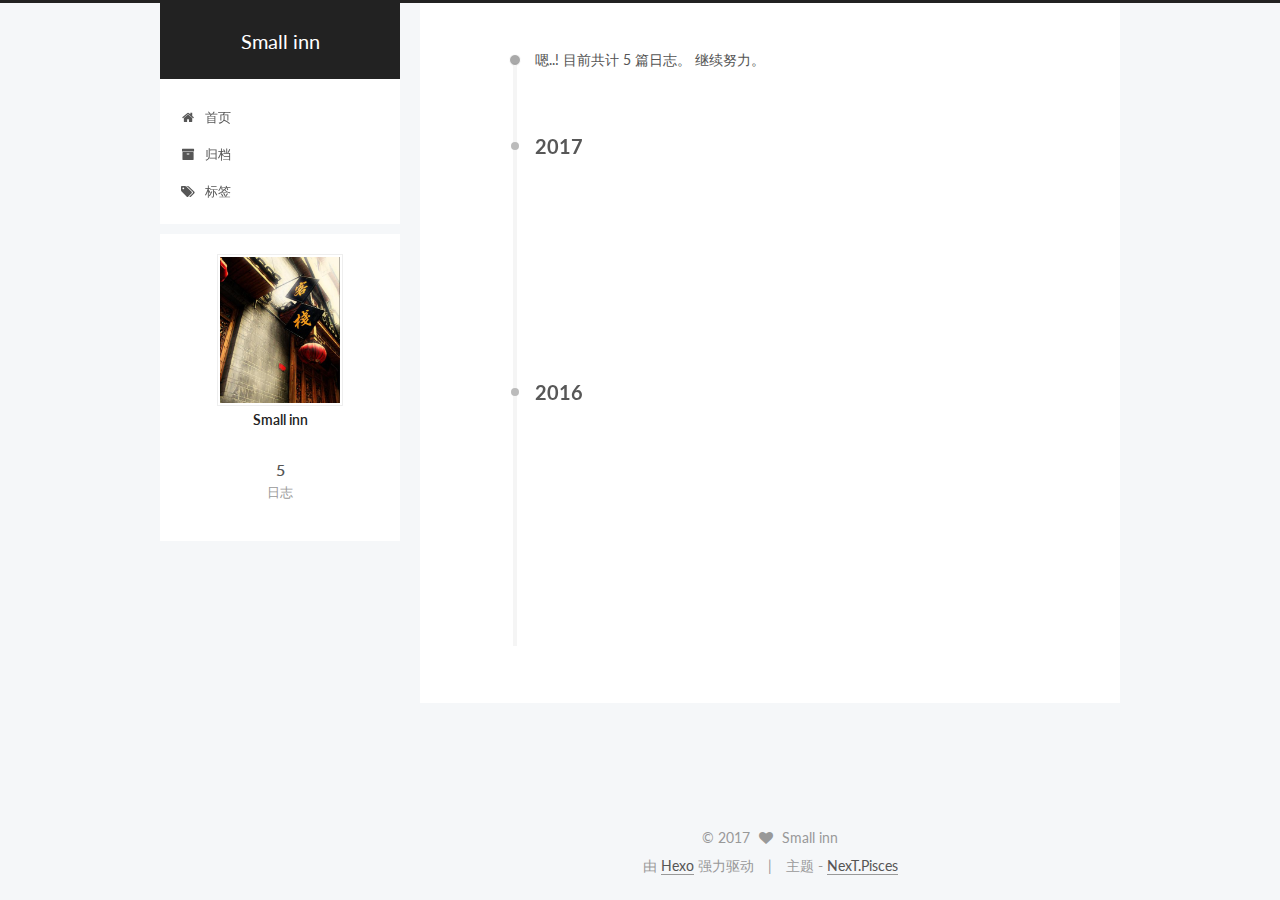
<file: archives/index.html>
<!doctype html>



  


<html class="theme-next pisces use-motion">
<head>
  <meta charset="UTF-8"/>
<meta http-equiv="X-UA-Compatible" content="IE=edge,chrome=1" />
<meta name="viewport" content="width=device-width, initial-scale=1, maximum-scale=1"/>



<meta http-equiv="Cache-Control" content="no-transform" />
<meta http-equiv="Cache-Control" content="no-siteapp" />












  
  
  <link href="/vendors/fancybox/source/jquery.fancybox.css?v=2.1.5" rel="stylesheet" type="text/css" />




  
  
  
  

  
    
    
  

  

  

  

  

  
    
    
    <link href="//fonts.googleapis.com/css?family=Lato:300,300italic,400,400italic,700,700italic&subset=latin,latin-ext" rel="stylesheet" type="text/css">
  






<link href="/vendors/font-awesome/css/font-awesome.min.css?v=4.4.0" rel="stylesheet" type="text/css" />

<link href="/css/main.css?v=5.0.1" rel="stylesheet" type="text/css" />


  <meta name="keywords" content="Hexo, NexT" />








  <link rel="shortcut icon" type="image/x-icon" href="/favicon.ico?v=5.0.1" />






<meta property="og:type" content="website">
<meta property="og:title" content="Small inn">
<meta property="og:url" content="http://yoursite.com/archives/index.html">
<meta property="og:site_name" content="Small inn">
<meta name="twitter:card" content="summary">
<meta name="twitter:title" content="Small inn">



<script type="text/javascript" id="hexo.configuration">
  var NexT = window.NexT || {};
  var CONFIG = {
    scheme: 'Pisces',
    sidebar: {"position":"left","display":"post"},
    fancybox: true,
    motion: true,
    duoshuo: {
      userId: 0,
      author: '博主'
    }
  };
</script>

  <title> 归档 | Small inn </title>
</head>

<body itemscope itemtype="http://schema.org/WebPage" lang="zh-Hans">

  










  
  
    
  

  <div class="container one-collumn sidebar-position-left  page-archive  ">
    <div class="headband"></div>

    <header id="header" class="header" itemscope itemtype="http://schema.org/WPHeader">
      <div class="header-inner"><div class="site-meta ">
  

  <div class="custom-logo-site-title">
    <a href="/"  class="brand" rel="start">
      <span class="logo-line-before"><i></i></span>
      <span class="site-title">Small inn</span>
      <span class="logo-line-after"><i></i></span>
    </a>
  </div>
  <p class="site-subtitle"></p>
</div>

<div class="site-nav-toggle">
  <button>
    <span class="btn-bar"></span>
    <span class="btn-bar"></span>
    <span class="btn-bar"></span>
  </button>
</div>

<nav class="site-nav">
  

  
    <ul id="menu" class="menu">
      
        
        <li class="menu-item menu-item-home">
          <a href="/" rel="section">
            
              <i class="menu-item-icon fa fa-fw fa-home"></i> <br />
            
            首页
          </a>
        </li>
      
        
        <li class="menu-item menu-item-archives">
          <a href="/archives" rel="section">
            
              <i class="menu-item-icon fa fa-fw fa-archive"></i> <br />
            
            归档
          </a>
        </li>
      
        
        <li class="menu-item menu-item-tags">
          <a href="/tags" rel="section">
            
              <i class="menu-item-icon fa fa-fw fa-tags"></i> <br />
            
            标签
          </a>
        </li>
      

      
    </ul>
  

  
</nav>

 </div>
    </header>

    <main id="main" class="main">
      <div class="main-inner">
        <div class="content-wrap">
          <div id="content" class="content">
            

  <section id="posts" class="posts-collapse">
    <span class="archive-move-on"></span>

    <span class="archive-page-counter">
      
      
      
        
      
      嗯..! 目前共计 5 篇日志。 继续努力。
    </span>

    

      
      
      

      
        
        <div class="collection-title">
          <h2 class="archive-year motion-element" id="archive-year-2017">2017</h2>
        </div>
      
      

      

  <article class="post post-type-normal" itemscope itemtype="http://schema.org/Article">
    <header class="post-header">

      <h1 class="post-title">
        
            <a class="post-title-link" href="/2017/01/13/Flex伸缩布局-弹性布局/" itemprop="url">
              
                <span itemprop="name">Flex伸缩布局(弹性布局)</span>
              
            </a>
        
      </h1>

      <div class="post-meta">
        <time class="post-time" itemprop="dateCreated"
              datetime="2017-01-13T18:32:22+08:00"
              content="2017-01-13" >
          01-13
        </time>
      </div>

    </header>
  </article>



    

      
      
      

      
      

      

  <article class="post post-type-normal" itemscope itemtype="http://schema.org/Article">
    <header class="post-header">

      <h1 class="post-title">
        
            <a class="post-title-link" href="/2017/01/04/我的第三篇博客/" itemprop="url">
              
                <span itemprop="name">我的第三篇博客</span>
              
            </a>
        
      </h1>

      <div class="post-meta">
        <time class="post-time" itemprop="dateCreated"
              datetime="2017-01-04T20:45:22+08:00"
              content="2017-01-04" >
          01-04
        </time>
      </div>

    </header>
  </article>



    

      
      
      

      
        
        <div class="collection-title">
          <h2 class="archive-year motion-element" id="archive-year-2016">2016</h2>
        </div>
      
      

      

  <article class="post post-type-normal" itemscope itemtype="http://schema.org/Article">
    <header class="post-header">

      <h1 class="post-title">
        
            <a class="post-title-link" href="/2016/12/31/第二篇博客/" itemprop="url">
              
                <span itemprop="name">第二篇博客</span>
              
            </a>
        
      </h1>

      <div class="post-meta">
        <time class="post-time" itemprop="dateCreated"
              datetime="2016-12-31T01:51:09+08:00"
              content="2016-12-31" >
          12-31
        </time>
      </div>

    </header>
  </article>



    

      
      
      

      
      

      

  <article class="post post-type-normal" itemscope itemtype="http://schema.org/Article">
    <header class="post-header">

      <h1 class="post-title">
        
            <a class="post-title-link" href="/2016/12/30/我的第一篇博客/" itemprop="url">
              
                <span itemprop="name">我的第一篇博客</span>
              
            </a>
        
      </h1>

      <div class="post-meta">
        <time class="post-time" itemprop="dateCreated"
              datetime="2016-12-30T23:49:05+08:00"
              content="2016-12-30" >
          12-30
        </time>
      </div>

    </header>
  </article>



    

      
      
      

      
      

      

  <article class="post post-type-normal" itemscope itemtype="http://schema.org/Article">
    <header class="post-header">

      <h1 class="post-title">
        
            <a class="post-title-link" href="/2016/12/30/hello-world/" itemprop="url">
              
                <span itemprop="name">Hello World</span>
              
            </a>
        
      </h1>

      <div class="post-meta">
        <time class="post-time" itemprop="dateCreated"
              datetime="2016-12-30T22:03:05+08:00"
              content="2016-12-30" >
          12-30
        </time>
      </div>

    </header>
  </article>



    

  </section>

  



          </div>
          


          

        </div>
        
          
  
  <div class="sidebar-toggle">
    <div class="sidebar-toggle-line-wrap">
      <span class="sidebar-toggle-line sidebar-toggle-line-first"></span>
      <span class="sidebar-toggle-line sidebar-toggle-line-middle"></span>
      <span class="sidebar-toggle-line sidebar-toggle-line-last"></span>
    </div>
  </div>

  <aside id="sidebar" class="sidebar">
    <div class="sidebar-inner">

      

      

      <section class="site-overview sidebar-panel  sidebar-panel-active ">
        <div class="site-author motion-element" itemprop="author" itemscope itemtype="http://schema.org/Person">
          <img class="site-author-image" itemprop="image"
               src="/images/Small-inn.jpg"
               alt="Small inn" />
          <p class="site-author-name" itemprop="name">Small inn</p>
          <p class="site-description motion-element" itemprop="description"></p>
        </div>
        <nav class="site-state motion-element">
          <div class="site-state-item site-state-posts">
            <a href="/archives">
              <span class="site-state-item-count">5</span>
              <span class="site-state-item-name">日志</span>
            </a>
          </div>

          

          

        </nav>

        

        <div class="links-of-author motion-element">
          
        </div>

        
        

        
        

      </section>

      

    </div>
  </aside>


        
      </div>
    </main>

    <footer id="footer" class="footer">
      <div class="footer-inner">
        <div class="copyright" >
  
  &copy; 
  <span itemprop="copyrightYear">2017</span>
  <span class="with-love">
    <i class="fa fa-heart"></i>
  </span>
  <span class="author" itemprop="copyrightHolder">Small inn</span>
</div>

<div class="powered-by">
  由 <a class="theme-link" href="http://hexo.io">Hexo</a> 强力驱动
</div>

<div class="theme-info">
  主题 -
  <a class="theme-link" href="https://github.com/iissnan/hexo-theme-next">
    NexT.Pisces
  </a>
</div>

        

        
      </div>
    </footer>

    <div class="back-to-top">
      <i class="fa fa-arrow-up"></i>
    </div>
  </div>

  

<script type="text/javascript">
  if (Object.prototype.toString.call(window.Promise) !== '[object Function]') {
    window.Promise = null;
  }
</script>









  



  
  <script type="text/javascript" src="/vendors/jquery/index.js?v=2.1.3"></script>

  
  <script type="text/javascript" src="/vendors/fastclick/lib/fastclick.min.js?v=1.0.6"></script>

  
  <script type="text/javascript" src="/vendors/jquery_lazyload/jquery.lazyload.js?v=1.9.7"></script>

  
  <script type="text/javascript" src="/vendors/velocity/velocity.min.js?v=1.2.1"></script>

  
  <script type="text/javascript" src="/vendors/velocity/velocity.ui.min.js?v=1.2.1"></script>

  
  <script type="text/javascript" src="/vendors/fancybox/source/jquery.fancybox.pack.js?v=2.1.5"></script>


  


  <script type="text/javascript" src="/js/src/utils.js?v=5.0.1"></script>

  <script type="text/javascript" src="/js/src/motion.js?v=5.0.1"></script>



  
  


  <script type="text/javascript" src="/js/src/affix.js?v=5.0.1"></script>

  <script type="text/javascript" src="/js/src/schemes/pisces.js?v=5.0.1"></script>



  
  
    <script type="text/javascript" id="motion.page.archive">
      $('.archive-year').velocity('transition.slideLeftIn');
    </script>
  


  


  <script type="text/javascript" src="/js/src/bootstrap.js?v=5.0.1"></script>



  



  



  
  
  

  

  

</body>
</html>
</file>
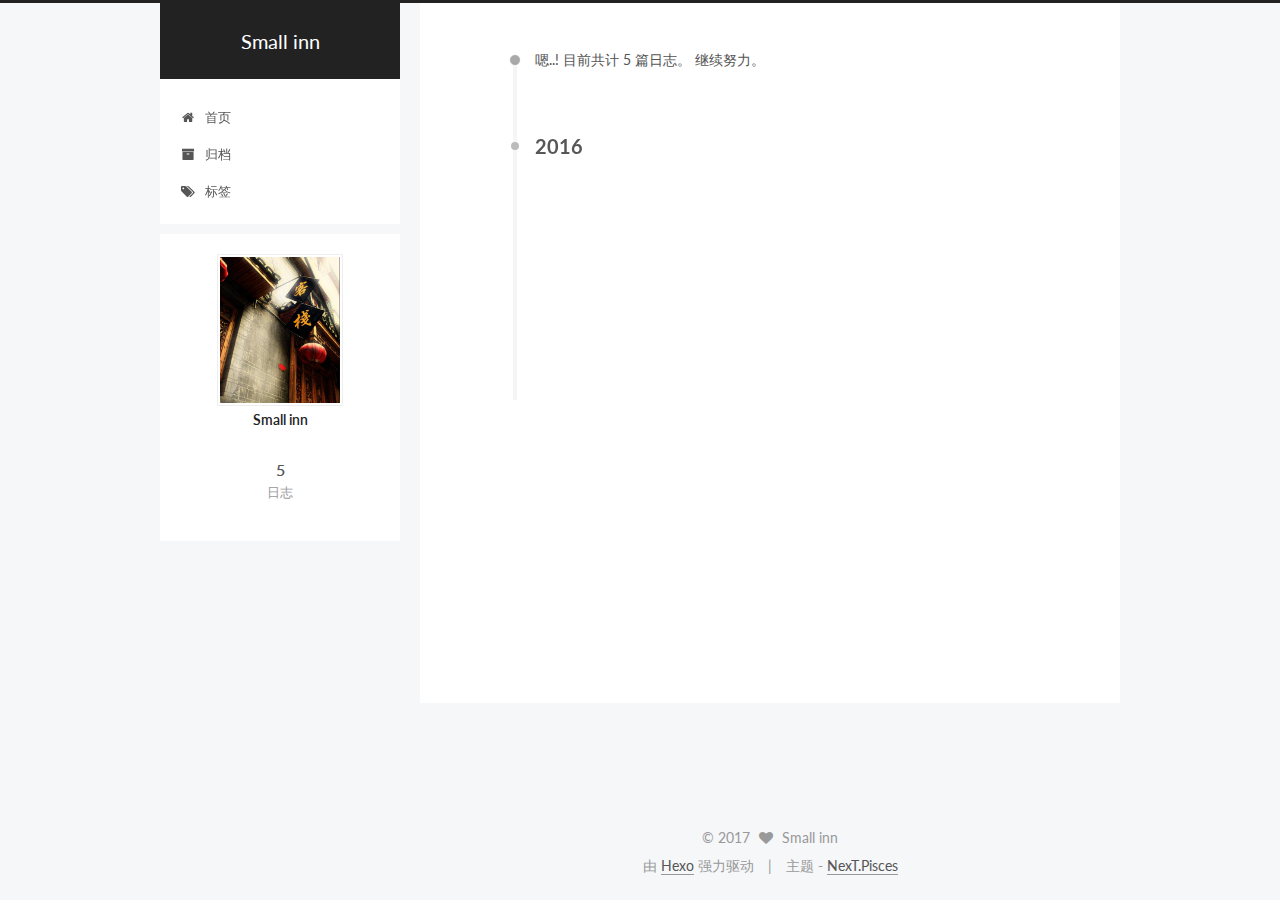
<file: archives/2016/index.html>
<!doctype html>



  


<html class="theme-next pisces use-motion">
<head>
  <meta charset="UTF-8"/>
<meta http-equiv="X-UA-Compatible" content="IE=edge,chrome=1" />
<meta name="viewport" content="width=device-width, initial-scale=1, maximum-scale=1"/>



<meta http-equiv="Cache-Control" content="no-transform" />
<meta http-equiv="Cache-Control" content="no-siteapp" />












  
  
  <link href="/vendors/fancybox/source/jquery.fancybox.css?v=2.1.5" rel="stylesheet" type="text/css" />




  
  
  
  

  
    
    
  

  

  

  

  

  
    
    
    <link href="//fonts.googleapis.com/css?family=Lato:300,300italic,400,400italic,700,700italic&subset=latin,latin-ext" rel="stylesheet" type="text/css">
  






<link href="/vendors/font-awesome/css/font-awesome.min.css?v=4.4.0" rel="stylesheet" type="text/css" />

<link href="/css/main.css?v=5.0.1" rel="stylesheet" type="text/css" />


  <meta name="keywords" content="Hexo, NexT" />








  <link rel="shortcut icon" type="image/x-icon" href="/favicon.ico?v=5.0.1" />






<meta property="og:type" content="website">
<meta property="og:title" content="Small inn">
<meta property="og:url" content="http://yoursite.com/archives/2016/index.html">
<meta property="og:site_name" content="Small inn">
<meta name="twitter:card" content="summary">
<meta name="twitter:title" content="Small inn">



<script type="text/javascript" id="hexo.configuration">
  var NexT = window.NexT || {};
  var CONFIG = {
    scheme: 'Pisces',
    sidebar: {"position":"left","display":"post"},
    fancybox: true,
    motion: true,
    duoshuo: {
      userId: 0,
      author: '博主'
    }
  };
</script>

  <title> 归档 | Small inn </title>
</head>

<body itemscope itemtype="http://schema.org/WebPage" lang="zh-Hans">

  










  
  
    
  

  <div class="container one-collumn sidebar-position-left  page-archive  ">
    <div class="headband"></div>

    <header id="header" class="header" itemscope itemtype="http://schema.org/WPHeader">
      <div class="header-inner"><div class="site-meta ">
  

  <div class="custom-logo-site-title">
    <a href="/"  class="brand" rel="start">
      <span class="logo-line-before"><i></i></span>
      <span class="site-title">Small inn</span>
      <span class="logo-line-after"><i></i></span>
    </a>
  </div>
  <p class="site-subtitle"></p>
</div>

<div class="site-nav-toggle">
  <button>
    <span class="btn-bar"></span>
    <span class="btn-bar"></span>
    <span class="btn-bar"></span>
  </button>
</div>

<nav class="site-nav">
  

  
    <ul id="menu" class="menu">
      
        
        <li class="menu-item menu-item-home">
          <a href="/" rel="section">
            
              <i class="menu-item-icon fa fa-fw fa-home"></i> <br />
            
            首页
          </a>
        </li>
      
        
        <li class="menu-item menu-item-archives">
          <a href="/archives" rel="section">
            
              <i class="menu-item-icon fa fa-fw fa-archive"></i> <br />
            
            归档
          </a>
        </li>
      
        
        <li class="menu-item menu-item-tags">
          <a href="/tags" rel="section">
            
              <i class="menu-item-icon fa fa-fw fa-tags"></i> <br />
            
            标签
          </a>
        </li>
      

      
    </ul>
  

  
</nav>

 </div>
    </header>

    <main id="main" class="main">
      <div class="main-inner">
        <div class="content-wrap">
          <div id="content" class="content">
            

  <section id="posts" class="posts-collapse">
    <span class="archive-move-on"></span>

    <span class="archive-page-counter">
      
      
      
        
      
      嗯..! 目前共计 5 篇日志。 继续努力。
    </span>

    

      
      
      

      
        
        <div class="collection-title">
          <h2 class="archive-year motion-element" id="archive-year-2016">2016</h2>
        </div>
      
      

      

  <article class="post post-type-normal" itemscope itemtype="http://schema.org/Article">
    <header class="post-header">

      <h1 class="post-title">
        
            <a class="post-title-link" href="/2016/12/31/第二篇博客/" itemprop="url">
              
                <span itemprop="name">第二篇博客</span>
              
            </a>
        
      </h1>

      <div class="post-meta">
        <time class="post-time" itemprop="dateCreated"
              datetime="2016-12-31T01:51:09+08:00"
              content="2016-12-31" >
          12-31
        </time>
      </div>

    </header>
  </article>



    

      
      
      

      
      

      

  <article class="post post-type-normal" itemscope itemtype="http://schema.org/Article">
    <header class="post-header">

      <h1 class="post-title">
        
            <a class="post-title-link" href="/2016/12/30/我的第一篇博客/" itemprop="url">
              
                <span itemprop="name">我的第一篇博客</span>
              
            </a>
        
      </h1>

      <div class="post-meta">
        <time class="post-time" itemprop="dateCreated"
              datetime="2016-12-30T23:49:05+08:00"
              content="2016-12-30" >
          12-30
        </time>
      </div>

    </header>
  </article>



    

      
      
      

      
      

      

  <article class="post post-type-normal" itemscope itemtype="http://schema.org/Article">
    <header class="post-header">

      <h1 class="post-title">
        
            <a class="post-title-link" href="/2016/12/30/hello-world/" itemprop="url">
              
                <span itemprop="name">Hello World</span>
              
            </a>
        
      </h1>

      <div class="post-meta">
        <time class="post-time" itemprop="dateCreated"
              datetime="2016-12-30T22:03:05+08:00"
              content="2016-12-30" >
          12-30
        </time>
      </div>

    </header>
  </article>



    

  </section>

  



          </div>
          


          

        </div>
        
          
  
  <div class="sidebar-toggle">
    <div class="sidebar-toggle-line-wrap">
      <span class="sidebar-toggle-line sidebar-toggle-line-first"></span>
      <span class="sidebar-toggle-line sidebar-toggle-line-middle"></span>
      <span class="sidebar-toggle-line sidebar-toggle-line-last"></span>
    </div>
  </div>

  <aside id="sidebar" class="sidebar">
    <div class="sidebar-inner">

      

      

      <section class="site-overview sidebar-panel  sidebar-panel-active ">
        <div class="site-author motion-element" itemprop="author" itemscope itemtype="http://schema.org/Person">
          <img class="site-author-image" itemprop="image"
               src="/images/Small-inn.jpg"
               alt="Small inn" />
          <p class="site-author-name" itemprop="name">Small inn</p>
          <p class="site-description motion-element" itemprop="description"></p>
        </div>
        <nav class="site-state motion-element">
          <div class="site-state-item site-state-posts">
            <a href="/archives">
              <span class="site-state-item-count">5</span>
              <span class="site-state-item-name">日志</span>
            </a>
          </div>

          

          

        </nav>

        

        <div class="links-of-author motion-element">
          
        </div>

        
        

        
        

      </section>

      

    </div>
  </aside>


        
      </div>
    </main>

    <footer id="footer" class="footer">
      <div class="footer-inner">
        <div class="copyright" >
  
  &copy; 
  <span itemprop="copyrightYear">2017</span>
  <span class="with-love">
    <i class="fa fa-heart"></i>
  </span>
  <span class="author" itemprop="copyrightHolder">Small inn</span>
</div>

<div class="powered-by">
  由 <a class="theme-link" href="http://hexo.io">Hexo</a> 强力驱动
</div>

<div class="theme-info">
  主题 -
  <a class="theme-link" href="https://github.com/iissnan/hexo-theme-next">
    NexT.Pisces
  </a>
</div>

        

        
      </div>
    </footer>

    <div class="back-to-top">
      <i class="fa fa-arrow-up"></i>
    </div>
  </div>

  

<script type="text/javascript">
  if (Object.prototype.toString.call(window.Promise) !== '[object Function]') {
    window.Promise = null;
  }
</script>









  



  
  <script type="text/javascript" src="/vendors/jquery/index.js?v=2.1.3"></script>

  
  <script type="text/javascript" src="/vendors/fastclick/lib/fastclick.min.js?v=1.0.6"></script>

  
  <script type="text/javascript" src="/vendors/jquery_lazyload/jquery.lazyload.js?v=1.9.7"></script>

  
  <script type="text/javascript" src="/vendors/velocity/velocity.min.js?v=1.2.1"></script>

  
  <script type="text/javascript" src="/vendors/velocity/velocity.ui.min.js?v=1.2.1"></script>

  
  <script type="text/javascript" src="/vendors/fancybox/source/jquery.fancybox.pack.js?v=2.1.5"></script>


  


  <script type="text/javascript" src="/js/src/utils.js?v=5.0.1"></script>

  <script type="text/javascript" src="/js/src/motion.js?v=5.0.1"></script>



  
  


  <script type="text/javascript" src="/js/src/affix.js?v=5.0.1"></script>

  <script type="text/javascript" src="/js/src/schemes/pisces.js?v=5.0.1"></script>



  
  
    <script type="text/javascript" id="motion.page.archive">
      $('.archive-year').velocity('transition.slideLeftIn');
    </script>
  


  


  <script type="text/javascript" src="/js/src/bootstrap.js?v=5.0.1"></script>



  



  



  
  
  

  

  

</body>
</html>
</file>
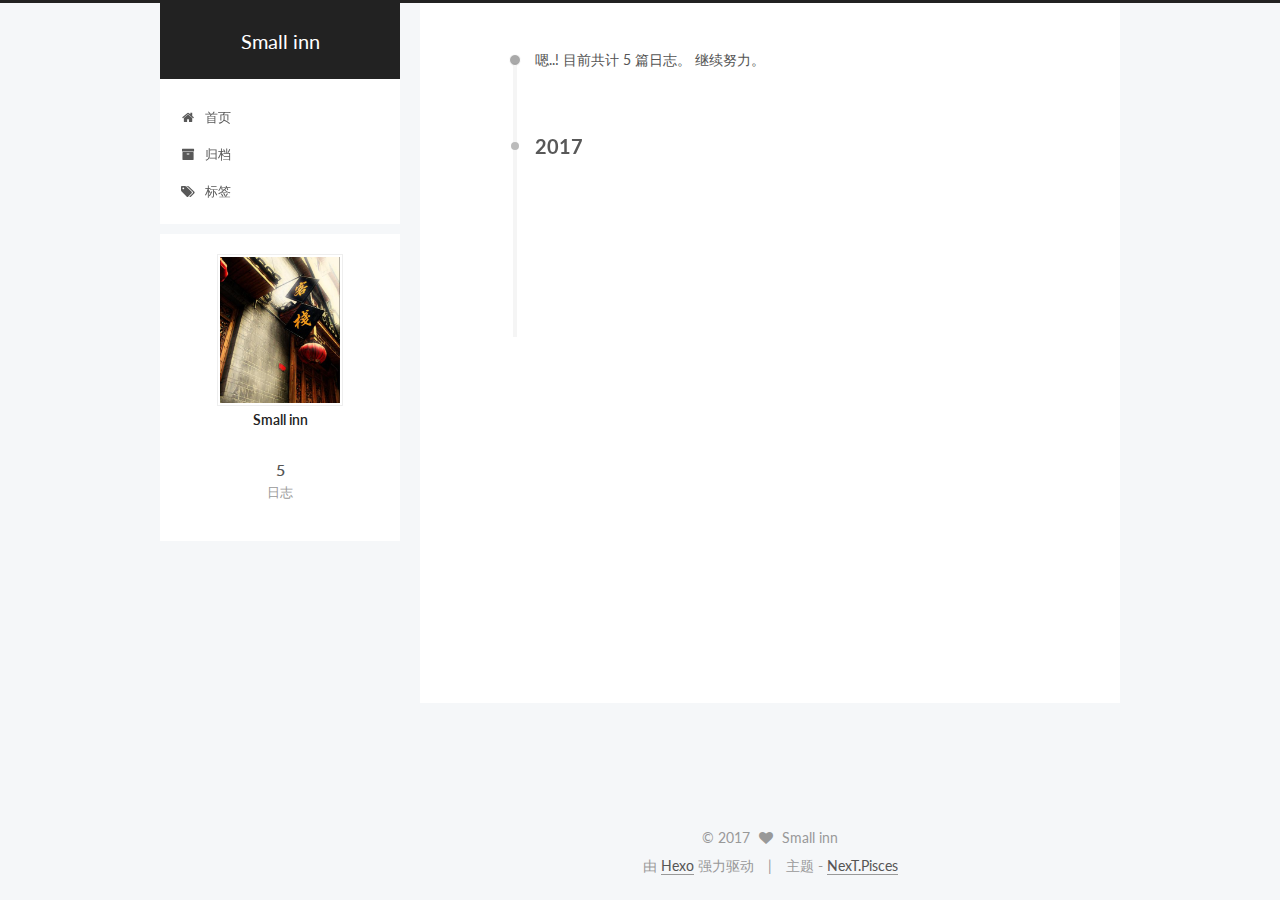
<file: archives/2017/index.html>
<!doctype html>



  


<html class="theme-next pisces use-motion">
<head>
  <meta charset="UTF-8"/>
<meta http-equiv="X-UA-Compatible" content="IE=edge,chrome=1" />
<meta name="viewport" content="width=device-width, initial-scale=1, maximum-scale=1"/>



<meta http-equiv="Cache-Control" content="no-transform" />
<meta http-equiv="Cache-Control" content="no-siteapp" />












  
  
  <link href="/vendors/fancybox/source/jquery.fancybox.css?v=2.1.5" rel="stylesheet" type="text/css" />




  
  
  
  

  
    
    
  

  

  

  

  

  
    
    
    <link href="//fonts.googleapis.com/css?family=Lato:300,300italic,400,400italic,700,700italic&subset=latin,latin-ext" rel="stylesheet" type="text/css">
  






<link href="/vendors/font-awesome/css/font-awesome.min.css?v=4.4.0" rel="stylesheet" type="text/css" />

<link href="/css/main.css?v=5.0.1" rel="stylesheet" type="text/css" />


  <meta name="keywords" content="Hexo, NexT" />








  <link rel="shortcut icon" type="image/x-icon" href="/favicon.ico?v=5.0.1" />






<meta property="og:type" content="website">
<meta property="og:title" content="Small inn">
<meta property="og:url" content="http://yoursite.com/archives/2017/index.html">
<meta property="og:site_name" content="Small inn">
<meta name="twitter:card" content="summary">
<meta name="twitter:title" content="Small inn">



<script type="text/javascript" id="hexo.configuration">
  var NexT = window.NexT || {};
  var CONFIG = {
    scheme: 'Pisces',
    sidebar: {"position":"left","display":"post"},
    fancybox: true,
    motion: true,
    duoshuo: {
      userId: 0,
      author: '博主'
    }
  };
</script>

  <title> 归档 | Small inn </title>
</head>

<body itemscope itemtype="http://schema.org/WebPage" lang="zh-Hans">

  










  
  
    
  

  <div class="container one-collumn sidebar-position-left  page-archive  ">
    <div class="headband"></div>

    <header id="header" class="header" itemscope itemtype="http://schema.org/WPHeader">
      <div class="header-inner"><div class="site-meta ">
  

  <div class="custom-logo-site-title">
    <a href="/"  class="brand" rel="start">
      <span class="logo-line-before"><i></i></span>
      <span class="site-title">Small inn</span>
      <span class="logo-line-after"><i></i></span>
    </a>
  </div>
  <p class="site-subtitle"></p>
</div>

<div class="site-nav-toggle">
  <button>
    <span class="btn-bar"></span>
    <span class="btn-bar"></span>
    <span class="btn-bar"></span>
  </button>
</div>

<nav class="site-nav">
  

  
    <ul id="menu" class="menu">
      
        
        <li class="menu-item menu-item-home">
          <a href="/" rel="section">
            
              <i class="menu-item-icon fa fa-fw fa-home"></i> <br />
            
            首页
          </a>
        </li>
      
        
        <li class="menu-item menu-item-archives">
          <a href="/archives" rel="section">
            
              <i class="menu-item-icon fa fa-fw fa-archive"></i> <br />
            
            归档
          </a>
        </li>
      
        
        <li class="menu-item menu-item-tags">
          <a href="/tags" rel="section">
            
              <i class="menu-item-icon fa fa-fw fa-tags"></i> <br />
            
            标签
          </a>
        </li>
      

      
    </ul>
  

  
</nav>

 </div>
    </header>

    <main id="main" class="main">
      <div class="main-inner">
        <div class="content-wrap">
          <div id="content" class="content">
            

  <section id="posts" class="posts-collapse">
    <span class="archive-move-on"></span>

    <span class="archive-page-counter">
      
      
      
        
      
      嗯..! 目前共计 5 篇日志。 继续努力。
    </span>

    

      
      
      

      
        
        <div class="collection-title">
          <h2 class="archive-year motion-element" id="archive-year-2017">2017</h2>
        </div>
      
      

      

  <article class="post post-type-normal" itemscope itemtype="http://schema.org/Article">
    <header class="post-header">

      <h1 class="post-title">
        
            <a class="post-title-link" href="/2017/01/13/Flex伸缩布局-弹性布局/" itemprop="url">
              
                <span itemprop="name">Flex伸缩布局(弹性布局)</span>
              
            </a>
        
      </h1>

      <div class="post-meta">
        <time class="post-time" itemprop="dateCreated"
              datetime="2017-01-13T18:32:22+08:00"
              content="2017-01-13" >
          01-13
        </time>
      </div>

    </header>
  </article>



    

      
      
      

      
      

      

  <article class="post post-type-normal" itemscope itemtype="http://schema.org/Article">
    <header class="post-header">

      <h1 class="post-title">
        
            <a class="post-title-link" href="/2017/01/04/我的第三篇博客/" itemprop="url">
              
                <span itemprop="name">我的第三篇博客</span>
              
            </a>
        
      </h1>

      <div class="post-meta">
        <time class="post-time" itemprop="dateCreated"
              datetime="2017-01-04T20:45:22+08:00"
              content="2017-01-04" >
          01-04
        </time>
      </div>

    </header>
  </article>



    

  </section>

  



          </div>
          


          

        </div>
        
          
  
  <div class="sidebar-toggle">
    <div class="sidebar-toggle-line-wrap">
      <span class="sidebar-toggle-line sidebar-toggle-line-first"></span>
      <span class="sidebar-toggle-line sidebar-toggle-line-middle"></span>
      <span class="sidebar-toggle-line sidebar-toggle-line-last"></span>
    </div>
  </div>

  <aside id="sidebar" class="sidebar">
    <div class="sidebar-inner">

      

      

      <section class="site-overview sidebar-panel  sidebar-panel-active ">
        <div class="site-author motion-element" itemprop="author" itemscope itemtype="http://schema.org/Person">
          <img class="site-author-image" itemprop="image"
               src="/images/Small-inn.jpg"
               alt="Small inn" />
          <p class="site-author-name" itemprop="name">Small inn</p>
          <p class="site-description motion-element" itemprop="description"></p>
        </div>
        <nav class="site-state motion-element">
          <div class="site-state-item site-state-posts">
            <a href="/archives">
              <span class="site-state-item-count">5</span>
              <span class="site-state-item-name">日志</span>
            </a>
          </div>

          

          

        </nav>

        

        <div class="links-of-author motion-element">
          
        </div>

        
        

        
        

      </section>

      

    </div>
  </aside>


        
      </div>
    </main>

    <footer id="footer" class="footer">
      <div class="footer-inner">
        <div class="copyright" >
  
  &copy; 
  <span itemprop="copyrightYear">2017</span>
  <span class="with-love">
    <i class="fa fa-heart"></i>
  </span>
  <span class="author" itemprop="copyrightHolder">Small inn</span>
</div>

<div class="powered-by">
  由 <a class="theme-link" href="http://hexo.io">Hexo</a> 强力驱动
</div>

<div class="theme-info">
  主题 -
  <a class="theme-link" href="https://github.com/iissnan/hexo-theme-next">
    NexT.Pisces
  </a>
</div>

        

        
      </div>
    </footer>

    <div class="back-to-top">
      <i class="fa fa-arrow-up"></i>
    </div>
  </div>

  

<script type="text/javascript">
  if (Object.prototype.toString.call(window.Promise) !== '[object Function]') {
    window.Promise = null;
  }
</script>









  



  
  <script type="text/javascript" src="/vendors/jquery/index.js?v=2.1.3"></script>

  
  <script type="text/javascript" src="/vendors/fastclick/lib/fastclick.min.js?v=1.0.6"></script>

  
  <script type="text/javascript" src="/vendors/jquery_lazyload/jquery.lazyload.js?v=1.9.7"></script>

  
  <script type="text/javascript" src="/vendors/velocity/velocity.min.js?v=1.2.1"></script>

  
  <script type="text/javascript" src="/vendors/velocity/velocity.ui.min.js?v=1.2.1"></script>

  
  <script type="text/javascript" src="/vendors/fancybox/source/jquery.fancybox.pack.js?v=2.1.5"></script>


  


  <script type="text/javascript" src="/js/src/utils.js?v=5.0.1"></script>

  <script type="text/javascript" src="/js/src/motion.js?v=5.0.1"></script>



  
  


  <script type="text/javascript" src="/js/src/affix.js?v=5.0.1"></script>

  <script type="text/javascript" src="/js/src/schemes/pisces.js?v=5.0.1"></script>



  
  
    <script type="text/javascript" id="motion.page.archive">
      $('.archive-year').velocity('transition.slideLeftIn');
    </script>
  


  


  <script type="text/javascript" src="/js/src/bootstrap.js?v=5.0.1"></script>



  



  



  
  
  

  

  

</body>
</html>
</file>
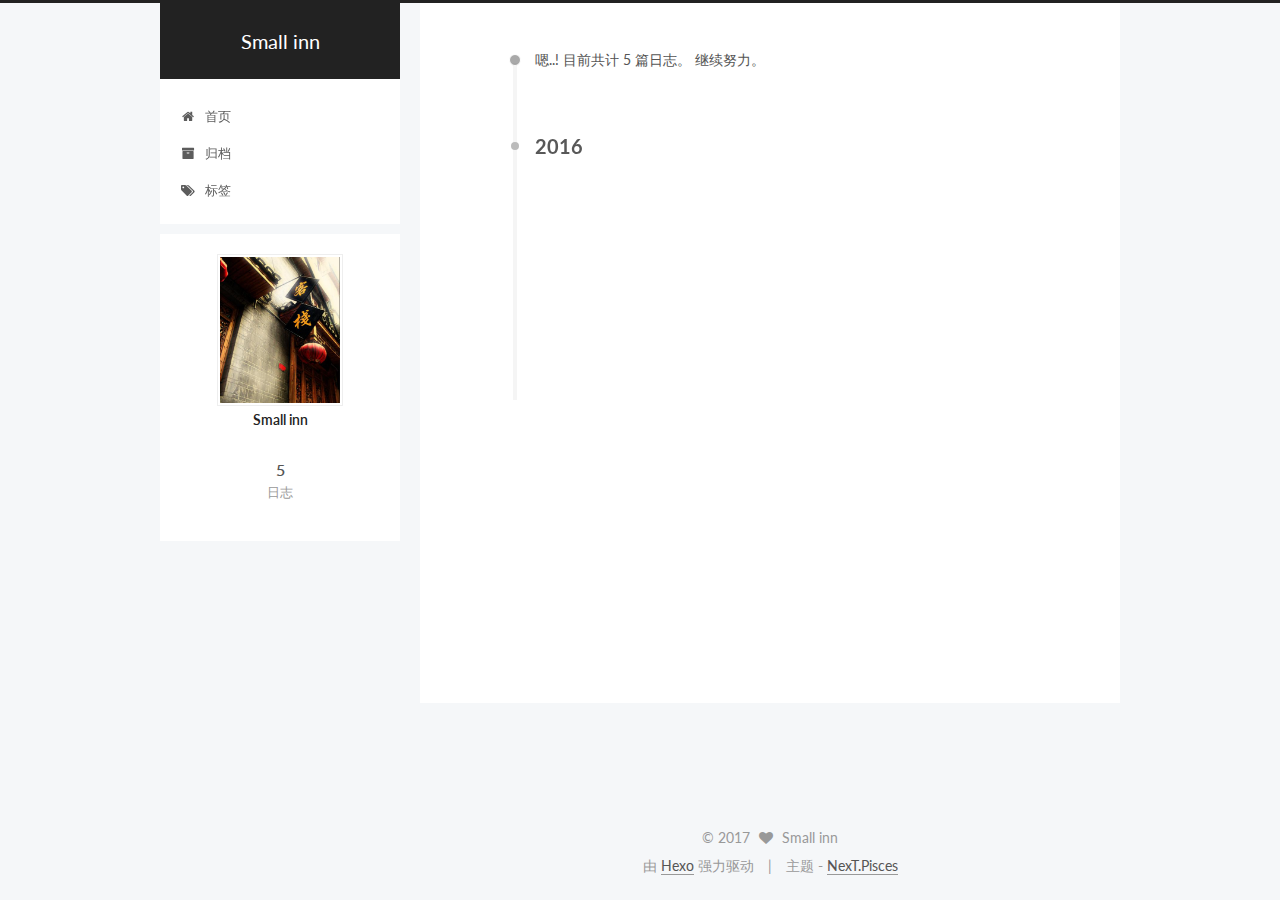
<file: archives/2016/12/index.html>
<!doctype html>



  


<html class="theme-next pisces use-motion">
<head>
  <meta charset="UTF-8"/>
<meta http-equiv="X-UA-Compatible" content="IE=edge,chrome=1" />
<meta name="viewport" content="width=device-width, initial-scale=1, maximum-scale=1"/>



<meta http-equiv="Cache-Control" content="no-transform" />
<meta http-equiv="Cache-Control" content="no-siteapp" />












  
  
  <link href="/vendors/fancybox/source/jquery.fancybox.css?v=2.1.5" rel="stylesheet" type="text/css" />




  
  
  
  

  
    
    
  

  

  

  

  

  
    
    
    <link href="//fonts.googleapis.com/css?family=Lato:300,300italic,400,400italic,700,700italic&subset=latin,latin-ext" rel="stylesheet" type="text/css">
  






<link href="/vendors/font-awesome/css/font-awesome.min.css?v=4.4.0" rel="stylesheet" type="text/css" />

<link href="/css/main.css?v=5.0.1" rel="stylesheet" type="text/css" />


  <meta name="keywords" content="Hexo, NexT" />








  <link rel="shortcut icon" type="image/x-icon" href="/favicon.ico?v=5.0.1" />






<meta property="og:type" content="website">
<meta property="og:title" content="Small inn">
<meta property="og:url" content="http://yoursite.com/archives/2016/12/index.html">
<meta property="og:site_name" content="Small inn">
<meta name="twitter:card" content="summary">
<meta name="twitter:title" content="Small inn">



<script type="text/javascript" id="hexo.configuration">
  var NexT = window.NexT || {};
  var CONFIG = {
    scheme: 'Pisces',
    sidebar: {"position":"left","display":"post"},
    fancybox: true,
    motion: true,
    duoshuo: {
      userId: 0,
      author: '博主'
    }
  };
</script>

  <title> 归档 | Small inn </title>
</head>

<body itemscope itemtype="http://schema.org/WebPage" lang="zh-Hans">

  










  
  
    
  

  <div class="container one-collumn sidebar-position-left  page-archive  ">
    <div class="headband"></div>

    <header id="header" class="header" itemscope itemtype="http://schema.org/WPHeader">
      <div class="header-inner"><div class="site-meta ">
  

  <div class="custom-logo-site-title">
    <a href="/"  class="brand" rel="start">
      <span class="logo-line-before"><i></i></span>
      <span class="site-title">Small inn</span>
      <span class="logo-line-after"><i></i></span>
    </a>
  </div>
  <p class="site-subtitle"></p>
</div>

<div class="site-nav-toggle">
  <button>
    <span class="btn-bar"></span>
    <span class="btn-bar"></span>
    <span class="btn-bar"></span>
  </button>
</div>

<nav class="site-nav">
  

  
    <ul id="menu" class="menu">
      
        
        <li class="menu-item menu-item-home">
          <a href="/" rel="section">
            
              <i class="menu-item-icon fa fa-fw fa-home"></i> <br />
            
            首页
          </a>
        </li>
      
        
        <li class="menu-item menu-item-archives">
          <a href="/archives" rel="section">
            
              <i class="menu-item-icon fa fa-fw fa-archive"></i> <br />
            
            归档
          </a>
        </li>
      
        
        <li class="menu-item menu-item-tags">
          <a href="/tags" rel="section">
            
              <i class="menu-item-icon fa fa-fw fa-tags"></i> <br />
            
            标签
          </a>
        </li>
      

      
    </ul>
  

  
</nav>

 </div>
    </header>

    <main id="main" class="main">
      <div class="main-inner">
        <div class="content-wrap">
          <div id="content" class="content">
            

  <section id="posts" class="posts-collapse">
    <span class="archive-move-on"></span>

    <span class="archive-page-counter">
      
      
      
        
      
      嗯..! 目前共计 5 篇日志。 继续努力。
    </span>

    

      
      
      

      
        
        <div class="collection-title">
          <h2 class="archive-year motion-element" id="archive-year-2016">2016</h2>
        </div>
      
      

      

  <article class="post post-type-normal" itemscope itemtype="http://schema.org/Article">
    <header class="post-header">

      <h1 class="post-title">
        
            <a class="post-title-link" href="/2016/12/31/第二篇博客/" itemprop="url">
              
                <span itemprop="name">第二篇博客</span>
              
            </a>
        
      </h1>

      <div class="post-meta">
        <time class="post-time" itemprop="dateCreated"
              datetime="2016-12-31T01:51:09+08:00"
              content="2016-12-31" >
          12-31
        </time>
      </div>

    </header>
  </article>



    

      
      
      

      
      

      

  <article class="post post-type-normal" itemscope itemtype="http://schema.org/Article">
    <header class="post-header">

      <h1 class="post-title">
        
            <a class="post-title-link" href="/2016/12/30/我的第一篇博客/" itemprop="url">
              
                <span itemprop="name">我的第一篇博客</span>
              
            </a>
        
      </h1>

      <div class="post-meta">
        <time class="post-time" itemprop="dateCreated"
              datetime="2016-12-30T23:49:05+08:00"
              content="2016-12-30" >
          12-30
        </time>
      </div>

    </header>
  </article>



    

      
      
      

      
      

      

  <article class="post post-type-normal" itemscope itemtype="http://schema.org/Article">
    <header class="post-header">

      <h1 class="post-title">
        
            <a class="post-title-link" href="/2016/12/30/hello-world/" itemprop="url">
              
                <span itemprop="name">Hello World</span>
              
            </a>
        
      </h1>

      <div class="post-meta">
        <time class="post-time" itemprop="dateCreated"
              datetime="2016-12-30T22:03:05+08:00"
              content="2016-12-30" >
          12-30
        </time>
      </div>

    </header>
  </article>



    

  </section>

  



          </div>
          


          

        </div>
        
          
  
  <div class="sidebar-toggle">
    <div class="sidebar-toggle-line-wrap">
      <span class="sidebar-toggle-line sidebar-toggle-line-first"></span>
      <span class="sidebar-toggle-line sidebar-toggle-line-middle"></span>
      <span class="sidebar-toggle-line sidebar-toggle-line-last"></span>
    </div>
  </div>

  <aside id="sidebar" class="sidebar">
    <div class="sidebar-inner">

      

      

      <section class="site-overview sidebar-panel  sidebar-panel-active ">
        <div class="site-author motion-element" itemprop="author" itemscope itemtype="http://schema.org/Person">
          <img class="site-author-image" itemprop="image"
               src="/images/Small-inn.jpg"
               alt="Small inn" />
          <p class="site-author-name" itemprop="name">Small inn</p>
          <p class="site-description motion-element" itemprop="description"></p>
        </div>
        <nav class="site-state motion-element">
          <div class="site-state-item site-state-posts">
            <a href="/archives">
              <span class="site-state-item-count">5</span>
              <span class="site-state-item-name">日志</span>
            </a>
          </div>

          

          

        </nav>

        

        <div class="links-of-author motion-element">
          
        </div>

        
        

        
        

      </section>

      

    </div>
  </aside>


        
      </div>
    </main>

    <footer id="footer" class="footer">
      <div class="footer-inner">
        <div class="copyright" >
  
  &copy; 
  <span itemprop="copyrightYear">2017</span>
  <span class="with-love">
    <i class="fa fa-heart"></i>
  </span>
  <span class="author" itemprop="copyrightHolder">Small inn</span>
</div>

<div class="powered-by">
  由 <a class="theme-link" href="http://hexo.io">Hexo</a> 强力驱动
</div>

<div class="theme-info">
  主题 -
  <a class="theme-link" href="https://github.com/iissnan/hexo-theme-next">
    NexT.Pisces
  </a>
</div>

        

        
      </div>
    </footer>

    <div class="back-to-top">
      <i class="fa fa-arrow-up"></i>
    </div>
  </div>

  

<script type="text/javascript">
  if (Object.prototype.toString.call(window.Promise) !== '[object Function]') {
    window.Promise = null;
  }
</script>









  



  
  <script type="text/javascript" src="/vendors/jquery/index.js?v=2.1.3"></script>

  
  <script type="text/javascript" src="/vendors/fastclick/lib/fastclick.min.js?v=1.0.6"></script>

  
  <script type="text/javascript" src="/vendors/jquery_lazyload/jquery.lazyload.js?v=1.9.7"></script>

  
  <script type="text/javascript" src="/vendors/velocity/velocity.min.js?v=1.2.1"></script>

  
  <script type="text/javascript" src="/vendors/velocity/velocity.ui.min.js?v=1.2.1"></script>

  
  <script type="text/javascript" src="/vendors/fancybox/source/jquery.fancybox.pack.js?v=2.1.5"></script>


  


  <script type="text/javascript" src="/js/src/utils.js?v=5.0.1"></script>

  <script type="text/javascript" src="/js/src/motion.js?v=5.0.1"></script>



  
  


  <script type="text/javascript" src="/js/src/affix.js?v=5.0.1"></script>

  <script type="text/javascript" src="/js/src/schemes/pisces.js?v=5.0.1"></script>



  
  
    <script type="text/javascript" id="motion.page.archive">
      $('.archive-year').velocity('transition.slideLeftIn');
    </script>
  


  


  <script type="text/javascript" src="/js/src/bootstrap.js?v=5.0.1"></script>



  



  



  
  
  

  

  

</body>
</html>
</file>
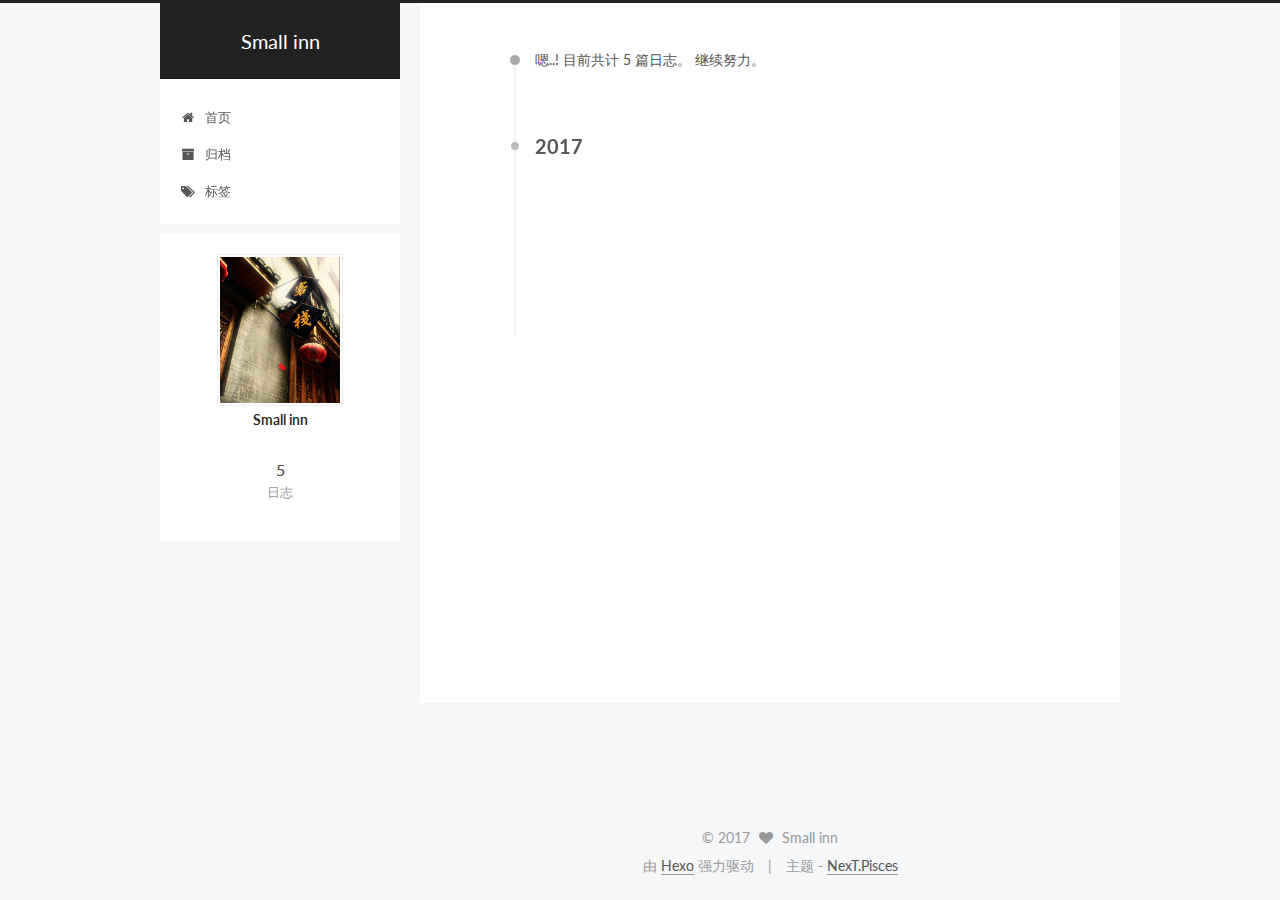
<file: archives/2017/01/index.html>
<!doctype html>



  


<html class="theme-next pisces use-motion">
<head>
  <meta charset="UTF-8"/>
<meta http-equiv="X-UA-Compatible" content="IE=edge,chrome=1" />
<meta name="viewport" content="width=device-width, initial-scale=1, maximum-scale=1"/>



<meta http-equiv="Cache-Control" content="no-transform" />
<meta http-equiv="Cache-Control" content="no-siteapp" />












  
  
  <link href="/vendors/fancybox/source/jquery.fancybox.css?v=2.1.5" rel="stylesheet" type="text/css" />




  
  
  
  

  
    
    
  

  

  

  

  

  
    
    
    <link href="//fonts.googleapis.com/css?family=Lato:300,300italic,400,400italic,700,700italic&subset=latin,latin-ext" rel="stylesheet" type="text/css">
  






<link href="/vendors/font-awesome/css/font-awesome.min.css?v=4.4.0" rel="stylesheet" type="text/css" />

<link href="/css/main.css?v=5.0.1" rel="stylesheet" type="text/css" />


  <meta name="keywords" content="Hexo, NexT" />








  <link rel="shortcut icon" type="image/x-icon" href="/favicon.ico?v=5.0.1" />






<meta property="og:type" content="website">
<meta property="og:title" content="Small inn">
<meta property="og:url" content="http://yoursite.com/archives/2017/01/index.html">
<meta property="og:site_name" content="Small inn">
<meta name="twitter:card" content="summary">
<meta name="twitter:title" content="Small inn">



<script type="text/javascript" id="hexo.configuration">
  var NexT = window.NexT || {};
  var CONFIG = {
    scheme: 'Pisces',
    sidebar: {"position":"left","display":"post"},
    fancybox: true,
    motion: true,
    duoshuo: {
      userId: 0,
      author: '博主'
    }
  };
</script>

  <title> 归档 | Small inn </title>
</head>

<body itemscope itemtype="http://schema.org/WebPage" lang="zh-Hans">

  










  
  
    
  

  <div class="container one-collumn sidebar-position-left  page-archive  ">
    <div class="headband"></div>

    <header id="header" class="header" itemscope itemtype="http://schema.org/WPHeader">
      <div class="header-inner"><div class="site-meta ">
  

  <div class="custom-logo-site-title">
    <a href="/"  class="brand" rel="start">
      <span class="logo-line-before"><i></i></span>
      <span class="site-title">Small inn</span>
      <span class="logo-line-after"><i></i></span>
    </a>
  </div>
  <p class="site-subtitle"></p>
</div>

<div class="site-nav-toggle">
  <button>
    <span class="btn-bar"></span>
    <span class="btn-bar"></span>
    <span class="btn-bar"></span>
  </button>
</div>

<nav class="site-nav">
  

  
    <ul id="menu" class="menu">
      
        
        <li class="menu-item menu-item-home">
          <a href="/" rel="section">
            
              <i class="menu-item-icon fa fa-fw fa-home"></i> <br />
            
            首页
          </a>
        </li>
      
        
        <li class="menu-item menu-item-archives">
          <a href="/archives" rel="section">
            
              <i class="menu-item-icon fa fa-fw fa-archive"></i> <br />
            
            归档
          </a>
        </li>
      
        
        <li class="menu-item menu-item-tags">
          <a href="/tags" rel="section">
            
              <i class="menu-item-icon fa fa-fw fa-tags"></i> <br />
            
            标签
          </a>
        </li>
      

      
    </ul>
  

  
</nav>

 </div>
    </header>

    <main id="main" class="main">
      <div class="main-inner">
        <div class="content-wrap">
          <div id="content" class="content">
            

  <section id="posts" class="posts-collapse">
    <span class="archive-move-on"></span>

    <span class="archive-page-counter">
      
      
      
        
      
      嗯..! 目前共计 5 篇日志。 继续努力。
    </span>

    

      
      
      

      
        
        <div class="collection-title">
          <h2 class="archive-year motion-element" id="archive-year-2017">2017</h2>
        </div>
      
      

      

  <article class="post post-type-normal" itemscope itemtype="http://schema.org/Article">
    <header class="post-header">

      <h1 class="post-title">
        
            <a class="post-title-link" href="/2017/01/13/Flex伸缩布局-弹性布局/" itemprop="url">
              
                <span itemprop="name">Flex伸缩布局(弹性布局)</span>
              
            </a>
        
      </h1>

      <div class="post-meta">
        <time class="post-time" itemprop="dateCreated"
              datetime="2017-01-13T18:32:22+08:00"
              content="2017-01-13" >
          01-13
        </time>
      </div>

    </header>
  </article>



    

      
      
      

      
      

      

  <article class="post post-type-normal" itemscope itemtype="http://schema.org/Article">
    <header class="post-header">

      <h1 class="post-title">
        
            <a class="post-title-link" href="/2017/01/04/我的第三篇博客/" itemprop="url">
              
                <span itemprop="name">我的第三篇博客</span>
              
            </a>
        
      </h1>

      <div class="post-meta">
        <time class="post-time" itemprop="dateCreated"
              datetime="2017-01-04T20:45:22+08:00"
              content="2017-01-04" >
          01-04
        </time>
      </div>

    </header>
  </article>



    

  </section>

  



          </div>
          


          

        </div>
        
          
  
  <div class="sidebar-toggle">
    <div class="sidebar-toggle-line-wrap">
      <span class="sidebar-toggle-line sidebar-toggle-line-first"></span>
      <span class="sidebar-toggle-line sidebar-toggle-line-middle"></span>
      <span class="sidebar-toggle-line sidebar-toggle-line-last"></span>
    </div>
  </div>

  <aside id="sidebar" class="sidebar">
    <div class="sidebar-inner">

      

      

      <section class="site-overview sidebar-panel  sidebar-panel-active ">
        <div class="site-author motion-element" itemprop="author" itemscope itemtype="http://schema.org/Person">
          <img class="site-author-image" itemprop="image"
               src="/images/Small-inn.jpg"
               alt="Small inn" />
          <p class="site-author-name" itemprop="name">Small inn</p>
          <p class="site-description motion-element" itemprop="description"></p>
        </div>
        <nav class="site-state motion-element">
          <div class="site-state-item site-state-posts">
            <a href="/archives">
              <span class="site-state-item-count">5</span>
              <span class="site-state-item-name">日志</span>
            </a>
          </div>

          

          

        </nav>

        

        <div class="links-of-author motion-element">
          
        </div>

        
        

        
        

      </section>

      

    </div>
  </aside>


        
      </div>
    </main>

    <footer id="footer" class="footer">
      <div class="footer-inner">
        <div class="copyright" >
  
  &copy; 
  <span itemprop="copyrightYear">2017</span>
  <span class="with-love">
    <i class="fa fa-heart"></i>
  </span>
  <span class="author" itemprop="copyrightHolder">Small inn</span>
</div>

<div class="powered-by">
  由 <a class="theme-link" href="http://hexo.io">Hexo</a> 强力驱动
</div>

<div class="theme-info">
  主题 -
  <a class="theme-link" href="https://github.com/iissnan/hexo-theme-next">
    NexT.Pisces
  </a>
</div>

        

        
      </div>
    </footer>

    <div class="back-to-top">
      <i class="fa fa-arrow-up"></i>
    </div>
  </div>

  

<script type="text/javascript">
  if (Object.prototype.toString.call(window.Promise) !== '[object Function]') {
    window.Promise = null;
  }
</script>









  



  
  <script type="text/javascript" src="/vendors/jquery/index.js?v=2.1.3"></script>

  
  <script type="text/javascript" src="/vendors/fastclick/lib/fastclick.min.js?v=1.0.6"></script>

  
  <script type="text/javascript" src="/vendors/jquery_lazyload/jquery.lazyload.js?v=1.9.7"></script>

  
  <script type="text/javascript" src="/vendors/velocity/velocity.min.js?v=1.2.1"></script>

  
  <script type="text/javascript" src="/vendors/velocity/velocity.ui.min.js?v=1.2.1"></script>

  
  <script type="text/javascript" src="/vendors/fancybox/source/jquery.fancybox.pack.js?v=2.1.5"></script>


  


  <script type="text/javascript" src="/js/src/utils.js?v=5.0.1"></script>

  <script type="text/javascript" src="/js/src/motion.js?v=5.0.1"></script>



  
  


  <script type="text/javascript" src="/js/src/affix.js?v=5.0.1"></script>

  <script type="text/javascript" src="/js/src/schemes/pisces.js?v=5.0.1"></script>



  
  
    <script type="text/javascript" id="motion.page.archive">
      $('.archive-year').velocity('transition.slideLeftIn');
    </script>
  


  


  <script type="text/javascript" src="/js/src/bootstrap.js?v=5.0.1"></script>



  



  



  
  
  

  

  

</body>
</html>
</file>
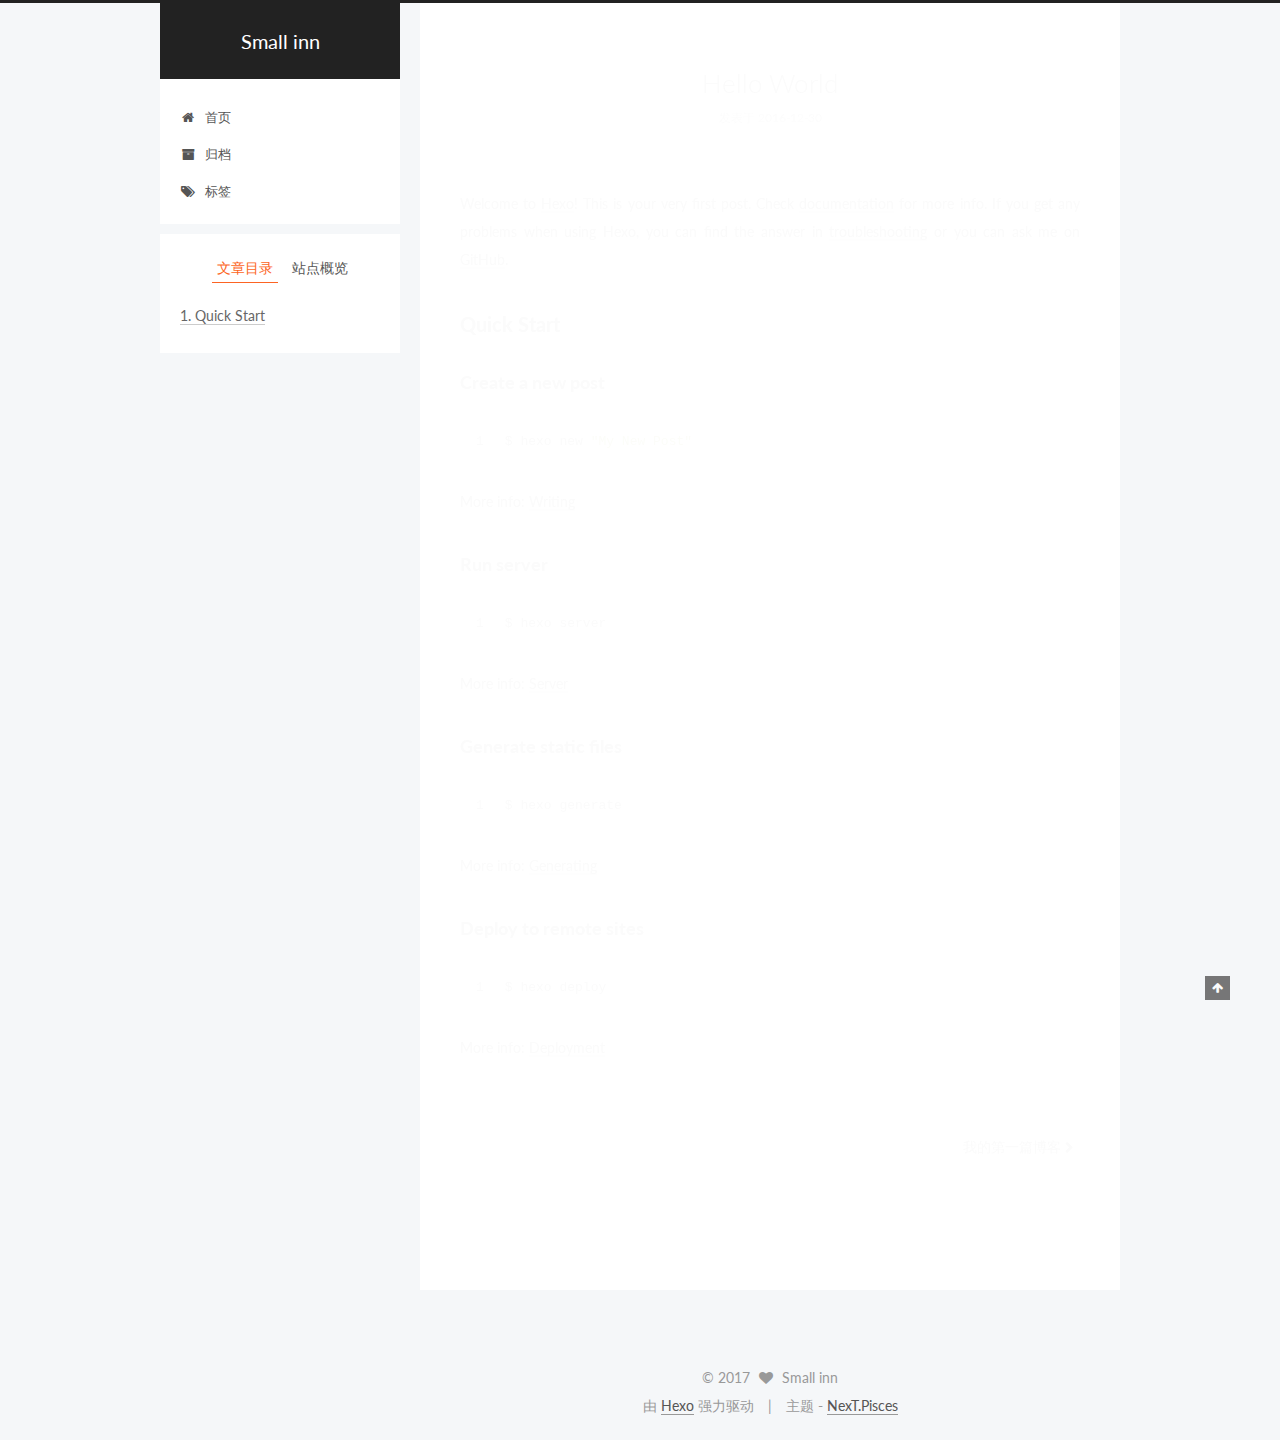
<file: 2016/12/30/hello-world/index.html>
<!doctype html>



  


<html class="theme-next pisces use-motion">
<head>
  <meta charset="UTF-8"/>
<meta http-equiv="X-UA-Compatible" content="IE=edge,chrome=1" />
<meta name="viewport" content="width=device-width, initial-scale=1, maximum-scale=1"/>



<meta http-equiv="Cache-Control" content="no-transform" />
<meta http-equiv="Cache-Control" content="no-siteapp" />












  
  
  <link href="/vendors/fancybox/source/jquery.fancybox.css?v=2.1.5" rel="stylesheet" type="text/css" />




  
  
  
  

  
    
    
  

  

  

  

  

  
    
    
    <link href="//fonts.googleapis.com/css?family=Lato:300,300italic,400,400italic,700,700italic&subset=latin,latin-ext" rel="stylesheet" type="text/css">
  






<link href="/vendors/font-awesome/css/font-awesome.min.css?v=4.4.0" rel="stylesheet" type="text/css" />

<link href="/css/main.css?v=5.0.1" rel="stylesheet" type="text/css" />


  <meta name="keywords" content="Hexo, NexT" />








  <link rel="shortcut icon" type="image/x-icon" href="/favicon.ico?v=5.0.1" />






<meta name="description" content="Welcome to Hexo! This is your very first post. Check documentation for more info. If you get any problems when using Hexo, you can find the answer in troubleshooting or you can ask me on GitHub.
Quick">
<meta property="og:type" content="article">
<meta property="og:title" content="Hello World">
<meta property="og:url" content="http://yoursite.com/2016/12/30/hello-world/index.html">
<meta property="og:site_name" content="Small inn">
<meta property="og:description" content="Welcome to Hexo! This is your very first post. Check documentation for more info. If you get any problems when using Hexo, you can find the answer in troubleshooting or you can ask me on GitHub.
Quick">
<meta property="og:updated_time" content="2016-12-30T14:03:05.654Z">
<meta name="twitter:card" content="summary">
<meta name="twitter:title" content="Hello World">
<meta name="twitter:description" content="Welcome to Hexo! This is your very first post. Check documentation for more info. If you get any problems when using Hexo, you can find the answer in troubleshooting or you can ask me on GitHub.
Quick">



<script type="text/javascript" id="hexo.configuration">
  var NexT = window.NexT || {};
  var CONFIG = {
    scheme: 'Pisces',
    sidebar: {"position":"left","display":"post"},
    fancybox: true,
    motion: true,
    duoshuo: {
      userId: 0,
      author: '博主'
    }
  };
</script>

  <title> Hello World | Small inn </title>
</head>

<body itemscope itemtype="http://schema.org/WebPage" lang="zh-Hans">

  










  
  
    
  

  <div class="container one-collumn sidebar-position-left page-post-detail ">
    <div class="headband"></div>

    <header id="header" class="header" itemscope itemtype="http://schema.org/WPHeader">
      <div class="header-inner"><div class="site-meta ">
  

  <div class="custom-logo-site-title">
    <a href="/"  class="brand" rel="start">
      <span class="logo-line-before"><i></i></span>
      <span class="site-title">Small inn</span>
      <span class="logo-line-after"><i></i></span>
    </a>
  </div>
  <p class="site-subtitle"></p>
</div>

<div class="site-nav-toggle">
  <button>
    <span class="btn-bar"></span>
    <span class="btn-bar"></span>
    <span class="btn-bar"></span>
  </button>
</div>

<nav class="site-nav">
  

  
    <ul id="menu" class="menu">
      
        
        <li class="menu-item menu-item-home">
          <a href="/" rel="section">
            
              <i class="menu-item-icon fa fa-fw fa-home"></i> <br />
            
            首页
          </a>
        </li>
      
        
        <li class="menu-item menu-item-archives">
          <a href="/archives" rel="section">
            
              <i class="menu-item-icon fa fa-fw fa-archive"></i> <br />
            
            归档
          </a>
        </li>
      
        
        <li class="menu-item menu-item-tags">
          <a href="/tags" rel="section">
            
              <i class="menu-item-icon fa fa-fw fa-tags"></i> <br />
            
            标签
          </a>
        </li>
      

      
    </ul>
  

  
</nav>

 </div>
    </header>

    <main id="main" class="main">
      <div class="main-inner">
        <div class="content-wrap">
          <div id="content" class="content">
            

  <div id="posts" class="posts-expand">
    

  
  

  
  
  

  <article class="post post-type-normal " itemscope itemtype="http://schema.org/Article">

    
      <header class="post-header">

        
        
          <h1 class="post-title" itemprop="name headline">
            
            
              
                Hello World
              
            
          </h1>
        

        <div class="post-meta">
          <span class="post-time">
            <span class="post-meta-item-icon">
              <i class="fa fa-calendar-o"></i>
            </span>
            <span class="post-meta-item-text">发表于</span>
            <time itemprop="dateCreated" datetime="2016-12-30T22:03:05+08:00" content="2016-12-30">
              2016-12-30
            </time>
          </span>

          

          
            
          

          

          
          

          
        </div>
      </header>
    


    <div class="post-body" itemprop="articleBody">

      
      

      
        <p>Welcome to <a href="https://hexo.io/" target="_blank" rel="external">Hexo</a>! This is your very first post. Check <a href="https://hexo.io/docs/" target="_blank" rel="external">documentation</a> for more info. If you get any problems when using Hexo, you can find the answer in <a href="https://hexo.io/docs/troubleshooting.html" target="_blank" rel="external">troubleshooting</a> or you can ask me on <a href="https://github.com/hexojs/hexo/issues" target="_blank" rel="external">GitHub</a>.</p>
<h2 id="Quick-Start"><a href="#Quick-Start" class="headerlink" title="Quick Start"></a>Quick Start</h2><h3 id="Create-a-new-post"><a href="#Create-a-new-post" class="headerlink" title="Create a new post"></a>Create a new post</h3><figure class="highlight bash"><table><tr><td class="gutter"><pre><div class="line">1</div></pre></td><td class="code"><pre><div class="line">$ hexo new <span class="string">"My New Post"</span></div></pre></td></tr></table></figure>
<p>More info: <a href="https://hexo.io/docs/writing.html" target="_blank" rel="external">Writing</a></p>
<h3 id="Run-server"><a href="#Run-server" class="headerlink" title="Run server"></a>Run server</h3><figure class="highlight bash"><table><tr><td class="gutter"><pre><div class="line">1</div></pre></td><td class="code"><pre><div class="line">$ hexo server</div></pre></td></tr></table></figure>
<p>More info: <a href="https://hexo.io/docs/server.html" target="_blank" rel="external">Server</a></p>
<h3 id="Generate-static-files"><a href="#Generate-static-files" class="headerlink" title="Generate static files"></a>Generate static files</h3><figure class="highlight bash"><table><tr><td class="gutter"><pre><div class="line">1</div></pre></td><td class="code"><pre><div class="line">$ hexo generate</div></pre></td></tr></table></figure>
<p>More info: <a href="https://hexo.io/docs/generating.html" target="_blank" rel="external">Generating</a></p>
<h3 id="Deploy-to-remote-sites"><a href="#Deploy-to-remote-sites" class="headerlink" title="Deploy to remote sites"></a>Deploy to remote sites</h3><figure class="highlight bash"><table><tr><td class="gutter"><pre><div class="line">1</div></pre></td><td class="code"><pre><div class="line">$ hexo deploy</div></pre></td></tr></table></figure>
<p>More info: <a href="https://hexo.io/docs/deployment.html" target="_blank" rel="external">Deployment</a></p>

      
    </div>

    <div>
      
        
      
    </div>

    <div>
      
        

      
    </div>

    <footer class="post-footer">
      

      
        <div class="post-nav">
          <div class="post-nav-next post-nav-item">
            
          </div>

          <div class="post-nav-prev post-nav-item">
            
              <a href="/2016/12/30/我的第一篇博客/" rel="prev" title="我的第一篇博客">
                我的第一篇博客 <i class="fa fa-chevron-right"></i>
              </a>
            
          </div>
        </div>
      

      
      
    </footer>
  </article>



    <div class="post-spread">
      
    </div>
  </div>


          </div>
          


          
  <div class="comments" id="comments">
    
  </div>


        </div>
        
          
  
  <div class="sidebar-toggle">
    <div class="sidebar-toggle-line-wrap">
      <span class="sidebar-toggle-line sidebar-toggle-line-first"></span>
      <span class="sidebar-toggle-line sidebar-toggle-line-middle"></span>
      <span class="sidebar-toggle-line sidebar-toggle-line-last"></span>
    </div>
  </div>

  <aside id="sidebar" class="sidebar">
    <div class="sidebar-inner">

      

      
        <ul class="sidebar-nav motion-element">
          <li class="sidebar-nav-toc sidebar-nav-active" data-target="post-toc-wrap" >
            文章目录
          </li>
          <li class="sidebar-nav-overview" data-target="site-overview">
            站点概览
          </li>
        </ul>
      

      <section class="site-overview sidebar-panel ">
        <div class="site-author motion-element" itemprop="author" itemscope itemtype="http://schema.org/Person">
          <img class="site-author-image" itemprop="image"
               src="/images/Small-inn.jpg"
               alt="Small inn" />
          <p class="site-author-name" itemprop="name">Small inn</p>
          <p class="site-description motion-element" itemprop="description"></p>
        </div>
        <nav class="site-state motion-element">
          <div class="site-state-item site-state-posts">
            <a href="/archives">
              <span class="site-state-item-count">4</span>
              <span class="site-state-item-name">日志</span>
            </a>
          </div>

          

          

        </nav>

        

        <div class="links-of-author motion-element">
          
        </div>

        
        

        
        

      </section>

      
        <section class="post-toc-wrap motion-element sidebar-panel sidebar-panel-active">
          <div class="post-toc">
            
              
            
            
              <div class="post-toc-content"><ol class="nav"><li class="nav-item nav-level-2"><a class="nav-link" href="#Quick-Start"><span class="nav-number">1.</span> <span class="nav-text">Quick Start</span></a><ol class="nav-child"><li class="nav-item nav-level-3"><a class="nav-link" href="#Create-a-new-post"><span class="nav-number">1.1.</span> <span class="nav-text">Create a new post</span></a></li><li class="nav-item nav-level-3"><a class="nav-link" href="#Run-server"><span class="nav-number">1.2.</span> <span class="nav-text">Run server</span></a></li><li class="nav-item nav-level-3"><a class="nav-link" href="#Generate-static-files"><span class="nav-number">1.3.</span> <span class="nav-text">Generate static files</span></a></li><li class="nav-item nav-level-3"><a class="nav-link" href="#Deploy-to-remote-sites"><span class="nav-number">1.4.</span> <span class="nav-text">Deploy to remote sites</span></a></li></ol></li></ol></div>
            
          </div>
        </section>
      

    </div>
  </aside>


        
      </div>
    </main>

    <footer id="footer" class="footer">
      <div class="footer-inner">
        <div class="copyright" >
  
  &copy; 
  <span itemprop="copyrightYear">2017</span>
  <span class="with-love">
    <i class="fa fa-heart"></i>
  </span>
  <span class="author" itemprop="copyrightHolder">Small inn</span>
</div>

<div class="powered-by">
  由 <a class="theme-link" href="http://hexo.io">Hexo</a> 强力驱动
</div>

<div class="theme-info">
  主题 -
  <a class="theme-link" href="https://github.com/iissnan/hexo-theme-next">
    NexT.Pisces
  </a>
</div>

        

        
      </div>
    </footer>

    <div class="back-to-top">
      <i class="fa fa-arrow-up"></i>
    </div>
  </div>

  

<script type="text/javascript">
  if (Object.prototype.toString.call(window.Promise) !== '[object Function]') {
    window.Promise = null;
  }
</script>









  



  
  <script type="text/javascript" src="/vendors/jquery/index.js?v=2.1.3"></script>

  
  <script type="text/javascript" src="/vendors/fastclick/lib/fastclick.min.js?v=1.0.6"></script>

  
  <script type="text/javascript" src="/vendors/jquery_lazyload/jquery.lazyload.js?v=1.9.7"></script>

  
  <script type="text/javascript" src="/vendors/velocity/velocity.min.js?v=1.2.1"></script>

  
  <script type="text/javascript" src="/vendors/velocity/velocity.ui.min.js?v=1.2.1"></script>

  
  <script type="text/javascript" src="/vendors/fancybox/source/jquery.fancybox.pack.js?v=2.1.5"></script>


  


  <script type="text/javascript" src="/js/src/utils.js?v=5.0.1"></script>

  <script type="text/javascript" src="/js/src/motion.js?v=5.0.1"></script>



  
  


  <script type="text/javascript" src="/js/src/affix.js?v=5.0.1"></script>

  <script type="text/javascript" src="/js/src/schemes/pisces.js?v=5.0.1"></script>



  
  <script type="text/javascript" src="/js/src/scrollspy.js?v=5.0.1"></script>
<script type="text/javascript" src="/js/src/post-details.js?v=5.0.1"></script>



  


  <script type="text/javascript" src="/js/src/bootstrap.js?v=5.0.1"></script>



  



  



  
  
  

  

  

</body>
</html>
</file>
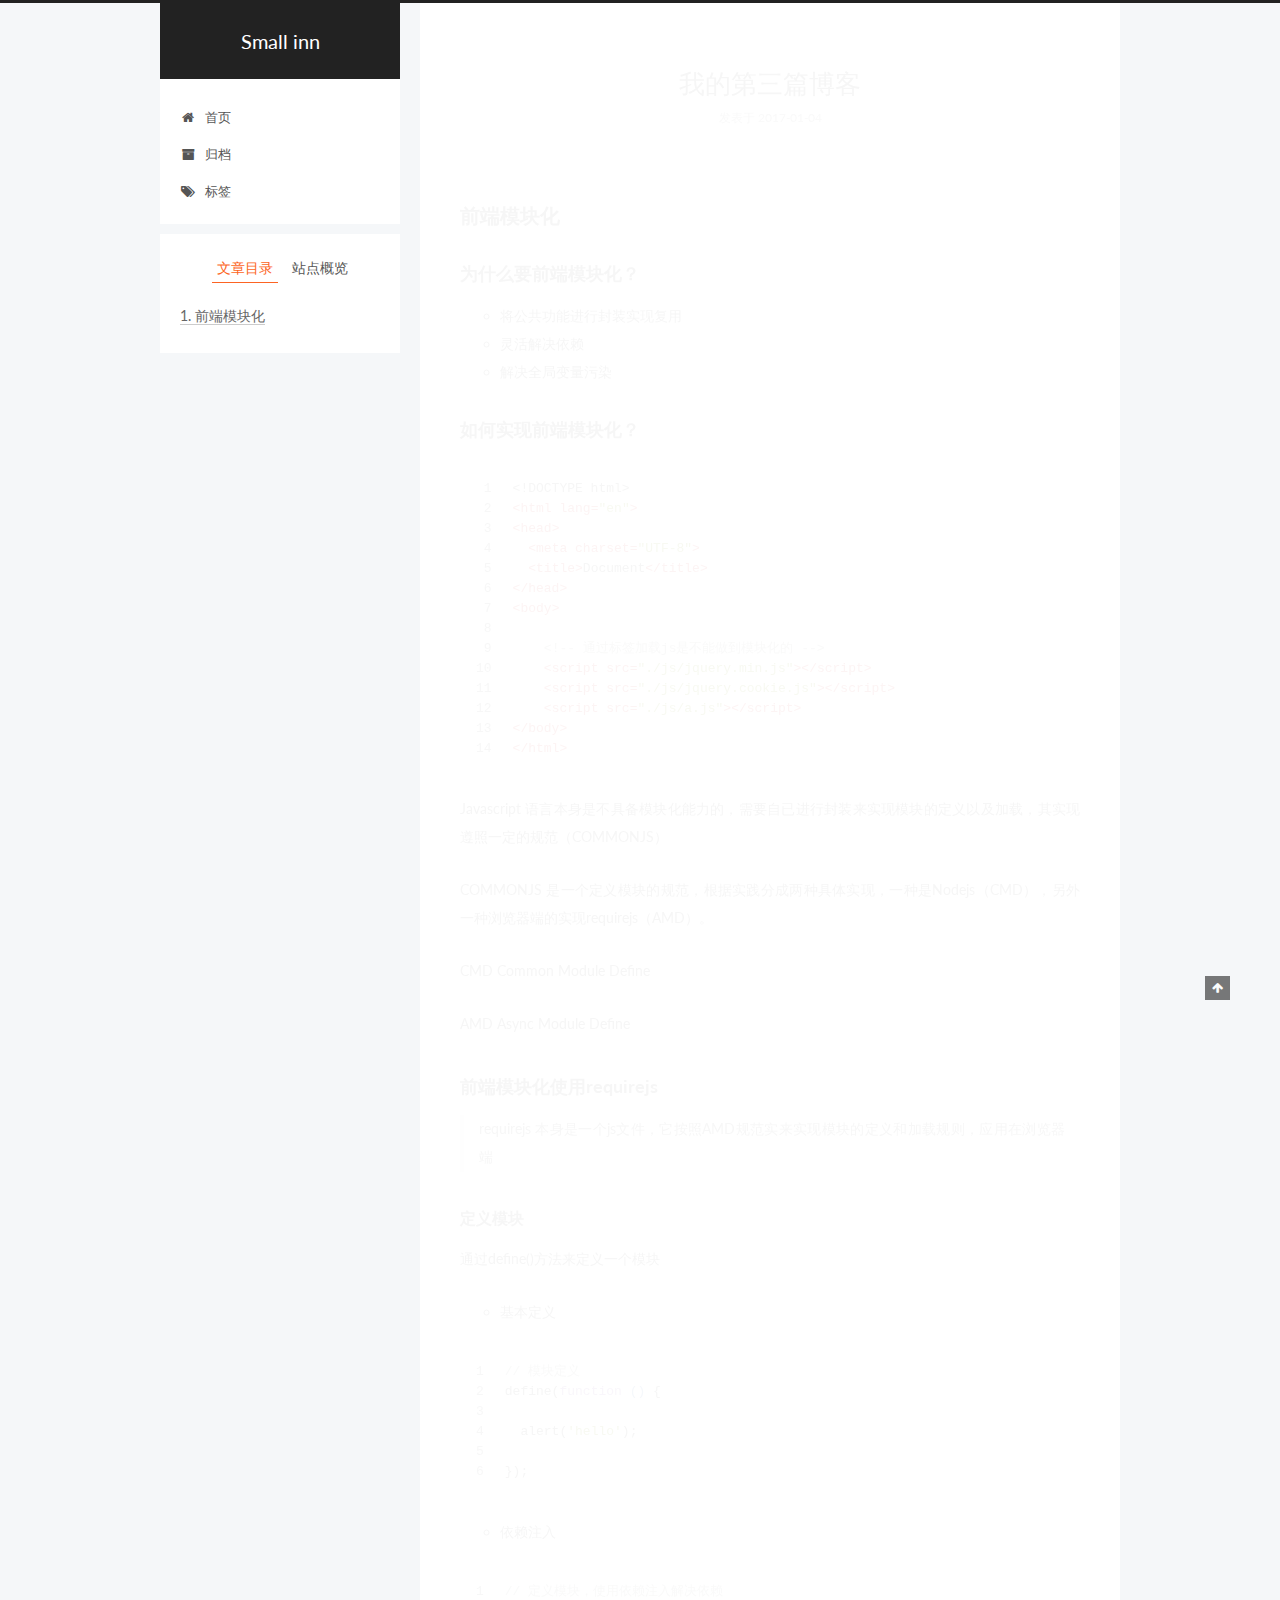
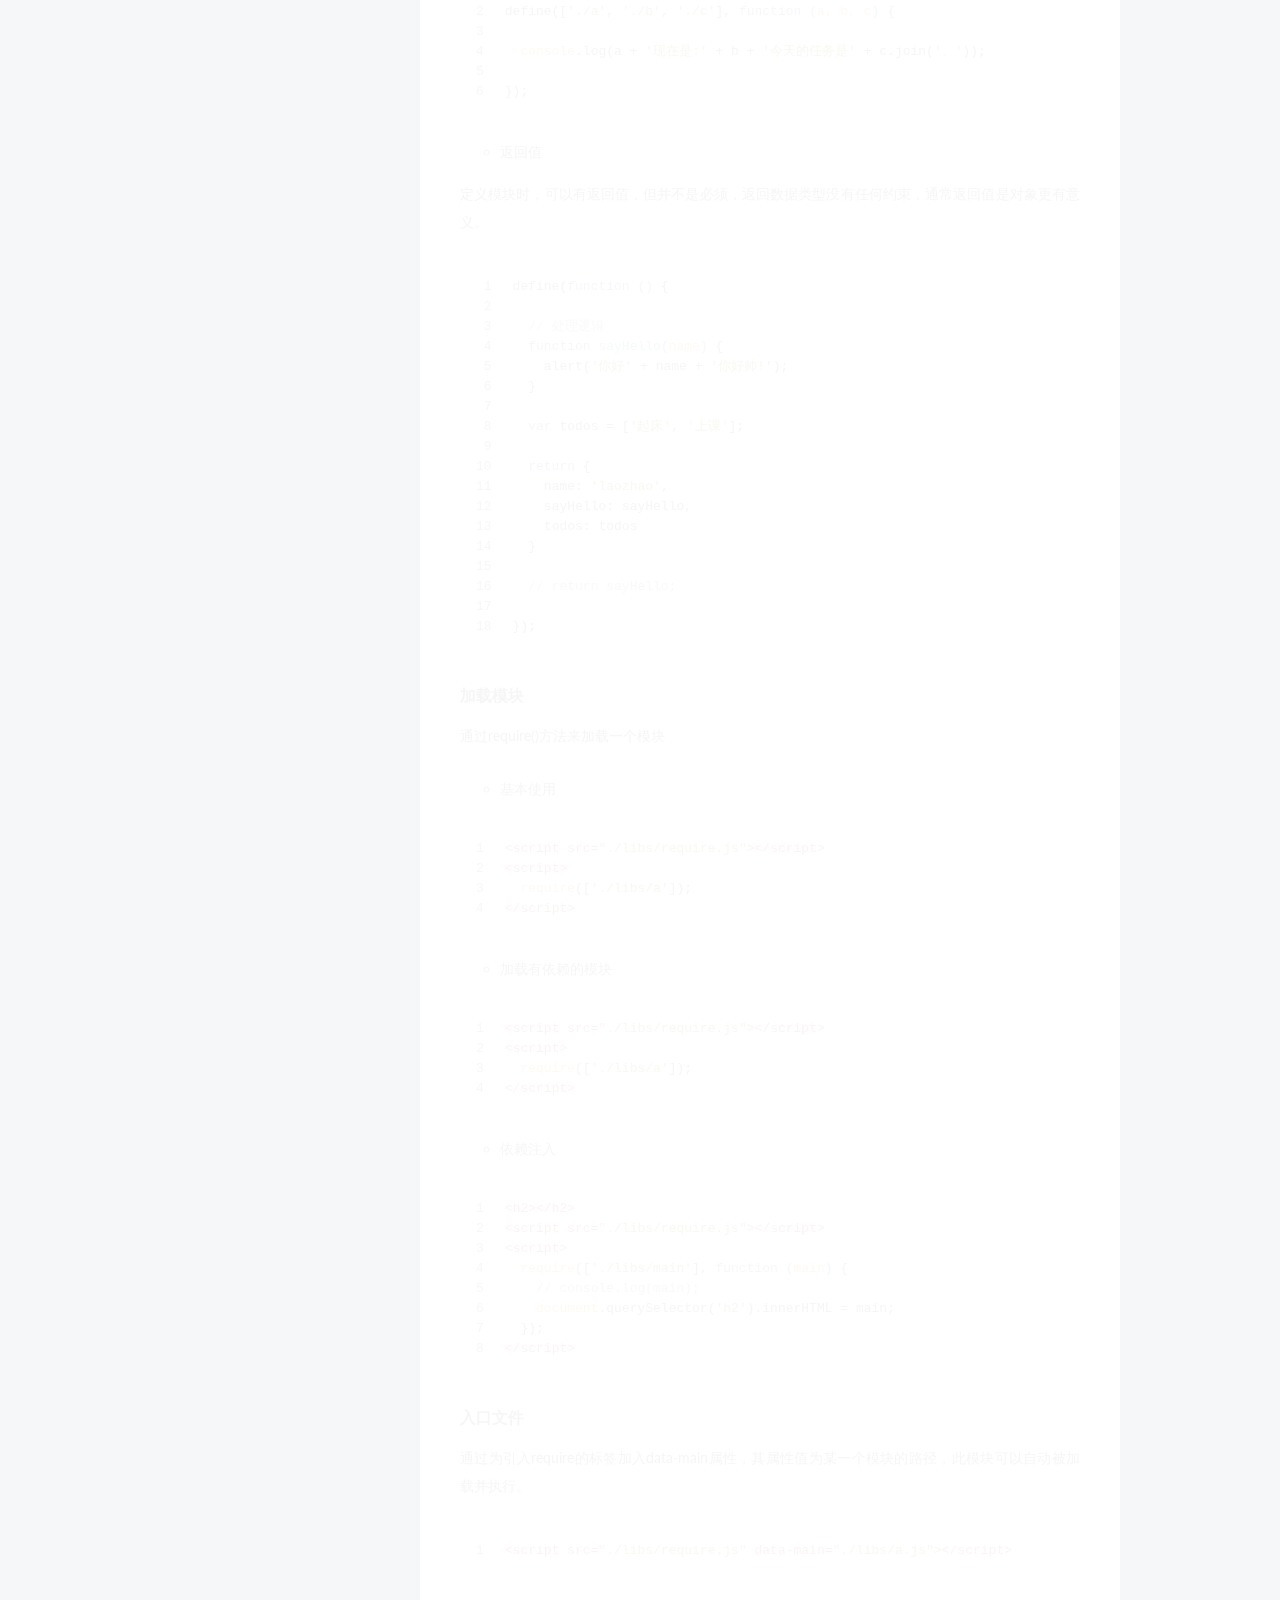
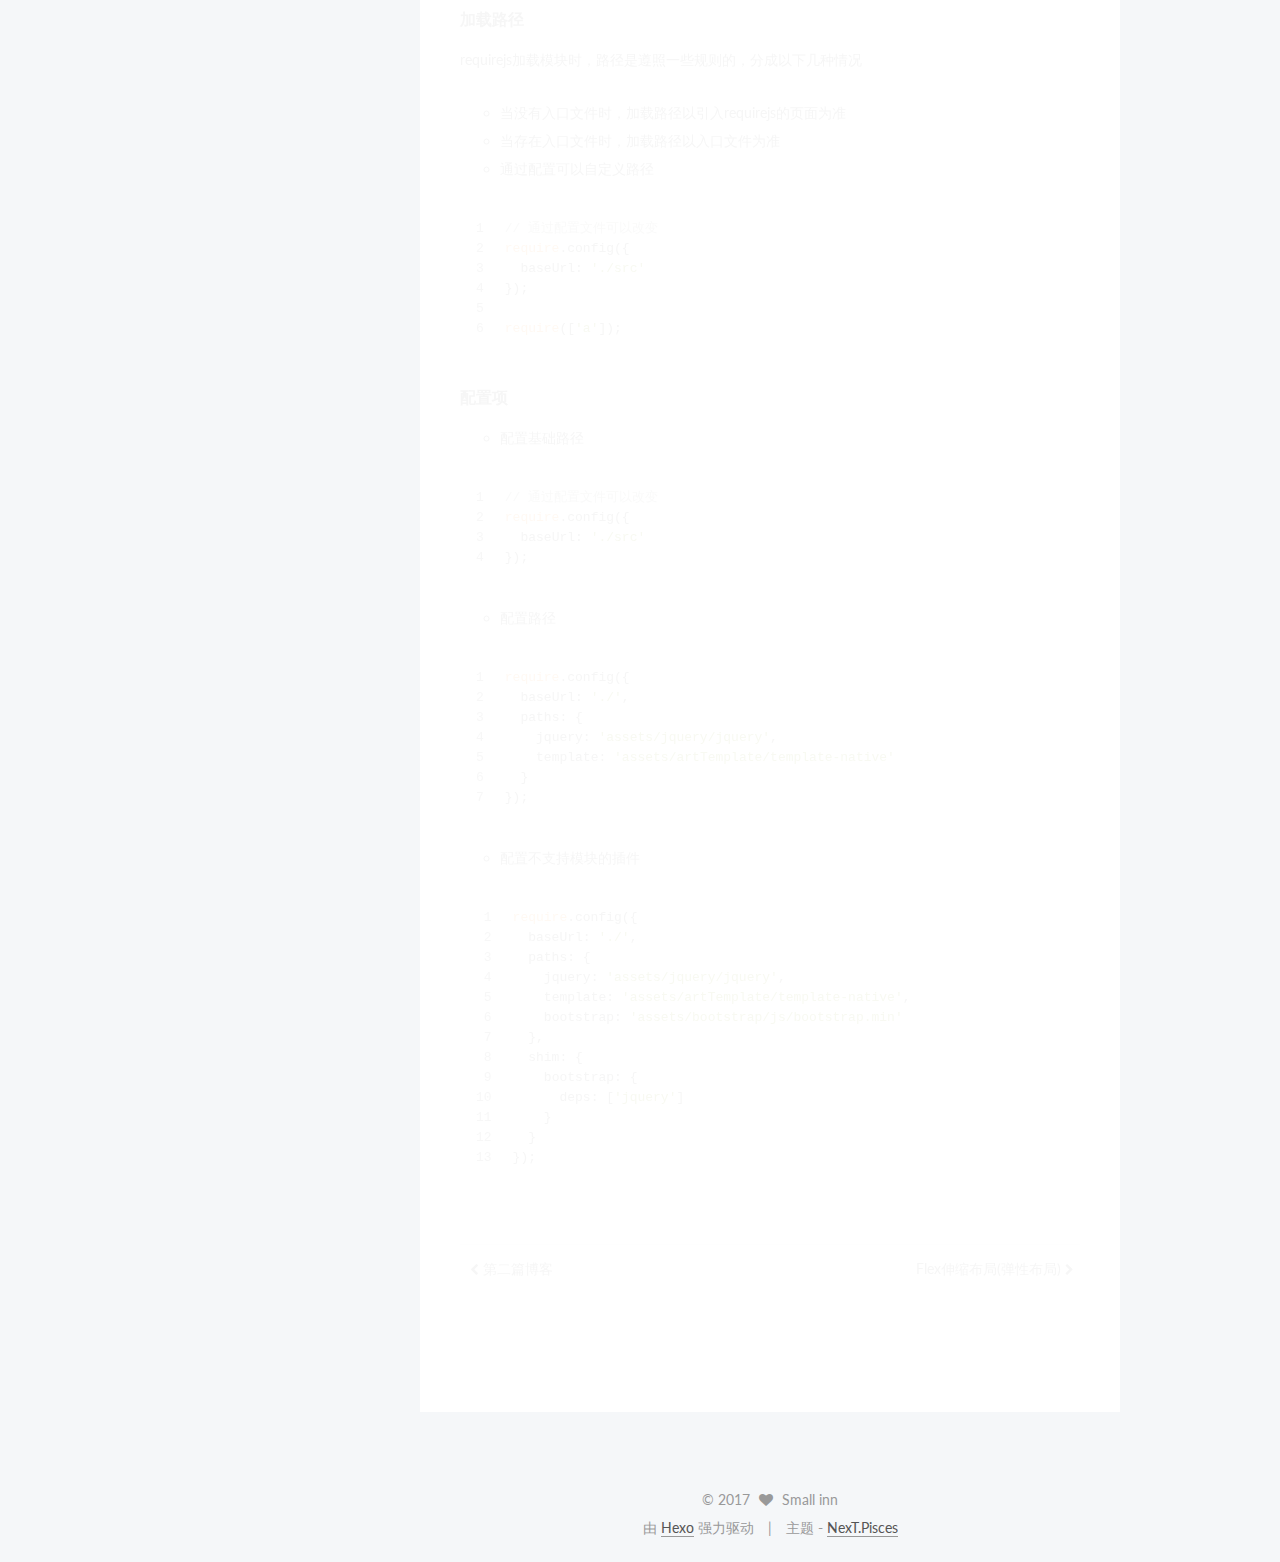
<file: 2017/01/04/我的第三篇博客/index.html>
<!doctype html>



  


<html class="theme-next pisces use-motion">
<head>
  <meta charset="UTF-8"/>
<meta http-equiv="X-UA-Compatible" content="IE=edge,chrome=1" />
<meta name="viewport" content="width=device-width, initial-scale=1, maximum-scale=1"/>



<meta http-equiv="Cache-Control" content="no-transform" />
<meta http-equiv="Cache-Control" content="no-siteapp" />












  
  
  <link href="/vendors/fancybox/source/jquery.fancybox.css?v=2.1.5" rel="stylesheet" type="text/css" />




  
  
  
  

  
    
    
  

  

  

  

  

  
    
    
    <link href="//fonts.googleapis.com/css?family=Lato:300,300italic,400,400italic,700,700italic&subset=latin,latin-ext" rel="stylesheet" type="text/css">
  






<link href="/vendors/font-awesome/css/font-awesome.min.css?v=4.4.0" rel="stylesheet" type="text/css" />

<link href="/css/main.css?v=5.0.1" rel="stylesheet" type="text/css" />


  <meta name="keywords" content="Hexo, NexT" />








  <link rel="shortcut icon" type="image/x-icon" href="/favicon.ico?v=5.0.1" />






<meta name="description" content="前端模块化为什么要前端模块化？
将公共功能进行封装实现复用
灵活解决依赖
解决全局变量污染

如何实现前端模块化？1234567891011121314&amp;lt;!DOCTYPE html&amp;gt;&amp;lt;html lang=&quot;en&quot;&amp;gt;&amp;lt;head&amp;gt;  &amp;lt;meta charset=&quot;UTF-8&quot;&amp;gt;  &amp;lt;title&amp;gt;Document&amp;lt;/title&amp;gt;&amp;l">
<meta property="og:type" content="article">
<meta property="og:title" content="我的第三篇博客">
<meta property="og:url" content="http://yoursite.com/2017/01/04/我的第三篇博客/index.html">
<meta property="og:site_name" content="Small inn">
<meta property="og:description" content="前端模块化为什么要前端模块化？
将公共功能进行封装实现复用
灵活解决依赖
解决全局变量污染

如何实现前端模块化？1234567891011121314&amp;lt;!DOCTYPE html&amp;gt;&amp;lt;html lang=&quot;en&quot;&amp;gt;&amp;lt;head&amp;gt;  &amp;lt;meta charset=&quot;UTF-8&quot;&amp;gt;  &amp;lt;title&amp;gt;Document&amp;lt;/title&amp;gt;&amp;l">
<meta property="og:updated_time" content="2017-01-04T12:47:21.344Z">
<meta name="twitter:card" content="summary">
<meta name="twitter:title" content="我的第三篇博客">
<meta name="twitter:description" content="前端模块化为什么要前端模块化？
将公共功能进行封装实现复用
灵活解决依赖
解决全局变量污染

如何实现前端模块化？1234567891011121314&amp;lt;!DOCTYPE html&amp;gt;&amp;lt;html lang=&quot;en&quot;&amp;gt;&amp;lt;head&amp;gt;  &amp;lt;meta charset=&quot;UTF-8&quot;&amp;gt;  &amp;lt;title&amp;gt;Document&amp;lt;/title&amp;gt;&amp;l">



<script type="text/javascript" id="hexo.configuration">
  var NexT = window.NexT || {};
  var CONFIG = {
    scheme: 'Pisces',
    sidebar: {"position":"left","display":"post"},
    fancybox: true,
    motion: true,
    duoshuo: {
      userId: 0,
      author: '博主'
    }
  };
</script>

  <title> 我的第三篇博客 | Small inn </title>
</head>

<body itemscope itemtype="http://schema.org/WebPage" lang="zh-Hans">

  










  
  
    
  

  <div class="container one-collumn sidebar-position-left page-post-detail ">
    <div class="headband"></div>

    <header id="header" class="header" itemscope itemtype="http://schema.org/WPHeader">
      <div class="header-inner"><div class="site-meta ">
  

  <div class="custom-logo-site-title">
    <a href="/"  class="brand" rel="start">
      <span class="logo-line-before"><i></i></span>
      <span class="site-title">Small inn</span>
      <span class="logo-line-after"><i></i></span>
    </a>
  </div>
  <p class="site-subtitle"></p>
</div>

<div class="site-nav-toggle">
  <button>
    <span class="btn-bar"></span>
    <span class="btn-bar"></span>
    <span class="btn-bar"></span>
  </button>
</div>

<nav class="site-nav">
  

  
    <ul id="menu" class="menu">
      
        
        <li class="menu-item menu-item-home">
          <a href="/" rel="section">
            
              <i class="menu-item-icon fa fa-fw fa-home"></i> <br />
            
            首页
          </a>
        </li>
      
        
        <li class="menu-item menu-item-archives">
          <a href="/archives" rel="section">
            
              <i class="menu-item-icon fa fa-fw fa-archive"></i> <br />
            
            归档
          </a>
        </li>
      
        
        <li class="menu-item menu-item-tags">
          <a href="/tags" rel="section">
            
              <i class="menu-item-icon fa fa-fw fa-tags"></i> <br />
            
            标签
          </a>
        </li>
      

      
    </ul>
  

  
</nav>

 </div>
    </header>

    <main id="main" class="main">
      <div class="main-inner">
        <div class="content-wrap">
          <div id="content" class="content">
            

  <div id="posts" class="posts-expand">
    

  
  

  
  
  

  <article class="post post-type-normal " itemscope itemtype="http://schema.org/Article">

    
      <header class="post-header">

        
        
          <h1 class="post-title" itemprop="name headline">
            
            
              
                我的第三篇博客
              
            
          </h1>
        

        <div class="post-meta">
          <span class="post-time">
            <span class="post-meta-item-icon">
              <i class="fa fa-calendar-o"></i>
            </span>
            <span class="post-meta-item-text">发表于</span>
            <time itemprop="dateCreated" datetime="2017-01-04T20:45:22+08:00" content="2017-01-04">
              2017-01-04
            </time>
          </span>

          

          
            
          

          

          
          

          
        </div>
      </header>
    


    <div class="post-body" itemprop="articleBody">

      
      

      
        <h2 id="前端模块化"><a href="#前端模块化" class="headerlink" title="前端模块化"></a>前端模块化</h2><h3 id="为什么要前端模块化？"><a href="#为什么要前端模块化？" class="headerlink" title="为什么要前端模块化？"></a>为什么要前端模块化？</h3><ul>
<li>将公共功能进行封装实现复用</li>
<li>灵活解决依赖</li>
<li>解决全局变量污染</li>
</ul>
<h3 id="如何实现前端模块化？"><a href="#如何实现前端模块化？" class="headerlink" title="如何实现前端模块化？"></a>如何实现前端模块化？</h3><figure class="highlight html"><table><tr><td class="gutter"><pre><div class="line">1</div><div class="line">2</div><div class="line">3</div><div class="line">4</div><div class="line">5</div><div class="line">6</div><div class="line">7</div><div class="line">8</div><div class="line">9</div><div class="line">10</div><div class="line">11</div><div class="line">12</div><div class="line">13</div><div class="line">14</div></pre></td><td class="code"><pre><div class="line"><span class="meta">&lt;!DOCTYPE html&gt;</span></div><div class="line"><span class="tag">&lt;<span class="name">html</span> <span class="attr">lang</span>=<span class="string">"en"</span>&gt;</span></div><div class="line"><span class="tag">&lt;<span class="name">head</span>&gt;</span></div><div class="line">  <span class="tag">&lt;<span class="name">meta</span> <span class="attr">charset</span>=<span class="string">"UTF-8"</span>&gt;</span></div><div class="line">  <span class="tag">&lt;<span class="name">title</span>&gt;</span>Document<span class="tag">&lt;/<span class="name">title</span>&gt;</span></div><div class="line"><span class="tag">&lt;/<span class="name">head</span>&gt;</span></div><div class="line"><span class="tag">&lt;<span class="name">body</span>&gt;</span></div><div class="line">    </div><div class="line">    <span class="comment">&lt;!-- 通过标签加载js是不能做到模块化的 --&gt;</span></div><div class="line">    <span class="tag">&lt;<span class="name">script</span> <span class="attr">src</span>=<span class="string">"./js/jquery.min.js"</span>&gt;</span><span class="undefined"></span><span class="tag">&lt;/<span class="name">script</span>&gt;</span></div><div class="line">    <span class="tag">&lt;<span class="name">script</span> <span class="attr">src</span>=<span class="string">"./js/jquery.cookie.js"</span>&gt;</span><span class="undefined"></span><span class="tag">&lt;/<span class="name">script</span>&gt;</span></div><div class="line">    <span class="tag">&lt;<span class="name">script</span> <span class="attr">src</span>=<span class="string">"./js/a.js"</span>&gt;</span><span class="undefined"></span><span class="tag">&lt;/<span class="name">script</span>&gt;</span></div><div class="line"><span class="tag">&lt;/<span class="name">body</span>&gt;</span></div><div class="line"><span class="tag">&lt;/<span class="name">html</span>&gt;</span></div></pre></td></tr></table></figure>
<p>Javascript 语言本身是不具备模块化能力的，需要自已进行封装来实现模块的定义以及加载，其实现遵照一定的规范（COMMONJS）</p>
<p>COMMONJS 是一个定义模块的规范，根据实践分成两种具体实现，一种是Nodejs（CMD），另外一种浏览器端的实现requirejs（AMD）。</p>
<p>CMD Common Module Define</p>
<p>AMD Async Module Define</p>
<h3 id="前端模块化使用requirejs"><a href="#前端模块化使用requirejs" class="headerlink" title="前端模块化使用requirejs"></a>前端模块化使用requirejs</h3><blockquote>
<p>requirejs 本身是一个js文件，它按照AMD规范实来实现模块的定义和加载规则，应用在浏览器端</p>
</blockquote>
<h4 id="定义模块"><a href="#定义模块" class="headerlink" title="定义模块"></a>定义模块</h4><p>通过define()方法来定义一个模块</p>
<ul>
<li>基本定义</li>
</ul>
<figure class="highlight javascript"><table><tr><td class="gutter"><pre><div class="line">1</div><div class="line">2</div><div class="line">3</div><div class="line">4</div><div class="line">5</div><div class="line">6</div></pre></td><td class="code"><pre><div class="line"><span class="comment">// 模块定义</span></div><div class="line">define(<span class="function"><span class="keyword">function</span> (<span class="params"></span>) </span>&#123;</div><div class="line"></div><div class="line">  alert(<span class="string">'hello'</span>);</div><div class="line"></div><div class="line">&#125;);</div></pre></td></tr></table></figure>
<ul>
<li>依赖注入</li>
</ul>
<figure class="highlight javascript"><table><tr><td class="gutter"><pre><div class="line">1</div><div class="line">2</div><div class="line">3</div><div class="line">4</div><div class="line">5</div><div class="line">6</div></pre></td><td class="code"><pre><div class="line"><span class="comment">// 定义模块，使用依赖注入解决依赖</span></div><div class="line">define([<span class="string">'./a'</span>, <span class="string">'./b'</span>, <span class="string">'./c'</span>], <span class="function"><span class="keyword">function</span> (<span class="params">a, b, c</span>) </span>&#123;</div><div class="line"></div><div class="line">  <span class="built_in">console</span>.log(a + <span class="string">'现在是:'</span> + b + <span class="string">'今天的任务是'</span> + c.join(<span class="string">'、'</span>));</div><div class="line"></div><div class="line">&#125;);</div></pre></td></tr></table></figure>
<ul>
<li>返回值</li>
</ul>
<p>定义模块时，可以有返回值，但并不是必须，返回数据类型没有任何约束，通常返回值是对象更有意义。</p>
<figure class="highlight javascript"><table><tr><td class="gutter"><pre><div class="line">1</div><div class="line">2</div><div class="line">3</div><div class="line">4</div><div class="line">5</div><div class="line">6</div><div class="line">7</div><div class="line">8</div><div class="line">9</div><div class="line">10</div><div class="line">11</div><div class="line">12</div><div class="line">13</div><div class="line">14</div><div class="line">15</div><div class="line">16</div><div class="line">17</div><div class="line">18</div></pre></td><td class="code"><pre><div class="line">define(<span class="function"><span class="keyword">function</span> (<span class="params"></span>) </span>&#123;</div><div class="line"></div><div class="line">  <span class="comment">// 处理逻辑</span></div><div class="line">  <span class="function"><span class="keyword">function</span> <span class="title">sayHello</span>(<span class="params">name</span>) </span>&#123;</div><div class="line">    alert(<span class="string">'你好'</span> + name + <span class="string">'你好帅!'</span>);</div><div class="line">  &#125;</div><div class="line"></div><div class="line">  <span class="keyword">var</span> todos = [<span class="string">'起床'</span>, <span class="string">'上课'</span>];</div><div class="line"></div><div class="line">  <span class="keyword">return</span> &#123;</div><div class="line">    <span class="attr">name</span>: <span class="string">'laozhao'</span>,</div><div class="line">    <span class="attr">sayHello</span>: sayHello,</div><div class="line">    <span class="attr">todos</span>: todos</div><div class="line">  &#125;</div><div class="line"></div><div class="line">  <span class="comment">// return sayHello;</span></div><div class="line"></div><div class="line">&#125;);</div></pre></td></tr></table></figure>
<h4 id="加载模块"><a href="#加载模块" class="headerlink" title="加载模块"></a>加载模块</h4><p>通过require()方法来加载一个模块</p>
<ul>
<li>基本使用</li>
</ul>
<figure class="highlight html"><table><tr><td class="gutter"><pre><div class="line">1</div><div class="line">2</div><div class="line">3</div><div class="line">4</div></pre></td><td class="code"><pre><div class="line"><span class="tag">&lt;<span class="name">script</span> <span class="attr">src</span>=<span class="string">"./libs/require.js"</span>&gt;</span><span class="undefined"></span><span class="tag">&lt;/<span class="name">script</span>&gt;</span></div><div class="line"><span class="tag">&lt;<span class="name">script</span>&gt;</span><span class="javascript"></span></div><div class="line">  <span class="built_in">require</span>([<span class="string">'./libs/a'</span>]);</div><div class="line"><span class="tag">&lt;/<span class="name">script</span>&gt;</span></div></pre></td></tr></table></figure>
<ul>
<li>加载有依赖的模块</li>
</ul>
<figure class="highlight html"><table><tr><td class="gutter"><pre><div class="line">1</div><div class="line">2</div><div class="line">3</div><div class="line">4</div></pre></td><td class="code"><pre><div class="line"><span class="tag">&lt;<span class="name">script</span> <span class="attr">src</span>=<span class="string">"./libs/require.js"</span>&gt;</span><span class="undefined"></span><span class="tag">&lt;/<span class="name">script</span>&gt;</span></div><div class="line"><span class="tag">&lt;<span class="name">script</span>&gt;</span><span class="javascript"></span></div><div class="line">  <span class="built_in">require</span>([<span class="string">'./libs/a'</span>]);</div><div class="line"><span class="tag">&lt;/<span class="name">script</span>&gt;</span></div></pre></td></tr></table></figure>
<ul>
<li>依赖注入</li>
</ul>
<figure class="highlight html"><table><tr><td class="gutter"><pre><div class="line">1</div><div class="line">2</div><div class="line">3</div><div class="line">4</div><div class="line">5</div><div class="line">6</div><div class="line">7</div><div class="line">8</div></pre></td><td class="code"><pre><div class="line"><span class="tag">&lt;<span class="name">h2</span>&gt;</span><span class="tag">&lt;/<span class="name">h2</span>&gt;</span></div><div class="line"><span class="tag">&lt;<span class="name">script</span> <span class="attr">src</span>=<span class="string">"./libs/require.js"</span>&gt;</span><span class="undefined"></span><span class="tag">&lt;/<span class="name">script</span>&gt;</span></div><div class="line"><span class="tag">&lt;<span class="name">script</span>&gt;</span><span class="javascript"></span></div><div class="line">  <span class="built_in">require</span>([<span class="string">'./libs/main'</span>], <span class="function"><span class="keyword">function</span> (<span class="params">main</span>) </span>&#123;</div><div class="line">    <span class="comment">// console.log(main);</span></div><div class="line">    <span class="built_in">document</span>.querySelector(<span class="string">'h2'</span>).innerHTML = main;</div><div class="line">  &#125;);</div><div class="line"><span class="tag">&lt;/<span class="name">script</span>&gt;</span></div></pre></td></tr></table></figure>
<h4 id="入口文件"><a href="#入口文件" class="headerlink" title="入口文件"></a>入口文件</h4><p>通过为引入require的标签加入data-main属性，其属性值为某一个模块的路径，此模块可以自动被加载并执行。</p>
<figure class="highlight html"><table><tr><td class="gutter"><pre><div class="line">1</div></pre></td><td class="code"><pre><div class="line"><span class="tag">&lt;<span class="name">script</span> <span class="attr">src</span>=<span class="string">"./libs/require.js"</span> <span class="attr">data-main</span>=<span class="string">"./libs/a.js"</span>&gt;</span><span class="undefined"></span><span class="tag">&lt;/<span class="name">script</span>&gt;</span></div></pre></td></tr></table></figure>
<h4 id="加载路径"><a href="#加载路径" class="headerlink" title="加载路径"></a>加载路径</h4><p>requirejs加载模块时，路径是遵照一些规则的，分成以下几种情况</p>
<ul>
<li>当没有入口文件时，加载路径以引入requirejs的页面为准</li>
<li>当存在入口文件时，加载路径以入口文件为准</li>
<li>通过配置可以自定义路径</li>
</ul>
<figure class="highlight javascript"><table><tr><td class="gutter"><pre><div class="line">1</div><div class="line">2</div><div class="line">3</div><div class="line">4</div><div class="line">5</div><div class="line">6</div></pre></td><td class="code"><pre><div class="line"><span class="comment">// 通过配置文件可以改变</span></div><div class="line"><span class="built_in">require</span>.config(&#123;</div><div class="line">  <span class="attr">baseUrl</span>: <span class="string">'./src'</span></div><div class="line">&#125;);</div><div class="line"></div><div class="line"><span class="built_in">require</span>([<span class="string">'a'</span>]);</div></pre></td></tr></table></figure>
<h4 id="配置项"><a href="#配置项" class="headerlink" title="配置项"></a>配置项</h4><ul>
<li>配置基础路径</li>
</ul>
<figure class="highlight javascript"><table><tr><td class="gutter"><pre><div class="line">1</div><div class="line">2</div><div class="line">3</div><div class="line">4</div></pre></td><td class="code"><pre><div class="line"><span class="comment">// 通过配置文件可以改变</span></div><div class="line"><span class="built_in">require</span>.config(&#123;</div><div class="line">  <span class="attr">baseUrl</span>: <span class="string">'./src'</span></div><div class="line">&#125;);</div></pre></td></tr></table></figure>
<ul>
<li>配置路径</li>
</ul>
<figure class="highlight javascript"><table><tr><td class="gutter"><pre><div class="line">1</div><div class="line">2</div><div class="line">3</div><div class="line">4</div><div class="line">5</div><div class="line">6</div><div class="line">7</div></pre></td><td class="code"><pre><div class="line"><span class="built_in">require</span>.config(&#123;</div><div class="line">  <span class="attr">baseUrl</span>: <span class="string">'./'</span>,</div><div class="line">  <span class="attr">paths</span>: &#123;</div><div class="line">    <span class="attr">jquery</span>: <span class="string">'assets/jquery/jquery'</span>,</div><div class="line">    <span class="attr">template</span>: <span class="string">'assets/artTemplate/template-native'</span></div><div class="line">  &#125;</div><div class="line">&#125;);</div></pre></td></tr></table></figure>
<ul>
<li>配置不支持模块的插件</li>
</ul>
<figure class="highlight javascript"><table><tr><td class="gutter"><pre><div class="line">1</div><div class="line">2</div><div class="line">3</div><div class="line">4</div><div class="line">5</div><div class="line">6</div><div class="line">7</div><div class="line">8</div><div class="line">9</div><div class="line">10</div><div class="line">11</div><div class="line">12</div><div class="line">13</div></pre></td><td class="code"><pre><div class="line"><span class="built_in">require</span>.config(&#123;</div><div class="line">  <span class="attr">baseUrl</span>: <span class="string">'./'</span>,</div><div class="line">  <span class="attr">paths</span>: &#123;</div><div class="line">    <span class="attr">jquery</span>: <span class="string">'assets/jquery/jquery'</span>,</div><div class="line">    <span class="attr">template</span>: <span class="string">'assets/artTemplate/template-native'</span>,</div><div class="line">    <span class="attr">bootstrap</span>: <span class="string">'assets/bootstrap/js/bootstrap.min'</span></div><div class="line">  &#125;,</div><div class="line">  <span class="attr">shim</span>: &#123;</div><div class="line">    <span class="attr">bootstrap</span>: &#123;</div><div class="line">      <span class="attr">deps</span>: [<span class="string">'jquery'</span>]</div><div class="line">    &#125;</div><div class="line">  &#125;</div><div class="line">&#125;);</div></pre></td></tr></table></figure>

      
    </div>

    <div>
      
        
      
    </div>

    <div>
      
        

      
    </div>

    <footer class="post-footer">
      

      
        <div class="post-nav">
          <div class="post-nav-next post-nav-item">
            
              <a href="/2016/12/31/第二篇博客/" rel="next" title="第二篇博客">
                <i class="fa fa-chevron-left"></i> 第二篇博客
              </a>
            
          </div>

          <div class="post-nav-prev post-nav-item">
            
              <a href="/2017/01/13/Flex伸缩布局-弹性布局/" rel="prev" title="Flex伸缩布局(弹性布局)">
                Flex伸缩布局(弹性布局) <i class="fa fa-chevron-right"></i>
              </a>
            
          </div>
        </div>
      

      
      
    </footer>
  </article>



    <div class="post-spread">
      
    </div>
  </div>


          </div>
          


          
  <div class="comments" id="comments">
    
  </div>


        </div>
        
          
  
  <div class="sidebar-toggle">
    <div class="sidebar-toggle-line-wrap">
      <span class="sidebar-toggle-line sidebar-toggle-line-first"></span>
      <span class="sidebar-toggle-line sidebar-toggle-line-middle"></span>
      <span class="sidebar-toggle-line sidebar-toggle-line-last"></span>
    </div>
  </div>

  <aside id="sidebar" class="sidebar">
    <div class="sidebar-inner">

      

      
        <ul class="sidebar-nav motion-element">
          <li class="sidebar-nav-toc sidebar-nav-active" data-target="post-toc-wrap" >
            文章目录
          </li>
          <li class="sidebar-nav-overview" data-target="site-overview">
            站点概览
          </li>
        </ul>
      

      <section class="site-overview sidebar-panel ">
        <div class="site-author motion-element" itemprop="author" itemscope itemtype="http://schema.org/Person">
          <img class="site-author-image" itemprop="image"
               src="/images/Small-inn.jpg"
               alt="Small inn" />
          <p class="site-author-name" itemprop="name">Small inn</p>
          <p class="site-description motion-element" itemprop="description"></p>
        </div>
        <nav class="site-state motion-element">
          <div class="site-state-item site-state-posts">
            <a href="/archives">
              <span class="site-state-item-count">5</span>
              <span class="site-state-item-name">日志</span>
            </a>
          </div>

          

          

        </nav>

        

        <div class="links-of-author motion-element">
          
        </div>

        
        

        
        

      </section>

      
        <section class="post-toc-wrap motion-element sidebar-panel sidebar-panel-active">
          <div class="post-toc">
            
              
            
            
              <div class="post-toc-content"><ol class="nav"><li class="nav-item nav-level-2"><a class="nav-link" href="#前端模块化"><span class="nav-number">1.</span> <span class="nav-text">前端模块化</span></a><ol class="nav-child"><li class="nav-item nav-level-3"><a class="nav-link" href="#为什么要前端模块化？"><span class="nav-number">1.1.</span> <span class="nav-text">为什么要前端模块化？</span></a></li><li class="nav-item nav-level-3"><a class="nav-link" href="#如何实现前端模块化？"><span class="nav-number">1.2.</span> <span class="nav-text">如何实现前端模块化？</span></a></li><li class="nav-item nav-level-3"><a class="nav-link" href="#前端模块化使用requirejs"><span class="nav-number">1.3.</span> <span class="nav-text">前端模块化使用requirejs</span></a><ol class="nav-child"><li class="nav-item nav-level-4"><a class="nav-link" href="#定义模块"><span class="nav-number">1.3.1.</span> <span class="nav-text">定义模块</span></a></li><li class="nav-item nav-level-4"><a class="nav-link" href="#加载模块"><span class="nav-number">1.3.2.</span> <span class="nav-text">加载模块</span></a></li><li class="nav-item nav-level-4"><a class="nav-link" href="#入口文件"><span class="nav-number">1.3.3.</span> <span class="nav-text">入口文件</span></a></li><li class="nav-item nav-level-4"><a class="nav-link" href="#加载路径"><span class="nav-number">1.3.4.</span> <span class="nav-text">加载路径</span></a></li><li class="nav-item nav-level-4"><a class="nav-link" href="#配置项"><span class="nav-number">1.3.5.</span> <span class="nav-text">配置项</span></a></li></ol></li></ol></li></ol></div>
            
          </div>
        </section>
      

    </div>
  </aside>


        
      </div>
    </main>

    <footer id="footer" class="footer">
      <div class="footer-inner">
        <div class="copyright" >
  
  &copy; 
  <span itemprop="copyrightYear">2017</span>
  <span class="with-love">
    <i class="fa fa-heart"></i>
  </span>
  <span class="author" itemprop="copyrightHolder">Small inn</span>
</div>

<div class="powered-by">
  由 <a class="theme-link" href="http://hexo.io">Hexo</a> 强力驱动
</div>

<div class="theme-info">
  主题 -
  <a class="theme-link" href="https://github.com/iissnan/hexo-theme-next">
    NexT.Pisces
  </a>
</div>

        

        
      </div>
    </footer>

    <div class="back-to-top">
      <i class="fa fa-arrow-up"></i>
    </div>
  </div>

  

<script type="text/javascript">
  if (Object.prototype.toString.call(window.Promise) !== '[object Function]') {
    window.Promise = null;
  }
</script>









  



  
  <script type="text/javascript" src="/vendors/jquery/index.js?v=2.1.3"></script>

  
  <script type="text/javascript" src="/vendors/fastclick/lib/fastclick.min.js?v=1.0.6"></script>

  
  <script type="text/javascript" src="/vendors/jquery_lazyload/jquery.lazyload.js?v=1.9.7"></script>

  
  <script type="text/javascript" src="/vendors/velocity/velocity.min.js?v=1.2.1"></script>

  
  <script type="text/javascript" src="/vendors/velocity/velocity.ui.min.js?v=1.2.1"></script>

  
  <script type="text/javascript" src="/vendors/fancybox/source/jquery.fancybox.pack.js?v=2.1.5"></script>


  


  <script type="text/javascript" src="/js/src/utils.js?v=5.0.1"></script>

  <script type="text/javascript" src="/js/src/motion.js?v=5.0.1"></script>



  
  


  <script type="text/javascript" src="/js/src/affix.js?v=5.0.1"></script>

  <script type="text/javascript" src="/js/src/schemes/pisces.js?v=5.0.1"></script>



  
  <script type="text/javascript" src="/js/src/scrollspy.js?v=5.0.1"></script>
<script type="text/javascript" src="/js/src/post-details.js?v=5.0.1"></script>



  


  <script type="text/javascript" src="/js/src/bootstrap.js?v=5.0.1"></script>



  



  



  
  
  

  

  

</body>
</html>
</file>
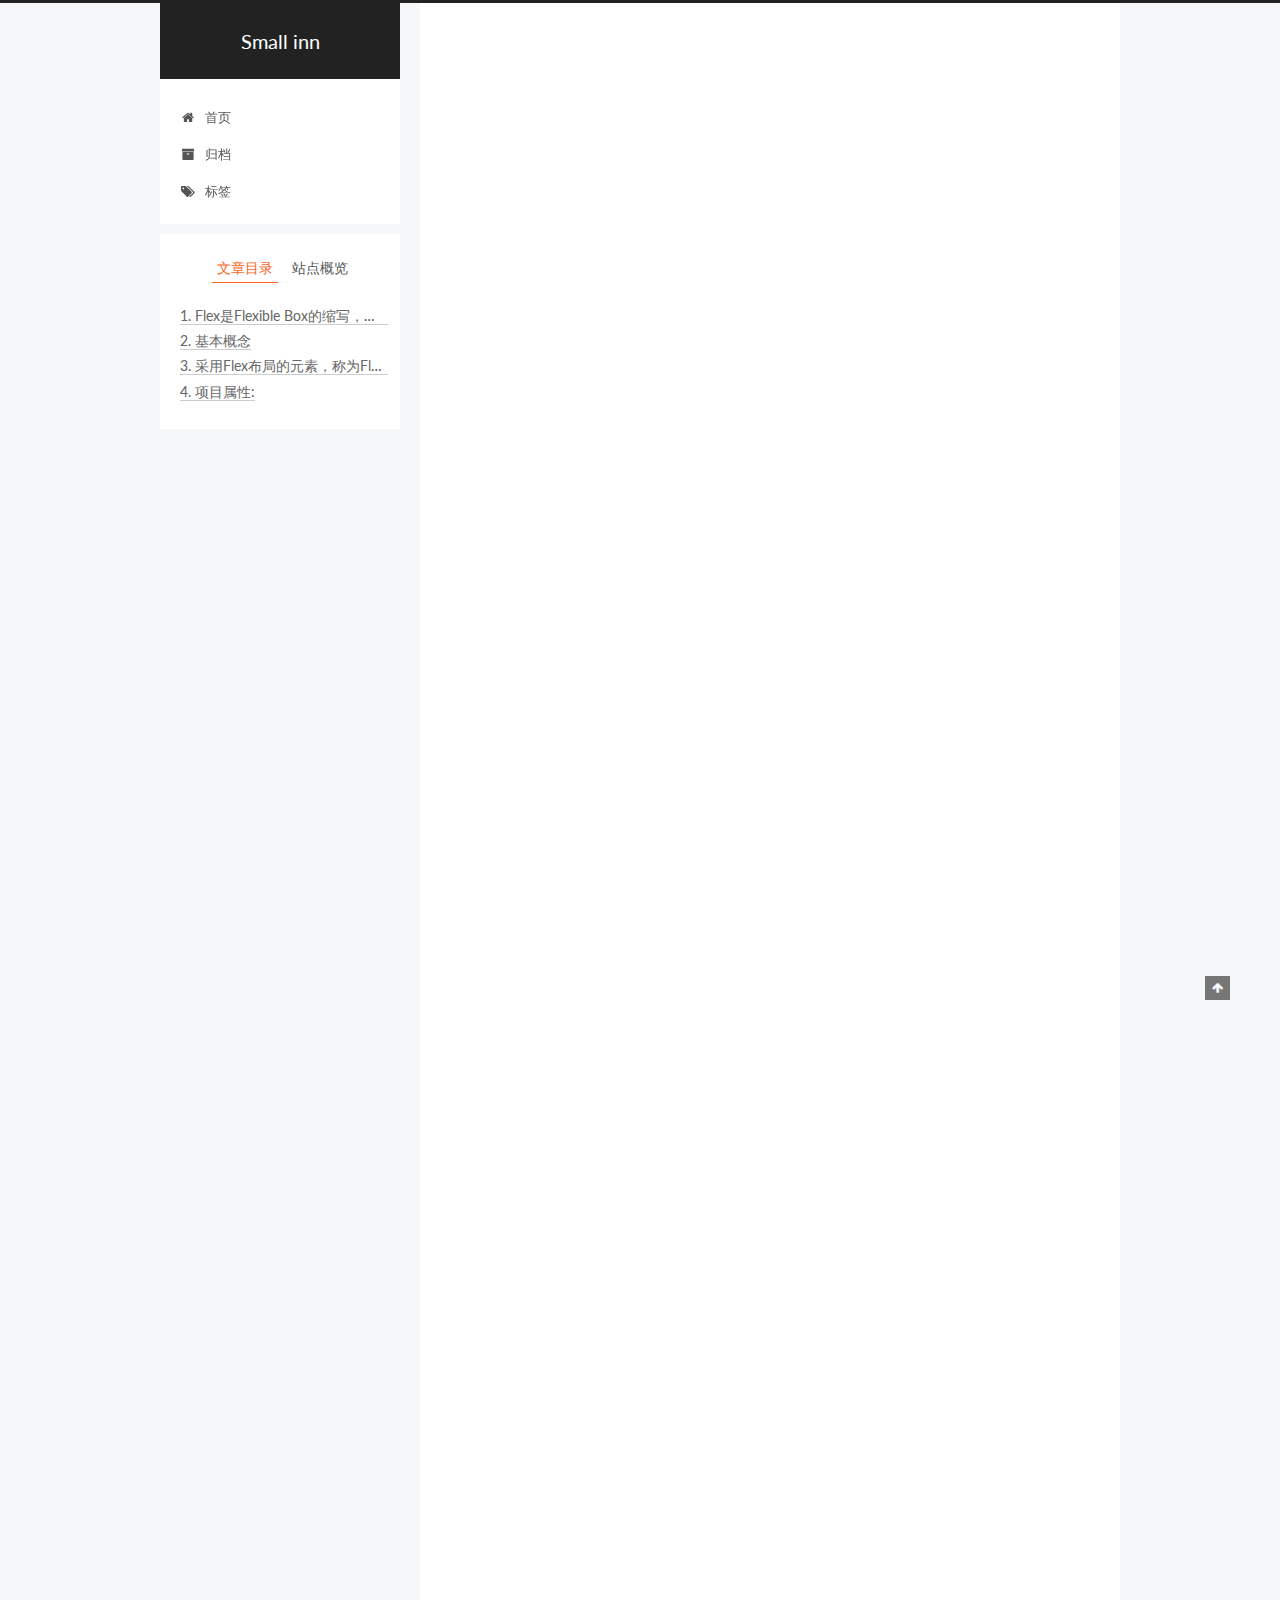
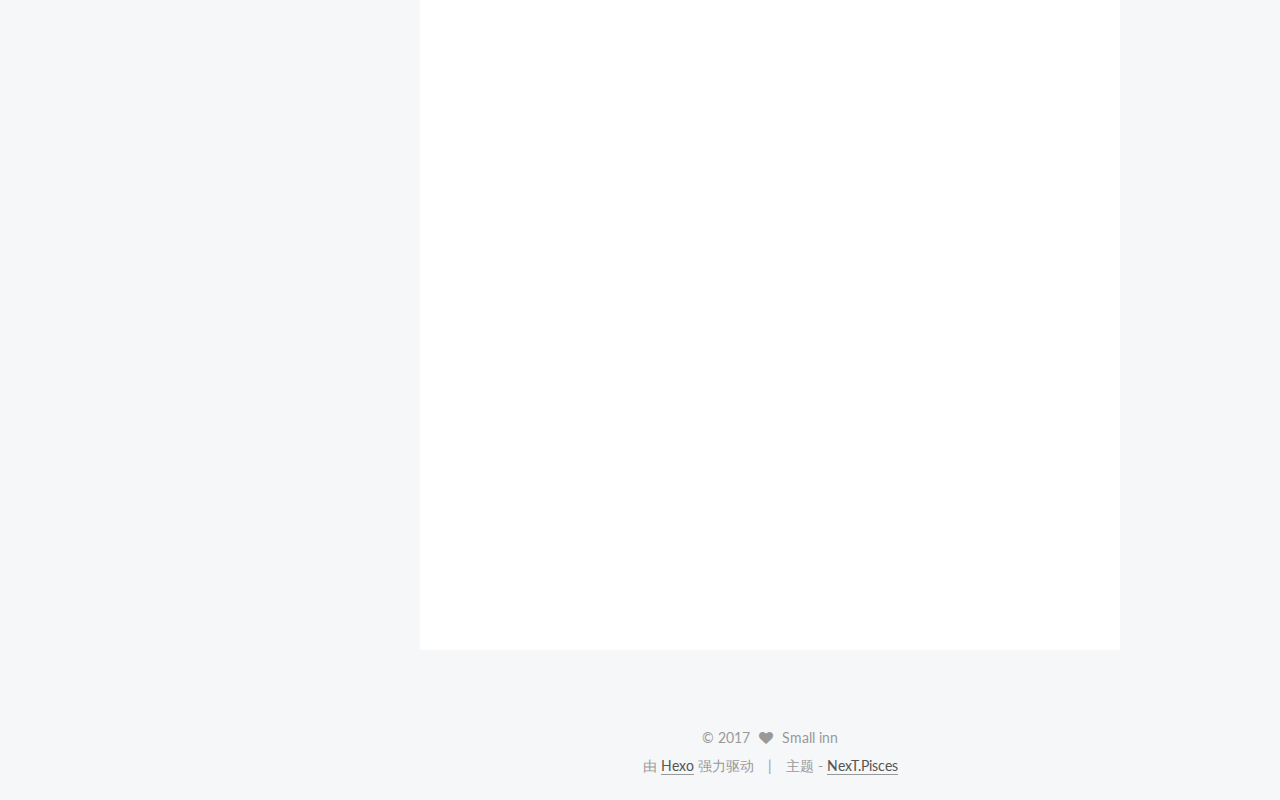
<file: 2017/01/13/Flex伸缩布局-弹性布局/index.html>
<!doctype html>



  


<html class="theme-next pisces use-motion">
<head>
  <meta charset="UTF-8"/>
<meta http-equiv="X-UA-Compatible" content="IE=edge,chrome=1" />
<meta name="viewport" content="width=device-width, initial-scale=1, maximum-scale=1"/>



<meta http-equiv="Cache-Control" content="no-transform" />
<meta http-equiv="Cache-Control" content="no-siteapp" />












  
  
  <link href="/vendors/fancybox/source/jquery.fancybox.css?v=2.1.5" rel="stylesheet" type="text/css" />




  
  
  
  

  
    
    
  

  

  

  

  

  
    
    
    <link href="//fonts.googleapis.com/css?family=Lato:300,300italic,400,400italic,700,700italic&subset=latin,latin-ext" rel="stylesheet" type="text/css">
  






<link href="/vendors/font-awesome/css/font-awesome.min.css?v=4.4.0" rel="stylesheet" type="text/css" />

<link href="/css/main.css?v=5.0.1" rel="stylesheet" type="text/css" />


  <meta name="keywords" content="Hexo, NexT" />








  <link rel="shortcut icon" type="image/x-icon" href="/favicon.ico?v=5.0.1" />






<meta name="description" content="Flex是Flexible Box的缩写，意为”弹性布局”，用来为盒状模型提供最大的灵活性。任何一个容器都可以指定为Flex布局。

123.box&amp;#123;display: flex;&amp;#125;
行内元素也可以使用Flex布局。    123.box&amp;#123;  display: inline-flex;&amp;#125;
Webkit内核的浏览器，必须加上-webkit前缀。    1234.">
<meta property="og:type" content="article">
<meta property="og:title" content="Flex伸缩布局(弹性布局)">
<meta property="og:url" content="http://yoursite.com/2017/01/13/Flex伸缩布局-弹性布局/index.html">
<meta property="og:site_name" content="Small inn">
<meta property="og:description" content="Flex是Flexible Box的缩写，意为”弹性布局”，用来为盒状模型提供最大的灵活性。任何一个容器都可以指定为Flex布局。

123.box&amp;#123;display: flex;&amp;#125;
行内元素也可以使用Flex布局。    123.box&amp;#123;  display: inline-flex;&amp;#125;
Webkit内核的浏览器，必须加上-webkit前缀。    1234.">
<meta property="og:updated_time" content="2017-01-13T10:41:14.372Z">
<meta name="twitter:card" content="summary">
<meta name="twitter:title" content="Flex伸缩布局(弹性布局)">
<meta name="twitter:description" content="Flex是Flexible Box的缩写，意为”弹性布局”，用来为盒状模型提供最大的灵活性。任何一个容器都可以指定为Flex布局。

123.box&amp;#123;display: flex;&amp;#125;
行内元素也可以使用Flex布局。    123.box&amp;#123;  display: inline-flex;&amp;#125;
Webkit内核的浏览器，必须加上-webkit前缀。    1234.">



<script type="text/javascript" id="hexo.configuration">
  var NexT = window.NexT || {};
  var CONFIG = {
    scheme: 'Pisces',
    sidebar: {"position":"left","display":"post"},
    fancybox: true,
    motion: true,
    duoshuo: {
      userId: 0,
      author: '博主'
    }
  };
</script>

  <title> Flex伸缩布局(弹性布局) | Small inn </title>
</head>

<body itemscope itemtype="http://schema.org/WebPage" lang="zh-Hans">

  










  
  
    
  

  <div class="container one-collumn sidebar-position-left page-post-detail ">
    <div class="headband"></div>

    <header id="header" class="header" itemscope itemtype="http://schema.org/WPHeader">
      <div class="header-inner"><div class="site-meta ">
  

  <div class="custom-logo-site-title">
    <a href="/"  class="brand" rel="start">
      <span class="logo-line-before"><i></i></span>
      <span class="site-title">Small inn</span>
      <span class="logo-line-after"><i></i></span>
    </a>
  </div>
  <p class="site-subtitle"></p>
</div>

<div class="site-nav-toggle">
  <button>
    <span class="btn-bar"></span>
    <span class="btn-bar"></span>
    <span class="btn-bar"></span>
  </button>
</div>

<nav class="site-nav">
  

  
    <ul id="menu" class="menu">
      
        
        <li class="menu-item menu-item-home">
          <a href="/" rel="section">
            
              <i class="menu-item-icon fa fa-fw fa-home"></i> <br />
            
            首页
          </a>
        </li>
      
        
        <li class="menu-item menu-item-archives">
          <a href="/archives" rel="section">
            
              <i class="menu-item-icon fa fa-fw fa-archive"></i> <br />
            
            归档
          </a>
        </li>
      
        
        <li class="menu-item menu-item-tags">
          <a href="/tags" rel="section">
            
              <i class="menu-item-icon fa fa-fw fa-tags"></i> <br />
            
            标签
          </a>
        </li>
      

      
    </ul>
  

  
</nav>

 </div>
    </header>

    <main id="main" class="main">
      <div class="main-inner">
        <div class="content-wrap">
          <div id="content" class="content">
            

  <div id="posts" class="posts-expand">
    

  
  

  
  
  

  <article class="post post-type-normal " itemscope itemtype="http://schema.org/Article">

    
      <header class="post-header">

        
        
          <h1 class="post-title" itemprop="name headline">
            
            
              
                Flex伸缩布局(弹性布局)
              
            
          </h1>
        

        <div class="post-meta">
          <span class="post-time">
            <span class="post-meta-item-icon">
              <i class="fa fa-calendar-o"></i>
            </span>
            <span class="post-meta-item-text">发表于</span>
            <time itemprop="dateCreated" datetime="2017-01-13T18:32:22+08:00" content="2017-01-13">
              2017-01-13
            </time>
          </span>

          

          
            
          

          

          
          

          
        </div>
      </header>
    


    <div class="post-body" itemprop="articleBody">

      
      

      
        <h2 id="Flex是Flexible-Box的缩写，意为”弹性布局”，用来为盒状模型提供最大的灵活性。"><a href="#Flex是Flexible-Box的缩写，意为”弹性布局”，用来为盒状模型提供最大的灵活性。" class="headerlink" title="Flex是Flexible Box的缩写，意为”弹性布局”，用来为盒状模型提供最大的灵活性。"></a>Flex是Flexible Box的缩写，意为”弹性布局”，用来为盒状模型提供最大的灵活性。</h2><pre><code>任何一个容器都可以指定为Flex布局。

<figure class="highlight plain"><table><tr><td class="gutter"><pre><div class="line">1</div><div class="line">2</div><div class="line">3</div></pre></td><td class="code"><pre><div class="line">.box&#123;</div><div class="line">display: flex;</div><div class="line">&#125;</div></pre></td></tr></table></figure>
</code></pre><p>行内元素也可以使用Flex布局。<br>    <figure class="highlight plain"><table><tr><td class="gutter"><pre><div class="line">1</div><div class="line">2</div><div class="line">3</div></pre></td><td class="code"><pre><div class="line">.box&#123;</div><div class="line">  display: inline-flex;</div><div class="line">&#125;</div></pre></td></tr></table></figure></p>
<p>Webkit内核的浏览器，必须加上-webkit前缀。<br>    <figure class="highlight plain"><table><tr><td class="gutter"><pre><div class="line">1</div><div class="line">2</div><div class="line">3</div><div class="line">4</div></pre></td><td class="code"><pre><div class="line">.box&#123;</div><div class="line">  display: -webkit-flex; /* Safari */</div><div class="line">  display: flex;</div><div class="line">&#125;</div></pre></td></tr></table></figure></p>
<p>注意，设为Flex布局以后，子元素的float、clear和vertical-align属性将失效。</p>
<h2 id="基本概念"><a href="#基本概念" class="headerlink" title="基本概念"></a>基本概念</h2><blockquote>
<p> 采用Flex布局的元素，称为Flex容器（flex   container），简称”容器”。它的所有子元素自动成为容器成员，称为Flex项目（flex item），简称”项目”。</p>
</blockquote>
<h2 id="采用Flex布局的元素，称为Flex容器"><a href="#采用Flex布局的元素，称为Flex容器" class="headerlink" title="采用Flex布局的元素，称为Flex容器;"></a>采用Flex布局的元素，称为Flex容器;</h2><pre><code>在容器上的属性：

1.flex-direction:
定义：决定主轴方向(项目排列的方向)
属性值：row(主轴为水平方向) | row-reverse | column(主轴为垂直方向) | column-reverse;

2.flex-wrap:
定义：如果项目在一条轴线上，如何换行
属性值：nowrap(默认值，不换行) | wrap(换行 第一行在上) | wrap-reverse(换行 第一行在下);

3.flex-flow:
定义： 该属性是flex-direction与flex-wrap属性的简写形式，默认值为： row nowrap;

4.justify-content: 
定义：定义了项目在主轴上的对齐方式
属性值：flex-star(左对齐) | flex-end(右对齐) | center(居中) | spac-between(两端对齐) | space-around(每个项目两侧的间隔相等;

5.align-items:
定义：定义项目在交叉轴上如何对齐
属性值：flex-start(交叉轴起点对齐) | flex-end(交叉轴终点对齐) | center(交叉轴中点对齐) | baseline(项目第一行文字基线对齐) | stretch(默认值);

6.algin-content:
定义: 定义了多根轴线的对齐方式，如果是一根轴线，该方式不起作用
属性值： flex-start(与交叉轴的起点对齐) | flex-end(与交叉轴的终点对齐) | center(与交叉轴的中点对齐) | spac-between(与交叉轴两端对齐，轴线之间的间隔平均分布) | space-around(每根轴线两侧的间隔都相等。所以，轴线之间的间隔比轴线与边框的间隔大一倍) | stretch(默认值，轴线占满整个交叉轴);
</code></pre><h2 id="项目属性"><a href="#项目属性" class="headerlink" title="项目属性:"></a>项目属性:</h2><pre><code>1.order:定义项目的排列顺序，值越小，排列越靠前，默认为0;

2.flex-grow: 定义项目放大比例，默认为0，如果剩余空间，也不放大;

3.flex-shrink: 定义项目缩小的比例，默认为1，如果空间不足，项目将缩小;

4.flex-basis: 定义分配多余空间之前，项目占据的主轴的空间，浏览器根据这个属性，计算主轴是否有多余空间，默认auto，项目本身的大小;

5.flex:是flex-grow,flex-shrink 和 flex-basis的简写，默认值0 1 auto;

6.align-self: 允许单个项目有与其他项目不一样的对齐方式，可覆盖align-items属性。默认值为auto，表示继承父元素的align-items属性，如果没有父元素，则等同于stretch;
值:auto | flex-start | flex-end | center | baseline | stretch;
</code></pre>
      
    </div>

    <div>
      
        
      
    </div>

    <div>
      
        

      
    </div>

    <footer class="post-footer">
      

      
        <div class="post-nav">
          <div class="post-nav-next post-nav-item">
            
              <a href="/2017/01/04/我的第三篇博客/" rel="next" title="我的第三篇博客">
                <i class="fa fa-chevron-left"></i> 我的第三篇博客
              </a>
            
          </div>

          <div class="post-nav-prev post-nav-item">
            
          </div>
        </div>
      

      
      
    </footer>
  </article>



    <div class="post-spread">
      
    </div>
  </div>


          </div>
          


          
  <div class="comments" id="comments">
    
  </div>


        </div>
        
          
  
  <div class="sidebar-toggle">
    <div class="sidebar-toggle-line-wrap">
      <span class="sidebar-toggle-line sidebar-toggle-line-first"></span>
      <span class="sidebar-toggle-line sidebar-toggle-line-middle"></span>
      <span class="sidebar-toggle-line sidebar-toggle-line-last"></span>
    </div>
  </div>

  <aside id="sidebar" class="sidebar">
    <div class="sidebar-inner">

      

      
        <ul class="sidebar-nav motion-element">
          <li class="sidebar-nav-toc sidebar-nav-active" data-target="post-toc-wrap" >
            文章目录
          </li>
          <li class="sidebar-nav-overview" data-target="site-overview">
            站点概览
          </li>
        </ul>
      

      <section class="site-overview sidebar-panel ">
        <div class="site-author motion-element" itemprop="author" itemscope itemtype="http://schema.org/Person">
          <img class="site-author-image" itemprop="image"
               src="/images/Small-inn.jpg"
               alt="Small inn" />
          <p class="site-author-name" itemprop="name">Small inn</p>
          <p class="site-description motion-element" itemprop="description"></p>
        </div>
        <nav class="site-state motion-element">
          <div class="site-state-item site-state-posts">
            <a href="/archives">
              <span class="site-state-item-count">5</span>
              <span class="site-state-item-name">日志</span>
            </a>
          </div>

          

          

        </nav>

        

        <div class="links-of-author motion-element">
          
        </div>

        
        

        
        

      </section>

      
        <section class="post-toc-wrap motion-element sidebar-panel sidebar-panel-active">
          <div class="post-toc">
            
              
            
            
              <div class="post-toc-content"><ol class="nav"><li class="nav-item nav-level-2"><a class="nav-link" href="#Flex是Flexible-Box的缩写，意为”弹性布局”，用来为盒状模型提供最大的灵活性。"><span class="nav-number">1.</span> <span class="nav-text">Flex是Flexible Box的缩写，意为”弹性布局”，用来为盒状模型提供最大的灵活性。</span></a></li><li class="nav-item nav-level-2"><a class="nav-link" href="#基本概念"><span class="nav-number">2.</span> <span class="nav-text">基本概念</span></a></li><li class="nav-item nav-level-2"><a class="nav-link" href="#采用Flex布局的元素，称为Flex容器"><span class="nav-number">3.</span> <span class="nav-text">采用Flex布局的元素，称为Flex容器;</span></a></li><li class="nav-item nav-level-2"><a class="nav-link" href="#项目属性"><span class="nav-number">4.</span> <span class="nav-text">项目属性:</span></a></li></ol></div>
            
          </div>
        </section>
      

    </div>
  </aside>


        
      </div>
    </main>

    <footer id="footer" class="footer">
      <div class="footer-inner">
        <div class="copyright" >
  
  &copy; 
  <span itemprop="copyrightYear">2017</span>
  <span class="with-love">
    <i class="fa fa-heart"></i>
  </span>
  <span class="author" itemprop="copyrightHolder">Small inn</span>
</div>

<div class="powered-by">
  由 <a class="theme-link" href="http://hexo.io">Hexo</a> 强力驱动
</div>

<div class="theme-info">
  主题 -
  <a class="theme-link" href="https://github.com/iissnan/hexo-theme-next">
    NexT.Pisces
  </a>
</div>

        

        
      </div>
    </footer>

    <div class="back-to-top">
      <i class="fa fa-arrow-up"></i>
    </div>
  </div>

  

<script type="text/javascript">
  if (Object.prototype.toString.call(window.Promise) !== '[object Function]') {
    window.Promise = null;
  }
</script>









  



  
  <script type="text/javascript" src="/vendors/jquery/index.js?v=2.1.3"></script>

  
  <script type="text/javascript" src="/vendors/fastclick/lib/fastclick.min.js?v=1.0.6"></script>

  
  <script type="text/javascript" src="/vendors/jquery_lazyload/jquery.lazyload.js?v=1.9.7"></script>

  
  <script type="text/javascript" src="/vendors/velocity/velocity.min.js?v=1.2.1"></script>

  
  <script type="text/javascript" src="/vendors/velocity/velocity.ui.min.js?v=1.2.1"></script>

  
  <script type="text/javascript" src="/vendors/fancybox/source/jquery.fancybox.pack.js?v=2.1.5"></script>


  


  <script type="text/javascript" src="/js/src/utils.js?v=5.0.1"></script>

  <script type="text/javascript" src="/js/src/motion.js?v=5.0.1"></script>



  
  


  <script type="text/javascript" src="/js/src/affix.js?v=5.0.1"></script>

  <script type="text/javascript" src="/js/src/schemes/pisces.js?v=5.0.1"></script>



  
  <script type="text/javascript" src="/js/src/scrollspy.js?v=5.0.1"></script>
<script type="text/javascript" src="/js/src/post-details.js?v=5.0.1"></script>



  


  <script type="text/javascript" src="/js/src/bootstrap.js?v=5.0.1"></script>



  



  



  
  
  

  

  

</body>
</html>
</file>
<file: css/main.css>
/* normalize.css v3.0.2 | MIT License | git.io/normalize */
html {
  font-family: sans-serif; /* 1 */
  -ms-text-size-adjust: 100%; /* 2 */
  -webkit-text-size-adjust: 100%; /* 2 */
}
body {
  margin: 0;
}
article,
aside,
details,
figcaption,
figure,
footer,
header,
hgroup,
main,
menu,
nav,
section,
summary {
  display: block;
}
audio,
canvas,
progress,
video {
  display: inline-block; /* 1 */
  vertical-align: baseline; /* 2 */
}
audio:not([controls]) {
  display: none;
  height: 0;
}
[hidden],
template {
  display: none;
}
a {
  background-color: transparent;
}
a:active,
a:hover {
  outline: 0;
}
abbr[title] {
  border-bottom: 1px dotted;
}
b,
strong {
  font-weight: bold;
}
dfn {
  font-style: italic;
}
h1 {
  font-size: 2em;
  margin: 0.67em 0;
}
mark {
  background: #ff0;
  color: #000;
}
small {
  font-size: 80%;
}
sub,
sup {
  font-size: 75%;
  line-height: 0;
  position: relative;
  vertical-align: baseline;
}
sup {
  top: -0.5em;
}
sub {
  bottom: -0.25em;
}
img {
  border: 0;
}
svg:not(:root) {
  overflow: hidden;
}
figure {
  margin: 1em 40px;
}
hr {
  -moz-box-sizing: content-box;
  box-sizing: content-box;
  height: 0;
}
pre {
  overflow: auto;
}
code,
kbd,
pre,
samp {
  font-family: monospace, monospace;
  font-size: 1em;
}
button,
input,
optgroup,
select,
textarea {
  color: inherit; /* 1 */
  font: inherit; /* 2 */
  margin: 0; /* 3 */
}
button {
  overflow: visible;
}
button,
select {
  text-transform: none;
}
button,
html input[type="button"],
input[type="reset"],
input[type="submit"] {
  -webkit-appearance: button; /* 2 */
  cursor: pointer; /* 3 */
}
button[disabled],
html input[disabled] {
  cursor: default;
}
button::-moz-focus-inner,
input::-moz-focus-inner {
  border: 0;
  padding: 0;
}
input {
  line-height: normal;
}
input[type="checkbox"],
input[type="radio"] {
  box-sizing: border-box; /* 1 */
  padding: 0; /* 2 */
}
input[type="number"]::-webkit-inner-spin-button,
input[type="number"]::-webkit-outer-spin-button {
  height: auto;
}
input[type="search"] {
  -webkit-appearance: textfield; /* 1 */
  -moz-box-sizing: content-box;
  -webkit-box-sizing: content-box; /* 2 */
  box-sizing: content-box;
}
input[type="search"]::-webkit-search-cancel-button,
input[type="search"]::-webkit-search-decoration {
  -webkit-appearance: none;
}
fieldset {
  border: 1px solid #c0c0c0;
  margin: 0 2px;
  padding: 0.35em 0.625em 0.75em;
}
legend {
  border: 0; /* 1 */
  padding: 0; /* 2 */
}
textarea {
  overflow: auto;
}
optgroup {
  font-weight: bold;
}
table {
  border-collapse: collapse;
  border-spacing: 0;
}
td,
th {
  padding: 0;
}
::selection {
  background: #262a30;
  color: #fff;
}
body {
  position: relative;
  font-family: 'Lato', "PingFang SC", "Microsoft YaHei", sans-serif;
  font-size: 14px;
  line-height: 2;
  color: #555;
  background: #fff;
}
@media (max-width: 767px) {
  body {
    padding-right: 0 !important;
  }
}
@media (min-width: 768px) and (max-width: 991px) {
  body {
    padding-right: 0 !important;
  }
}
@media (min-width: 1600px) {
  body {
    font-size: 16px;
  }
}
h1,
h2,
h3,
h4,
h5,
h6 {
  margin: 0;
  padding: 0;
  font-weight: bold;
  line-height: 1.5;
  font-family: 'Lato', "PingFang SC", "Microsoft YaHei", sans-serif;
}
h2,
h3,
h4,
h5,
h6 {
  margin: 20px 0 15px;
}
h1 {
  font-size: 22px;
}
@media (max-width: 767px) {
  h1 {
    font-size: 18px;
  }
}
h2 {
  font-size: 20px;
}
@media (max-width: 767px) {
  h2 {
    font-size: 16px;
  }
}
h3 {
  font-size: 18px;
}
@media (max-width: 767px) {
  h3 {
    font-size: 14px;
  }
}
h4 {
  font-size: 16px;
}
@media (max-width: 767px) {
  h4 {
    font-size: 12px;
  }
}
h5 {
  font-size: 14px;
}
@media (max-width: 767px) {
  h5 {
    font-size: 10px;
  }
}
h6 {
  font-size: 12px;
}
@media (max-width: 767px) {
  h6 {
    font-size: 8px;
  }
}
p {
  margin: 0 0 25px 0;
}
a {
  color: #555;
  text-decoration: none;
  border-bottom: 1px solid #999;
  word-wrap: break-word;
}
a:hover {
  color: #222;
  border-bottom-color: #222;
}
ul {
  list-style: none;
}
blockquote {
  margin: 0;
  padding: 0;
}
img {
  display: block;
  margin: auto;
  max-width: 100%;
  height: auto;
}
hr {
  margin: 40px 0;
  height: 3px;
  border: none;
  background-color: #ddd;
  background-image: repeating-linear-gradient(-45deg, #fff, #fff 4px, transparent 4px, transparent 8px);
}
blockquote {
  padding: 0 15px;
  color: #666;
  border-left: 4px solid #ddd;
}
blockquote cite::before {
  content: "-";
  padding: 0 5px;
}
dt {
  font-weight: 700;
}
dd {
  margin: 0;
  padding: 0;
}
.text-left {
  text-align: left;
}
.text-center {
  text-align: center;
}
.text-right {
  text-align: right;
}
.text-justify {
  text-align: justify;
}
.text-nowrap {
  white-space: nowrap;
}
.text-lowercase {
  text-transform: lowercase;
}
.text-uppercase {
  text-transform: uppercase;
}
.text-capitalize {
  text-transform: capitalize;
}
.center-block {
  display: block;
  margin-left: auto;
  margin-right: auto;
}
.clearfix:before,
.clearfix:after {
  content: " ";
  display: table;
}
.clearfix:after {
  clear: both;
}
.pullquote {
  width: 45%;
}
.pullquote.left {
  float: left;
  margin-left: 5px;
  margin-right: 10px;
}
.pullquote.right {
  float: right;
  margin-left: 10px;
  margin-right: 5px;
}
.affix.affix.affix {
  position: fixed;
}
.translation {
  margin-top: -20px;
  font-size: 14px;
  color: #999;
}
.scrollbar-measure {
  width: 100px;
  height: 100px;
  overflow: scroll;
  position: absolute;
  top: -9999px;
}
.use-motion .motion-element {
  opacity: 0;
}
#local-search-input {
  padding: 3px;
  border: none;
  text-indent: 14px;
  border-radius: 0;
  width: 140px;
  outline: none;
  border-bottom: 1px solid #999;
  background: inherit;
  opacity: 0.5;
}
#local-search-input:focus {
  opacity: 1;
}
.search-icon {
  position: absolute;
  top: 9px;
}
table {
  margin: 20px 0;
  width: 100%;
  border-collapse: collapse;
  border-spacing: 0;
  border: 1px solid #ddd;
  font-size: 14px;
  table-layout: fixed;
  word-wrap: break-all;
}
table>tbody>tr:nth-of-type(odd) {
  background-color: #f9f9f9;
}
table>tbody>tr:hover {
  background-color: #f5f5f5;
}
caption,
th,
td {
  padding: 8px;
  text-align: left;
  vertical-align: middle;
  font-weight: normal;
}
th,
td {
  border-bottom: 3px solid #ddd;
  border-right: 1px solid #eee;
}
th {
  padding-bottom: 10px;
  font-weight: 700;
}
td {
  border-bottom-width: 1px;
}
html,
body {
  height: 100%;
}
.container {
  position: relative;
  min-height: 100%;
}
.header-inner {
  margin: 0 auto;
  padding: 100px 0 70px;
  width: 700px;
}
@media (min-width: 1600px) {
  .container .header-inner {
    width: 900px;
  }
}
.main {
  padding-bottom: 150px;
}
.main-inner {
  margin: 0 auto;
  width: 700px;
}
@media (min-width: 1600px) {
  .container .main-inner {
    width: 900px;
  }
}
.footer {
  position: absolute;
  left: 0;
  bottom: 0;
  width: 100%;
  min-height: 50px;
}
.footer-inner {
  box-sizing: border-box;
  margin: 20px auto;
  width: 700px;
}
@media (min-width: 1600px) {
  .container .footer-inner {
    width: 900px;
  }
}
pre,
.highlight {
  overflow: auto;
  margin: 20px 0;
  padding: 15px;
  font-size: 13px;
  color: #4d4d4c;
  background: #f7f7f7;
  line-height: 1.6;
}
pre,
code {
  font-family: consolas, Menlo, "PingFang SC", "Microsoft YaHei", monospace;
}
code {
  padding: 2px 4px;
  word-break: break-all;
  color: #555;
  background: #eee;
  border-radius: 4px;
  font-size: 13px;
}
pre code {
  padding: 0;
  color: #4d4d4c;
  background: none;
  text-shadow: none;
}
.highlight pre {
  border: none;
  margin: 0;
  padding: 1px;
}
.highlight table {
  margin: 0;
  width: auto;
  border: none;
}
.highlight td {
  border: none;
  padding: 0;
}
.highlight figcaption {
  font-size: 1em;
  color: #4d4d4c;
  line-height: 1em;
  margin-bottom: 1em;
}
.highlight figcaption:before,
.highlight figcaption:after {
  content: " ";
  display: table;
}
.highlight figcaption:after {
  clear: both;
}
.highlight figcaption a {
  float: right;
  color: #4d4d4c;
}
.highlight figcaption a:hover {
  border-bottom-color: #4d4d4c;
}
.highlight .gutter pre {
  color: #666;
  text-align: right;
  padding-right: 20px;
}
.highlight .line {
  height: 20px;
}
.gist table {
  width: auto;
}
.gist table td {
  border: none;
}
pre .comment {
  color: #8e908c;
}
pre .variable,
pre .attribute,
pre .tag,
pre .regexp,
pre .ruby .constant,
pre .xml .tag .title,
pre .xml .pi,
pre .xml .doctype,
pre .html .doctype,
pre .css .id,
pre .css .class,
pre .css .pseudo {
  color: #c82829;
}
pre .number,
pre .preprocessor,
pre .built_in,
pre .literal,
pre .params,
pre .constant,
pre .command {
  color: #f5871f;
}
pre .ruby .class .title,
pre .css .rules .attribute,
pre .string,
pre .value,
pre .inheritance,
pre .header,
pre .ruby .symbol,
pre .xml .cdata,
pre .special,
pre .number,
pre .formula {
  color: #718c00;
}
pre .title,
pre .css .hexcolor {
  color: #3e999f;
}
pre .function,
pre .python .decorator,
pre .python .title,
pre .ruby .function .title,
pre .ruby .title .keyword,
pre .perl .sub,
pre .javascript .title,
pre .coffeescript .title {
  color: #4271ae;
}
pre .keyword,
pre .javascript .function {
  color: #8959a8;
}
.full-image.full-image.full-image {
  border: none;
  max-width: 100%;
  width: auto;
  margin: 20px auto;
}
@media (min-width: 992px) {
  .full-image.full-image.full-image {
    max-width: none;
    width: 126%;
    margin: 0 -13%;
  }
}
.blockquote-center,
.page-home .post-type-quote blockquote,
.page-post-detail .post-type-quote blockquote {
  position: relative;
  margin: 40px 0;
  padding: 0;
  border-left: none;
  text-align: center;
}
.blockquote-center::before,
.page-home .post-type-quote blockquote::before,
.page-post-detail .post-type-quote blockquote::before,
.blockquote-center::after,
.page-home .post-type-quote blockquote::after,
.page-post-detail .post-type-quote blockquote::after {
  position: absolute;
  content: ' ';
  display: block;
  width: 100%;
  height: 24px;
  opacity: 0.2;
  background-repeat: no-repeat;
  background-position: 0 -6px;
  background-size: 22px 22px;
}
.blockquote-center::before,
.page-home .post-type-quote blockquote::before,
.page-post-detail .post-type-quote blockquote::before {
  top: -20px;
  background-image: url("../images/quote-l.svg");
  border-top: 1px solid #ccc;
}
.blockquote-center::after,
.page-home .post-type-quote blockquote::after,
.page-post-detail .post-type-quote blockquote::after {
  bottom: -20px;
  background-image: url("../images/quote-r.svg");
  border-bottom: 1px solid #ccc;
  background-position: 100% 8px;
}
.blockquote-center p,
.page-home .post-type-quote blockquote p,
.page-post-detail .post-type-quote blockquote p,
.blockquote-center div,
.page-home .post-type-quote blockquote div,
.page-post-detail .post-type-quote blockquote div {
  text-align: center;
}
.post .post-body .group-picture img {
  box-sizing: border-box;
  padding: 0 3px;
  border: none;
}
.post .group-picture-row {
  overflow: hidden;
  margin-top: 6px;
}
.post .group-picture-row:first-child {
  margin-top: 0;
}
.post .group-picture-column {
  float: left;
}
.page-post-detail .post-body .group-picture-column {
  float: none;
  margin-top: 10px;
  width: auto !important;
}
.page-post-detail .post-body .group-picture-column img {
  margin: 0 auto;
}
.page-archive .group-picture-container {
  overflow: hidden;
}
.page-archive .group-picture-row {
  float: left;
}
.page-archive .group-picture-row:first-child {
  margin-top: 6px;
}
.page-archive .group-picture-column {
  max-width: 150px;
  max-height: 150px;
}
.btn {
  display: inline-block;
  padding: 0 20px;
  font-size: 14px;
  color: #fff;
  background: #222;
  border: 2px solid #555;
  text-decoration: none;
  border-radius: 0;
  transition-property: background-color;
  transition-duration: 0.2s;
  transition-timing-function: ease-in-out;
  transition-delay: 0s;
}
.btn:hover,
.post-more-link .btn:hover {
  border-color: #222;
  color: #fff;
  background: #222;
}
.btn-bar {
  display: block;
  width: 22px;
  height: 2px;
  background: #555;
  border-radius: 1px;
}
.btn-bar+.btn-bar {
  margin-top: 4px;
}
.pagination {
  margin: 120px 0 40px;
  text-align: center;
  border-top: 1px solid #eee;
}
.page-number-basic,
.pagination .prev,
.pagination .next,
.pagination .page-number,
.pagination .space {
  display: inline-block;
  position: relative;
  top: -1px;
  margin: 0 10px;
  padding: 0 10px;
  line-height: 30px;
}
@media (max-width: 767px) {
  .page-number-basic,
  .pagination .prev,
  .pagination .next,
  .pagination .page-number,
  .pagination .space {
    margin: 0 5px;
  }
}
.pagination .prev,
.pagination .next,
.pagination .page-number {
  border-bottom: 0;
  border-top: 1px solid #eee;
  transition-property: border-color;
  transition-duration: 0.2s;
  transition-timing-function: ease-in-out;
  transition-delay: 0s;
}
.pagination .prev:hover,
.pagination .next:hover,
.pagination .page-number:hover {
  border-top-color: #222;
}
.pagination .space {
  padding: 0;
  margin: 0;
}
.pagination .prev {
  margin-left: 0;
}
.pagination .next {
  margin-right: 0;
}
.pagination .page-number.current {
  color: #fff;
  background: #ccc;
  border-top-color: #ccc;
}
@media (max-width: 767px) {
  .pagination {
    border-top: none;
  }
  .pagination .prev,
  .pagination .next,
  .pagination .page-number {
    margin-bottom: 10px;
    border-top: 0;
    border-bottom: 1px solid #eee;
  }
  .pagination .prev:hover,
  .pagination .next:hover,
  .pagination .page-number:hover {
    border-bottom-color: #222;
  }
}
.comments {
  margin: 60px 20px 0;
}
.tag-cloud {
  text-align: center;
}
.tag-cloud a {
  display: inline-block;
  margin: 10px;
}
.back-to-top {
  box-sizing: border-box;
  position: fixed;
  bottom: -100px;
  right: 50px;
  z-index: 1050;
  padding: 0 6px;
  width: 25px;
  background: #222;
  font-size: 12px;
  opacity: 0.6;
  color: #fff;
  cursor: pointer;
  text-align: center;
  -webkit-transform: translateZ(0);
  transition-property: bottom;
  transition-duration: 0.2s;
  transition-timing-function: ease-in-out;
  transition-delay: 0s;
}
@media (max-width: 767px) {
  .back-to-top {
    display: none;
  }
}
@media (min-width: 768px) and (max-width: 991px) {
  .back-to-top {
    display: none;
  }
}
.back-to-top.back-to-top-on {
  bottom: 40px;
}
.header {
  background: #fff;
}
.header-inner {
  position: relative;
}
.headband {
  height: 3px;
  background: #222;
}
.site-meta {
  margin: 0;
  text-align: center;
}
@media (max-width: 767px) {
  .site-meta {
    text-align: center;
  }
}
.brand {
  position: relative;
  display: inline-block;
  padding: 0 40px;
  color: #fff;
  background: #222;
  border-bottom: none;
}
.brand:hover {
  color: #fff;
}
.logo {
  display: inline-block;
  margin-right: 5px;
  line-height: 36px;
  vertical-align: top;
}
.site-title {
  display: inline-block;
  vertical-align: top;
  line-height: 36px;
  font-size: 20px;
  font-weight: normal;
  font-family: 'Lato', "PingFang SC", "Microsoft YaHei", sans-serif;
}
.site-subtitle {
  margin-top: 10px;
  font-size: 13px;
  color: #ddd;
}
.use-motion .brand {
  opacity: 0;
}
.use-motion .logo,
.use-motion .site-title,
.use-motion .site-subtitle {
  opacity: 0;
  position: relative;
  top: -10px;
}
.site-nav-toggle {
  display: none;
  position: absolute;
  top: 10px;
  left: 10px;
}
@media (max-width: 767px) {
  .site-nav-toggle {
    display: block;
  }
}
.site-nav-toggle button {
  margin-top: 2px;
  padding: 9px 10px;
  background: transparent;
  border: none;
}
@media (max-width: 767px) {
  .site-nav {
    display: none;
    margin: 0 -10px;
    padding: 0 10px;
    clear: both;
    border-top: 1px solid #ddd;
  }
}
@media (min-width: 768px) and (max-width: 991px) {
  .site-nav {
    display: block !important;
  }
}
@media (min-width: 992px) {
  .site-nav {
    display: block !important;
  }
}
.menu {
  margin-top: 20px;
  padding-left: 0;
  text-align: center;
}
.menu .menu-item {
  display: inline-block;
  margin: 0 10px;
}
@media screen and (max-width: 767px) {
  .menu .menu-item {
    margin-top: 10px;
  }
}
.menu .menu-item a {
  display: block;
  font-size: 13px;
  text-transform: capitalize;
  line-height: inherit;
  border-bottom: 1px solid transparent;
  transition-property: border-color;
  transition-duration: 0.2s;
  transition-timing-function: ease-in-out;
  transition-delay: 0s;
}
.menu .menu-item a:hover,
.menu-item-active a {
  border-bottom-color: #222;
}
.menu .menu-item .fa {
  margin-right: 5px;
}
.use-motion .menu-item {
  opacity: 0;
}
.post-body {
  font-family: 'Lato', "PingFang SC", "Microsoft YaHei", sans-serif;
}
@media (max-width: 767px) {
  .post-body {
    word-break: break-word;
  }
}
.post-body .fancybox img {
  display: block !important;
  margin: 0 auto;
  cursor: pointer;
  cursor: zoom-in;
  cursor: -webkit-zoom-in;
}
.post-body .image-caption,
.post-body .figure .caption {
  margin: 10px auto 15px;
  text-align: center;
  font-size: 14px;
  color: #999;
  font-weight: bold;
  line-height: 1;
}
.post-sticky-flag {
  display: inline-block;
  font-size: 16px;
  -ms-transform: rotate(30deg);
  -webkit-transform: rotate(30deg);
  -moz-transform: rotate(30deg);
  -ms-transform: rotate(30deg);
  -o-transform: rotate(30deg);
  transform: rotate(30deg);
}
.posts-expand {
  padding-top: 40px;
}
@media (max-width: 767px) {
  .posts-expand {
    margin: 0 20px;
  }
  .post-body pre,
  .post-body .highlight {
    padding: 10px;
  }
  .post-body pre .gutter pre,
  .post-body .highlight .gutter pre {
    padding-right: 10px;
  }
}
@media (min-width: 992px) {
  .posts-expand .post-body {
    text-align: justify;
  }
}
.posts-expand .post-body h2,
.posts-expand .post-body h3,
.posts-expand .post-body h4,
.posts-expand .post-body h5,
.posts-expand .post-body h6 {
  padding-top: 10px;
}
.posts-expand .post-body h2 .header-anchor,
.posts-expand .post-body h3 .header-anchor,
.posts-expand .post-body h4 .header-anchor,
.posts-expand .post-body h5 .header-anchor,
.posts-expand .post-body h6 .header-anchor {
  float: right;
  margin-left: 10px;
  color: #ccc;
  border-bottom-style: none;
  visibility: hidden;
}
.posts-expand .post-body h2 .header-anchor:hover,
.posts-expand .post-body h3 .header-anchor:hover,
.posts-expand .post-body h4 .header-anchor:hover,
.posts-expand .post-body h5 .header-anchor:hover,
.posts-expand .post-body h6 .header-anchor:hover {
  color: inherit;
}
.posts-expand .post-body h2:hover .header-anchor,
.posts-expand .post-body h3:hover .header-anchor,
.posts-expand .post-body h4:hover .header-anchor,
.posts-expand .post-body h5:hover .header-anchor,
.posts-expand .post-body h6:hover .header-anchor {
  visibility: visible;
}
.posts-expand .post-body ul li {
  list-style: circle;
}
.posts-expand .post-body img {
  box-sizing: border-box;
  margin: auto;
  padding: 3px;
  border: 1px solid #ddd;
}
.posts-expand .fancybox img {
  margin: 0 auto;
}
@media (max-width: 767px) {
  .posts-collapse {
    margin: 0 20px;
  }
  .posts-collapse .post-title,
  .posts-collapse .post-meta {
    display: block;
    width: auto;
    text-align: left;
  }
}
.posts-collapse {
  position: relative;
  z-index: 1010;
  margin-left: 55px;
}
.posts-collapse::after {
  content: " ";
  position: absolute;
  top: 20px;
  left: 0;
  margin-left: -2px;
  width: 4px;
  height: 100%;
  background: #f5f5f5;
  z-index: -1;
}
@media (max-width: 767px) {
  .posts-collapse {
    margin: 0 20px;
  }
}
.posts-collapse .collection-title {
  position: relative;
  margin: 60px 0;
}
.posts-collapse .collection-title h2 {
  margin-left: 20px;
}
.posts-collapse .collection-title small {
  color: #bbb;
}
.posts-collapse .collection-title::before {
  content: " ";
  position: absolute;
  left: 0;
  top: 50%;
  margin-left: -4px;
  margin-top: -4px;
  width: 8px;
  height: 8px;
  background: #bbb;
  border-radius: 50%;
}
.posts-collapse .post {
  margin: 30px 0;
}
.posts-collapse .post-header {
  position: relative;
  transition-duration: 0.2s;
  transition-timing-function: ease-in-out;
  transition-delay: 0s;
  transition-property: border;
  border-bottom: 1px dashed #ccc;
}
.posts-collapse .post-header::before {
  content: " ";
  position: absolute;
  left: 0;
  top: 12px;
  width: 6px;
  height: 6px;
  margin-left: -4px;
  background: #bbb;
  border-radius: 50%;
  border: 1px solid #fff;
  transition-duration: 0.2s;
  transition-timing-function: ease-in-out;
  transition-delay: 0s;
  transition-property: background;
}
.posts-collapse .post-header:hover {
  border-bottom-color: #666;
}
.posts-collapse .post-header:hover::before {
  background: #222;
}
.posts-collapse .post-meta {
  position: absolute;
  font-size: 12px;
  left: 20px;
  top: 5px;
}
.posts-collapse .post-comments-count {
  display: none;
}
.posts-collapse .post-title {
  margin-left: 60px;
  font-size: 16px;
  font-weight: normal;
  line-height: inherit;
}
.posts-collapse .post-title::after {
  margin-left: 3px;
  opacity: 0.6;
}
.posts-collapse .post-title a {
  color: #666;
  border-bottom: none;
}
.page-home .post-type-quote .post-header,
.page-post-detail .post-type-quote .post-header,
.page-home .post-type-quote .post-tags,
.page-post-detail .post-type-quote .post-tags {
  display: none;
}
.posts-expand .post-title {
  font-size: 26px;
  text-align: center;
  word-break: break-word;
  font-weight: 300;
}
@media (max-width: 767px) {
  .posts-expand .post-title {
    font-size: 22px;
  }
}
.posts-expand .post-title-link {
  display: inline-block;
  position: relative;
  color: #555;
  border-bottom: none;
  line-height: 1.2;
  vertical-align: top;
}
.posts-expand .post-title-link::before {
  content: "";
  position: absolute;
  width: 100%;
  height: 2px;
  bottom: 0;
  left: 0;
  background-color: #000;
  visibility: hidden;
  -webkit-transform: scaleX(0);
  -moz-transform: scaleX(0);
  -ms-transform: scaleX(0);
  -o-transform: scaleX(0);
  transform: scaleX(0);
  transition-duration: 0.2s;
  transition-timing-function: ease-in-out;
  transition-delay: 0s;
}
.posts-expand .post-title-link:hover::before {
  visibility: visible;
  -webkit-transform: scaleX(1);
  -moz-transform: scaleX(1);
  -ms-transform: scaleX(1);
  -o-transform: scaleX(1);
  transform: scaleX(1);
}
.posts-expand .post-title-link .fa {
  font-size: 16px;
}
.posts-expand .post-meta {
  margin: 3px 0 60px 0;
  color: #999;
  font-family: 'Lato', "PingFang SC", "Microsoft YaHei", sans-serif;
  font-size: 12px;
  text-align: center;
}
.posts-expand .post-meta .post-category-list {
  display: inline-block;
  margin: 0;
  padding: 3px;
}
.posts-expand .post-meta .post-category-list-link {
  color: #999;
}
.post-meta-item-icon {
  display: none;
  margin-right: 3px;
}
@media (min-width: 768px) and (max-width: 991px) {
  .post-meta-item-icon {
    display: inline-block;
  }
}
@media (max-width: 767px) {
  .post-meta-item-icon {
    display: inline-block;
  }
}
@media (min-width: 768px) and (max-width: 991px) {
  .post-meta-item-text {
    display: none;
  }
}
@media (max-width: 767px) {
  .post-meta-item-text {
    display: none;
  }
}
@media (max-width: 767px) {
  .posts-expand .post-comments-count {
    display: none;
  }
}
.post-more-link {
  margin-top: 50px;
}
.post-more-link .btn {
  color: #555;
  font-size: 14px;
  background: #fff;
  border-radius: 2px;
  line-height: 2;
}
.posts-expand .post-tags {
  margin-top: 40px;
  text-align: center;
}
.posts-expand .post-tags a {
  display: inline-block;
  margin-right: 10px;
  font-size: 13px;
}
.post-nav {
  overflow: hidden;
  margin-top: 60px;
  padding: 10px;
  white-space: nowrap;
  border-top: 1px solid #eee;
}
.post-nav-item {
  display: inline-block;
  width: 50%;
  white-space: normal;
}
.post-nav-item a {
  position: relative;
  display: inline-block;
  line-height: 25px;
  font-size: 14px;
  color: #555;
  border-bottom: none;
}
.post-nav-item a:hover {
  color: #222;
  border-bottom: none;
}
.post-nav-item a:active {
  top: 2px;
}
.post-nav-item a i {
  font-size: 12px;
}
.post-nav-prev {
  text-align: right;
}
.posts-expand .post-eof {
  display: block;
  margin: 80px auto 60px;
  width: 8%;
  height: 1px;
  background: #ccc;
  text-align: center;
}
.post:last-child .post-eof.post-eof.post-eof {
  display: none;
}
.post-gallery {
  display: table;
  table-layout: fixed;
  width: 100%;
  border-collapse: separate;
}
.post-gallery-row {
  display: table-row;
}
.post-gallery .post-gallery-img {
  display: table-cell;
  text-align: center;
  vertical-align: middle;
  border: none;
}
.post-gallery .post-gallery-img img {
  max-width: 100%;
  max-height: 100%;
  border: none;
}
.fancybox-close,
.fancybox-close:hover {
  border: none;
}
.sidebar {
  position: fixed;
  right: 0;
  top: 0;
  bottom: 0;
  width: 0;
  z-index: 1040;
  box-shadow: inset 0 2px 6px #000;
  background: #222;
  -webkit-transform: translateZ(0);
}
.sidebar a {
  color: #999;
  border-bottom-color: #555;
}
.sidebar a:hover {
  color: #eee;
}
@media (min-width: 768px) and (max-width: 991px) {
  .sidebar {
    display: none !important;
  }
}
@media (max-width: 767px) {
  .sidebar {
    display: none !important;
  }
}
.sidebar-inner {
  position: relative;
  padding: 20px 10px;
  color: #999;
  text-align: center;
}
.sidebar-toggle {
  position: fixed;
  right: 50px;
  bottom: 45px;
  width: 15px;
  height: 15px;
  padding: 5px;
  background: #222;
  line-height: 0;
  z-index: 1050;
  cursor: pointer;
  -webkit-transform: translateZ(0);
}
@media (min-width: 768px) and (max-width: 991px) {
  .sidebar-toggle {
    display: none;
  }
}
@media (max-width: 767px) {
  .sidebar-toggle {
    display: none;
  }
}
.sidebar-toggle-line {
  position: relative;
  display: inline-block;
  vertical-align: top;
  height: 2px;
  width: 100%;
  background: #fff;
  margin-top: 3px;
}
.sidebar-toggle-line:first-child {
  margin-top: 0;
}
.site-author-image {
  display: block;
  margin: 0 auto;
  padding: 2px;
  max-width: 120px;
  height: auto;
  border: 1px solid #eee;
}
.site-author-name {
  margin: 0;
  text-align: center;
  color: #222;
  font-weight: 600;
}
.site-description {
  margin-top: 0;
  text-align: center;
  font-size: 13px;
  color: #999;
}
.site-state {
  overflow: hidden;
  line-height: 1.4;
  white-space: nowrap;
  text-align: center;
}
.site-state-item {
  display: inline-block;
  padding: 0 15px;
  border-left: 1px solid #eee;
}
.site-state-item:first-child {
  border-left: none;
}
.site-state-item a {
  border-bottom: none;
}
.site-state-item-count {
  display: block;
  text-align: center;
  color: inherit;
  font-weight: 600;
  font-size: 16px;
}
.site-state-item-name {
  font-size: 13px;
  color: #999;
}
.feed-link {
  margin-top: 20px;
}
.feed-link a {
  display: inline-block;
  padding: 0 15px;
  color: #fc6423;
  border: 1px solid #fc6423;
  border-radius: 4px;
}
.feed-link a i {
  color: #fc6423;
  font-size: 14px;
}
.feed-link a:hover {
  color: #fff;
  background: #fc6423;
}
.feed-link a:hover i {
  color: #fff;
}
.links-of-author {
  margin-top: 20px;
}
.links-of-author a {
  display: inline-block;
  vertical-align: middle;
  margin-right: 10px;
  margin-bottom: 10px;
  border-bottom-color: #555;
  font-size: 13px;
}
.links-of-author a:before {
  display: inline-block;
  vertical-align: middle;
  margin-right: 3px;
  content: " ";
  width: 4px;
  height: 4px;
  border-radius: 50%;
  background: #fc38ff;
}
.links-of-blogroll {
  font-size: 13px;
}
.links-of-blogroll-title {
  margin-top: 20px;
  font-size: 14px;
  font-weight: 600;
}
.links-of-blogroll-list {
  margin: 0;
  padding: 0;
}
.links-of-blogroll-item {
  padding: 2px 10px;
}
.sidebar-nav {
  margin: 0 0 20px;
  padding-left: 0;
}
.sidebar-nav li {
  display: inline-block;
  cursor: pointer;
  border-bottom: 1px solid transparent;
  font-size: 14px;
  color: #555;
}
.sidebar-nav li:hover {
  color: #fc6423;
}
.page-post-detail .sidebar-nav-toc {
  padding: 0 5px;
}
.page-post-detail .sidebar-nav-overview {
  margin-left: 10px;
}
.sidebar-nav .sidebar-nav-active {
  color: #fc6423;
  border-bottom-color: #fc6423;
}
.sidebar-nav .sidebar-nav-active:hover {
  color: #fc6423;
}
.sidebar-panel {
  display: none;
}
.sidebar-panel-active {
  display: block;
}
.post-toc-empty {
  font-size: 14px;
  color: #666;
}
.post-toc-wrap {
  overflow: hidden;
}
.post-toc {
  overflow: auto;
}
.post-toc ol {
  margin: 0;
  padding: 0 2px 5px 10px;
  text-align: left;
  list-style: none;
  font-size: 14px;
}
.post-toc ol > ol {
  padding-left: 0;
}
.post-toc ol a {
  transition-duration: 0.2s;
  transition-timing-function: ease-in-out;
  transition-delay: 0s;
  transition-property: all;
  color: #666;
  border-bottom-color: #ccc;
}
.post-toc ol a:hover {
  color: #000;
  border-bottom-color: #000;
}
.post-toc .nav-item {
  overflow: hidden;
  text-overflow: ellipsis;
  white-space: nowrap;
  line-height: 1.8;
}
.post-toc .nav .nav-child {
  display: none;
}
.post-toc .nav .active > .nav-child {
  display: block;
}
.post-toc .nav .active-current > .nav-child {
  display: block;
}
.post-toc .nav .active-current > .nav-child > .nav-item {
  display: block;
}
.post-toc .nav .active > a {
  color: #fc6423;
  border-bottom-color: #fc6423;
}
.post-toc .nav .active-current > a {
  color: #fc6423;
}
.post-toc .nav .active-current > a:hover {
  color: #fc6423;
}
.footer {
  font-size: 14px;
  color: #999;
}
.footer img {
  border: none;
}
.footer-inner {
  text-align: center;
}
.with-love {
  display: inline-block;
  margin: 0 5px;
}
.powered-by,
.theme-info {
  display: inline-block;
}
.powered-by {
  margin-right: 10px;
}
.powered-by::after {
  content: "|";
  padding-left: 10px;
}
.cc-license {
  margin-top: 10px;
  text-align: center;
}
.cc-license .cc-opacity {
  opacity: 0.7;
  border-bottom: none;
}
.cc-license .cc-opacity:hover {
  opacity: 0.9;
}
.cc-license img {
  display: inline-block;
}
.theme-next #ds-thread #ds-reset {
  color: #555;
}
.theme-next #ds-thread #ds-reset .ds-replybox {
  margin-bottom: 30px;
}
.theme-next #ds-thread #ds-reset .ds-replybox .ds-avatar,
.theme-next #ds-reset .ds-avatar img {
  box-shadow: none;
}
.theme-next #ds-thread #ds-reset .ds-textarea-wrapper {
  border-color: #c7d4e1;
  background: none;
  border-top-right-radius: 3px;
  border-top-left-radius: 3px;
}
.theme-next #ds-thread #ds-reset .ds-textarea-wrapper textarea {
  height: 60px;
}
.theme-next #ds-reset .ds-rounded-top {
  border-radius: 0;
}
.theme-next #ds-thread #ds-reset .ds-post-toolbar {
  box-sizing: border-box;
  border: 1px solid #c7d4e1;
  background: #f6f8fa;
}
.theme-next #ds-thread #ds-reset .ds-post-options {
  height: 40px;
  border: none;
  background: none;
}
.theme-next #ds-thread #ds-reset .ds-toolbar-buttons {
  top: 11px;
}
.theme-next #ds-thread #ds-reset .ds-sync {
  top: 5px;
}
.theme-next #ds-thread #ds-reset .ds-post-button {
  top: 4px;
  right: 5px;
  width: 90px;
  height: 30px;
  border: 1px solid #c5ced7;
  border-radius: 3px;
  background-image: linear-gradient(#fbfbfc, #f5f7f9);
  color: #60676d;
}
.theme-next #ds-thread #ds-reset .ds-post-button:hover {
  background-position: 0 -30px;
  color: #60676d;
}
.theme-next #ds-thread #ds-reset .ds-comments-info {
  padding: 10px 0;
}
.theme-next #ds-thread #ds-reset .ds-sort {
  display: none;
}
.theme-next #ds-thread #ds-reset li.ds-tab a.ds-current {
  border: none;
  background: #f6f8fa;
  color: #60676d;
}
.theme-next #ds-thread #ds-reset li.ds-tab a.ds-current:hover {
  background-color: #e9f0f7;
  color: #60676d;
}
.theme-next #ds-thread #ds-reset li.ds-tab a {
  border-radius: 2px;
  padding: 5px;
}
.theme-next #ds-thread #ds-reset .ds-login-buttons p {
  color: #999;
  line-height: 36px;
}
.theme-next #ds-thread #ds-reset .ds-login-buttons .ds-service-list li {
  height: 28px;
}
.theme-next #ds-thread #ds-reset .ds-service-list a {
  background: none;
  padding: 5px;
  border: 1px solid;
  border-radius: 3px;
  text-align: center;
}
.theme-next #ds-thread #ds-reset .ds-service-list a:hover {
  color: #fff;
  background: #666;
}
.theme-next #ds-thread #ds-reset .ds-service-list .ds-weibo {
  color: #fc9b00;
  border-color: #fc9b00;
}
.theme-next #ds-thread #ds-reset .ds-service-list .ds-weibo:hover {
  background: #fc9b00;
}
.theme-next #ds-thread #ds-reset .ds-service-list .ds-qq {
  color: #60a3ec;
  border-color: #60a3ec;
}
.theme-next #ds-thread #ds-reset .ds-service-list .ds-qq:hover {
  background: #60a3ec;
}
.theme-next #ds-thread #ds-reset .ds-service-list .ds-renren {
  color: #2e7ac4;
  border-color: #2e7ac4;
}
.theme-next #ds-thread #ds-reset .ds-service-list .ds-renren:hover {
  background: #2e7ac4;
}
.theme-next #ds-thread #ds-reset .ds-service-list .ds-douban {
  color: #37994c;
  border-color: #37994c;
}
.theme-next #ds-thread #ds-reset .ds-service-list .ds-douban:hover {
  background: #37994c;
}
.theme-next #ds-thread #ds-reset .ds-service-list .ds-kaixin {
  color: #fef20d;
  border-color: #fef20d;
}
.theme-next #ds-thread #ds-reset .ds-service-list .ds-kaixin:hover {
  background: #fef20d;
}
.theme-next #ds-thread #ds-reset .ds-service-list .ds-netease {
  color: #f00;
  border-color: #f00;
}
.theme-next #ds-thread #ds-reset .ds-service-list .ds-netease:hover {
  background: #f00;
}
.theme-next #ds-thread #ds-reset .ds-service-list .ds-sohu {
  color: #ffcb05;
  border-color: #ffcb05;
}
.theme-next #ds-thread #ds-reset .ds-service-list .ds-sohu:hover {
  background: #ffcb05;
}
.theme-next #ds-thread #ds-reset .ds-service-list .ds-baidu {
  color: #2831e0;
  border-color: #2831e0;
}
.theme-next #ds-thread #ds-reset .ds-service-list .ds-baidu:hover {
  background: #2831e0;
}
.theme-next #ds-thread #ds-reset .ds-service-list .ds-google {
  color: #166bec;
  border-color: #166bec;
}
.theme-next #ds-thread #ds-reset .ds-service-list .ds-google:hover {
  background: #166bec;
}
.theme-next #ds-thread #ds-reset .ds-service-list .ds-weixin {
  color: #00ce0d;
  border-color: #00ce0d;
}
.theme-next #ds-thread #ds-reset .ds-service-list .ds-weixin:hover {
  background: #00ce0d;
}
.theme-next #ds-thread #ds-reset .ds-service-list .ds-more-services {
  border: none;
}
.theme-next #ds-thread #ds-reset .ds-service-list .ds-more-services:hover {
  background: none;
}
.theme-next #ds-reset .duoshuo-ua-admin {
  display: inline-block;
  color: #f00;
}
.theme-next #ds-reset .duoshuo-ua-platform,
.theme-next #ds-reset .duoshuo-ua-browser {
  color: #ccc;
}
.theme-next #ds-reset .duoshuo-ua-platform .fa,
.theme-next #ds-reset .duoshuo-ua-browser .fa {
  display: inline-block;
  margin-right: 3px;
}
.theme-next #ds-reset .duoshuo-ua-separator {
  display: inline-block;
  margin-left: 5px;
}
.theme-next .this_ua {
  background-color: #ccc !important;
  border-radius: 4px;
  padding: 0 5px !important;
  margin: 1px 1px !important;
  border: 1px solid #bbb !important;
  color: #fff;
  display: inline-block !important;
}
.theme-next .this_ua.admin {
  background-color: #d9534f !important;
  border-color: #d9534f !important;
}
.theme-next .this_ua.platform.iOS,
.theme-next .this_ua.platform.Mac,
.theme-next .this_ua.platform.Windows {
  background-color: #39b3d7 !important;
  border-color: #46b8da !important;
}
.theme-next .this_ua.platform.Linux {
  background-color: #3a3a3a !important;
  border-color: #1f1f1f !important;
}
.theme-next .this_ua.platform.Android {
  background-color: #00c47d !important;
  border-color: #01b171 !important;
}
.theme-next .this_ua.browser.Mobile,
.theme-next .this_ua.browser.Chrome {
  background-color: #5cb85c !important;
  border-color: #4cae4c !important;
}
.theme-next .this_ua.browser.Firefox {
  background-color: #f0ad4e !important;
  border-color: #eea236 !important;
}
.theme-next .this_ua.browser.Maxthon,
.theme-next .this_ua.browser.IE {
  background-color: #428bca !important;
  border-color: #357ebd !important;
}
.theme-next .this_ua.browser.baidu,
.theme-next .this_ua.browser.UCBrowser,
.theme-next .this_ua.browser.Opera {
  background-color: #d9534f !important;
  border-color: #d43f3a !important;
}
.theme-next .this_ua.browser.Android,
.theme-next .this_ua.browser.QQBrowser {
  background-color: #78ace9 !important;
  border-color: #4cae4c !important;
}
.post-spread {
  margin-top: 20px;
  text-align: center;
}
.jiathis_style {
  display: inline-block;
}
.jiathis_style a {
  border: none;
}
.post-spread {
  margin-top: 20px;
  text-align: center;
}
.bdshare-slide-button-box a {
  border: none;
}
.bdsharebuttonbox {
  display: inline-block;
}
.bdsharebuttonbox a {
  border: none;
}
ul.search-result-list {
  padding-left: 0px;
  margin: 0px 5px 0px 8px;
}
p.search-result {
  border-bottom: 1px dashed #ccc;
  padding: 5px 0;
}
a.search-result-title {
  font-weight: bold;
}
a.search-result {
  border-bottom: transparent;
  display: block;
  white-space: nowrap;
  overflow: hidden;
  text-overflow: ellipsis;
}
.search-keyword {
  border-bottom: 1px dashed #4088b8;
  font-weight: bold;
}
#local-search-result {
  height: 90%;
  overflow: auto;
}
.popup {
  display: none;
  position: fixed;
  top: 10%;
  left: 50%;
  width: 700px;
  height: 80%;
  margin-left: -350px;
  padding: 3px 0 0 10px;
  background: #fff;
  color: #333;
  z-index: 9999;
  border-radius: 5px;
}
@media (max-width: 767px) {
  .popup {
    padding: 3px;
    top: 0;
    left: 0;
    margin: 0;
    width: 100%;
    height: 100%;
    border-radius: 0px;
  }
}
.popoverlay {
  position: fixed;
  width: 100%;
  height: 100%;
  top: 0px;
  left: 0px;
  z-index: 2080;
  background-color: rgba(0,0,0,0.3);
}
#local-search-input {
  margin-bottom: 10px;
  width: 50%;
}
.popup-btn-close {
  position: absolute;
  top: 6px;
  right: 14px;
  color: #4ebd79;
  font-size: 14px;
  font-weight: bold;
  text-transform: uppercase;
  cursor: pointer;
}
#no-result {
  position: absolute;
  left: 44%;
  top: 42%;
  color: #ccc;
}
.busuanzi-count:before {
  content: " ";
  float: left;
  width: 260px;
  min-height: 25px;
}
@media (min-width: 768px) and (max-width: 991px) {
  .busuanzi-count {
    width: auto;
  }
  .busuanzi-count:before {
    display: none;
  }
}
@media (max-width: 767px) {
  .busuanzi-count {
    width: auto;
  }
  .busuanzi-count:before {
    display: none;
  }
}
.site-uv,
.site-pv,
.page-pv {
  display: inline-block;
}
.site-uv .busuanzi-value,
.site-pv .busuanzi-value,
.page-pv .busuanzi-value {
  margin: 0 5px;
}
.site-uv {
  margin-right: 10px;
}
.site-uv::after {
  content: "|";
  padding-left: 10px;
}
.use-motion .post {
  opacity: 0;
}
.page-archive .archive-page-counter {
  position: relative;
  top: 3px;
  left: 20px;
}
@media (max-width: 767px) {
  .page-archive .archive-page-counter {
    top: 5px;
  }
}
.page-archive .posts-collapse .archive-move-on {
  position: absolute;
  top: 11px;
  left: 0;
  margin-left: -6px;
  width: 10px;
  height: 10px;
  opacity: 0.5;
  background: #555;
  border: 1px solid #fff;
  border-radius: 50%;
}
.category-all-page .category-all-title {
  text-align: center;
}
.category-all-page .category-all {
  margin-top: 20px;
}
.category-all-page .category-list {
  margin: 0;
  padding: 0;
  list-style: none;
}
.category-all-page .category-list-item {
  margin: 5px 10px;
}
.category-all-page .category-list-count {
  color: #bbb;
}
.category-all-page .category-list-count:before {
  display: inline;
  content: " (";
}
.category-all-page .category-list-count:after {
  display: inline;
  content: ") ";
}
.category-all-page .category-list-child {
  padding-left: 10px;
}
.page-post-detail .sidebar-toggle-line {
  background: #fc6423;
}
.page-post-detail .comments {
  overflow: hidden;
}
body {
  background: #f5f7f9;
}
@media (min-width: 992px) {
  .full-image.full-image.full-image {
    max-width: none;
    width: 118%;
    margin: 0 -9%;
  }
}
.header {
  position: relative;
  margin: 0 auto;
  width: 960px;
}
@media (min-width: 768px) and (max-width: 991px) {
  .header {
    width: auto;
  }
}
@media (max-width: 767px) {
  .header {
    width: auto;
  }
}
.header-inner {
  position: absolute;
  top: 0;
  overflow: hidden;
  padding: 0;
  width: 240px;
  background: #fff;
}
@media (min-width: 1600px) {
  .container .header-inner {
    width: 240px;
  }
}
@media (min-width: 768px) and (max-width: 991px) {
  .header-inner {
    position: relative;
    width: auto;
  }
}
@media (max-width: 767px) {
  .header-inner {
    position: relative;
    width: auto;
  }
}
.main:before,
.main:after {
  content: " ";
  display: table;
}
.main:after {
  clear: both;
}
@media (min-width: 768px) and (max-width: 991px) {
  .main {
    padding-bottom: 100px;
  }
}
@media (max-width: 767px) {
  .main {
    padding-bottom: 100px;
  }
}
.container .main-inner {
  width: 960px;
}
@media (min-width: 768px) and (max-width: 991px) {
  .container .main-inner {
    width: auto;
  }
}
@media (max-width: 767px) {
  .container .main-inner {
    width: auto;
  }
}
.content-wrap {
  float: right;
  box-sizing: border-box;
  padding: 40px;
  width: 700px;
  background: #fff;
  min-height: 700px;
}
@media (min-width: 768px) and (max-width: 991px) {
  .content-wrap {
    width: 100%;
    padding: 20px;
  }
}
@media (max-width: 767px) {
  .content-wrap {
    width: 100%;
    padding: 20px;
    min-height: auto;
  }
}
.sidebar {
  position: static;
  float: left;
  margin-top: 300px;
  width: 240px;
  background: #fff;
  box-shadow: none;
}
@media (min-width: 768px) and (max-width: 991px) {
  .sidebar {
    display: none;
  }
}
@media (max-width: 767px) {
  .sidebar {
    display: none;
  }
}
.sidebar-toggle {
  display: none;
}
.footer-inner {
  width: 960px;
}
.footer-inner:before {
  content: " ";
  float: left;
  width: 260px;
  min-height: 50px;
}
@media (min-width: 768px) and (max-width: 991px) {
  .footer-inner {
    width: auto;
  }
  .footer-inner:before {
    display: none;
  }
}
@media (max-width: 767px) {
  .footer-inner {
    width: auto;
  }
  .footer-inner:before {
    display: none;
  }
}
.sidebar-position-right .header-inner {
  right: 0;
}
.sidebar-position-right .content-wrap {
  float: left;
}
.sidebar-position-right .sidebar {
  float: right;
}
.sidebar-position-right .footer-inner:before {
  float: right;
}
.site-meta {
  padding: 20px 0;
  color: #fff;
  background: #222;
}
@media (min-width: 768px) and (max-width: 991px) {
  .site-meta {
    box-shadow: 0 0 16px rgba(0,0,0,0.5);
  }
}
@media (max-width: 767px) {
  .site-meta {
    box-shadow: 0 0 16px rgba(0,0,0,0.5);
  }
}
.brand {
  display: block;
  padding: 0;
  background: none;
}
.brand:hover {
  color: #fff;
}
.site-subtitle {
  margin: 0;
}
.site-search form {
  display: none;
}
.site-nav {
  border-top: none;
}
@media (min-width: 768px) and (max-width: 991px) {
  .site-nav {
    display: none !important;
  }
}
@media (min-width: 768px) and (max-width: 991px) {
  .site-nav-on {
    display: block !important;
  }
}
.menu .menu-item {
  display: block;
  margin: 0;
  list-style: none;
}
.menu .menu-item a {
  position: relative;
  box-sizing: border-box;
  padding: 5px 20px;
  text-align: left;
  line-height: inherit;
  transition-property: background-color;
  transition-duration: 0.2s;
  transition-timing-function: ease-in-out;
  transition-delay: 0s;
}
.menu .menu-item a:hover,
.menu-item-active a {
  background: #f9f9f9;
  border-bottom-color: #fff;
}
.menu .menu-item br {
  display: none;
}
.menu-item-active a:after {
  content: " ";
  position: absolute;
  top: 50%;
  margin-top: -3px;
  right: 15px;
  width: 6px;
  height: 6px;
  border-radius: 50%;
  background-color: #bbb;
}
.btn-bar {
  background-color: #fff;
}
.site-nav-toggle {
  top: 20px;
  left: 20px;
}
@media (min-width: 768px) and (max-width: 991px) {
  .site-nav-toggle {
    display: block;
  }
}
.use-motion .sidebar .motion-element {
  opacity: 1;
}
.sidebar {
  display: none;
  right: auto;
  bottom: auto;
  -webkit-transform: none;
}
.sidebar-inner {
  box-sizing: border-box;
  width: 240px;
  color: #555;
  background: #fff;
}
.sidebar-inner.affix {
  position: fixed;
  top: 0;
}
.site-overview {
  margin: 0 2px;
  text-align: left;
}
.site-author:before,
.site-author:after {
  content: " ";
  display: table;
}
.site-author:after {
  clear: both;
}
.sidebar a {
  color: #555;
}
.sidebar a:hover {
  color: #222;
}
.links-of-author-item a:before {
  display: none;
}
.links-of-author-item a {
  border-bottom: none;
  text-decoration: underline;
}
.feed-link {
  border-top: 1px dotted #ccc;
  border-bottom: 1px dotted #ccc;
  text-align: center;
}
.feed-link a {
  display: block;
  color: #fc6423;
  border: none;
}
.feed-link a:hover {
  background: none;
  color: #e34603;
}
.feed-link a:hover i {
  color: #e34603;
}
.links-of-author:before,
.links-of-author:after {
  content: " ";
  display: table;
}
.links-of-author:after {
  clear: both;
}
.links-of-author-item {
  float: left;
  margin: 5px 0 0;
  width: 50%;
}
.links-of-author-item a {
  box-sizing: border-box;
  display: inline-block;
  margin-right: 0;
  margin-bottom: 0;
  padding: 0 5px;
  overflow: hidden;
  white-space: nowrap;
  text-overflow: ellipsis;
}
.links-of-author-item a {
  display: block;
  text-decoration: none;
}
.links-of-author-item a:hover {
  border-radius: 4px;
  background: #eee;
}
.links-of-author-item .fa {
  margin-right: 2px;
  font-size: 16px;
}
.links-of-author-item .fa-globe {
  font-size: 15px;
}
.links-of-blogroll {
  margin-top: 20px;
  padding: 3px 0 0;
  border-top: 1px dotted #ccc;
}
.links-of-blogroll-title {
  margin-top: 0;
}
.links-of-blogroll-item {
  padding: 0;
}
.links-of-blogroll-inline:before,
.links-of-blogroll-inline:after {
  content: " ";
  display: table;
}
.links-of-blogroll-inline:after {
  clear: both;
}
.links-of-blogroll-inline .links-of-blogroll-item {
  float: left;
  margin: 5px 0 0;
  width: 50%;
}
.links-of-blogroll-inline .links-of-blogroll-item a {
  box-sizing: border-box;
  display: inline-block;
  margin-right: 0;
  margin-bottom: 0;
  padding: 0 5px;
  overflow: hidden;
  white-space: nowrap;
  text-overflow: ellipsis;
}
@media (max-width: 767px) {
  .post-body {
    text-align: justify;
  }
}
</file>
